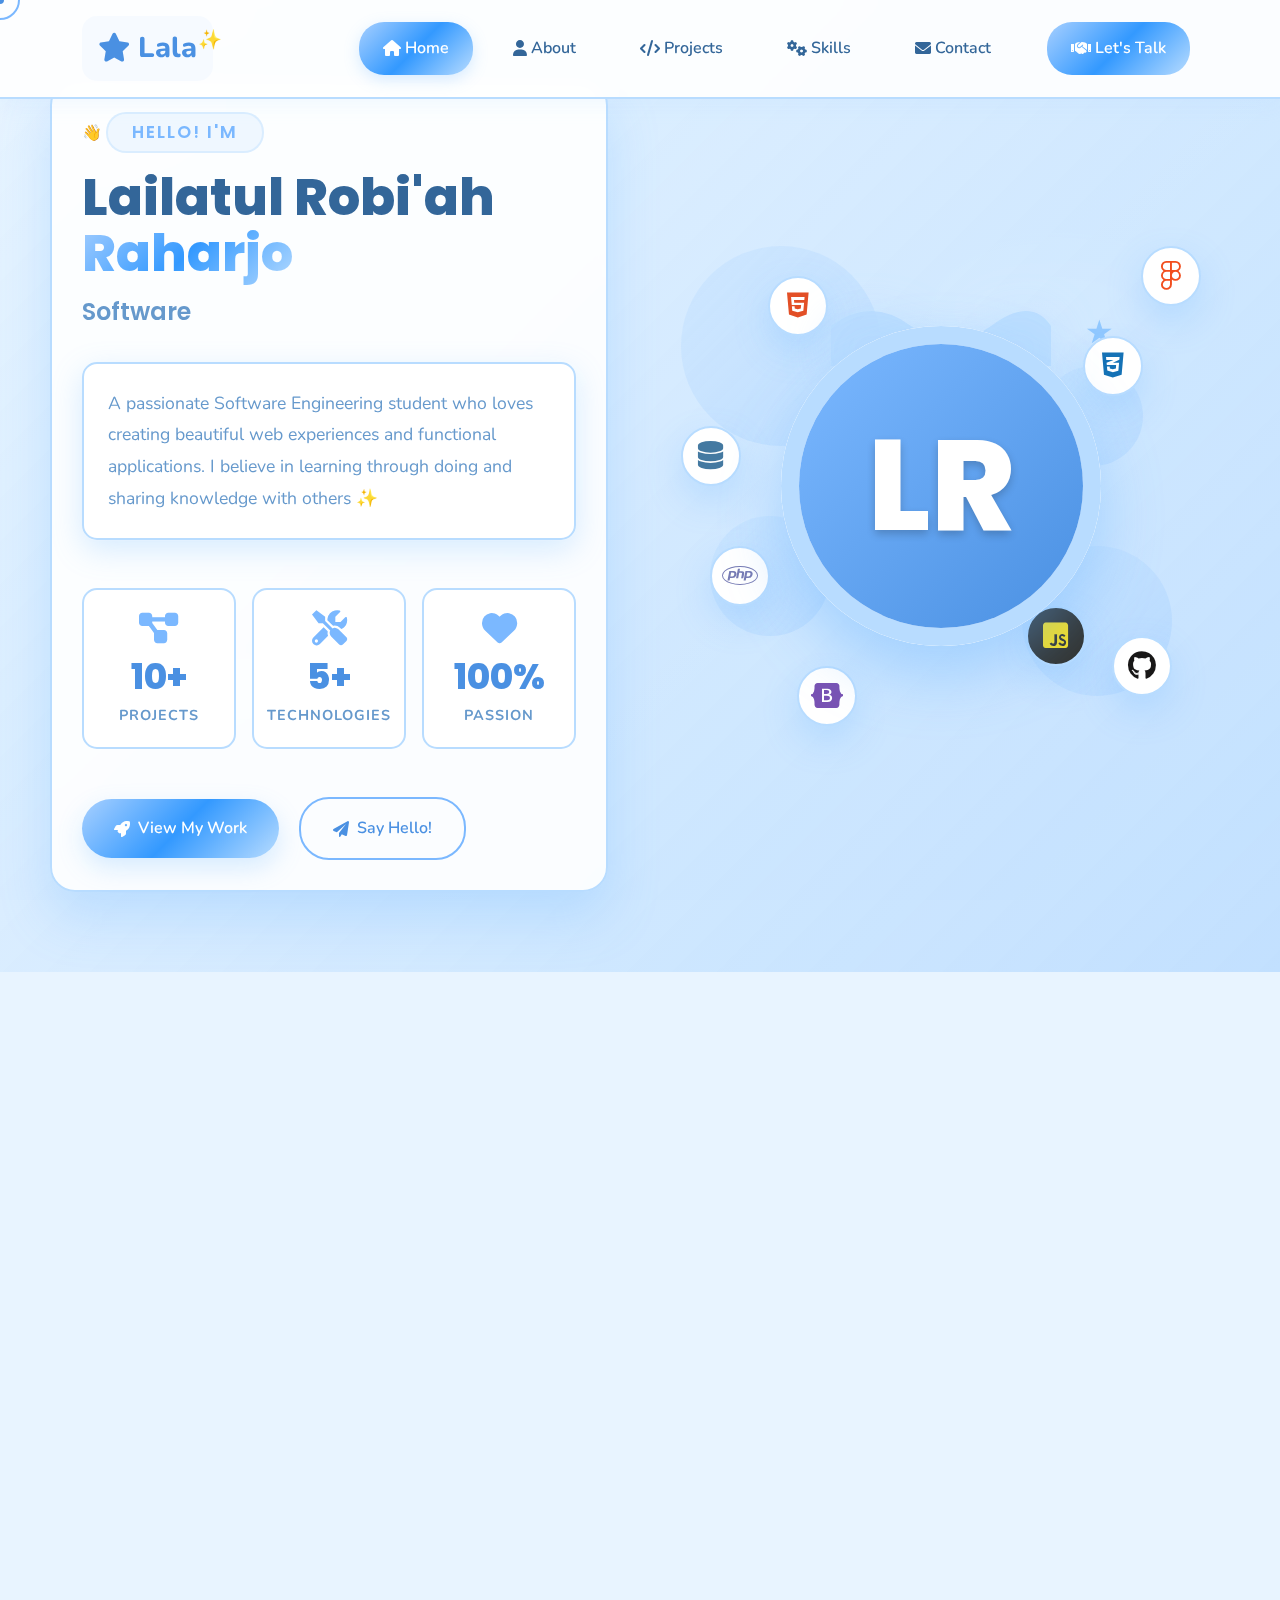
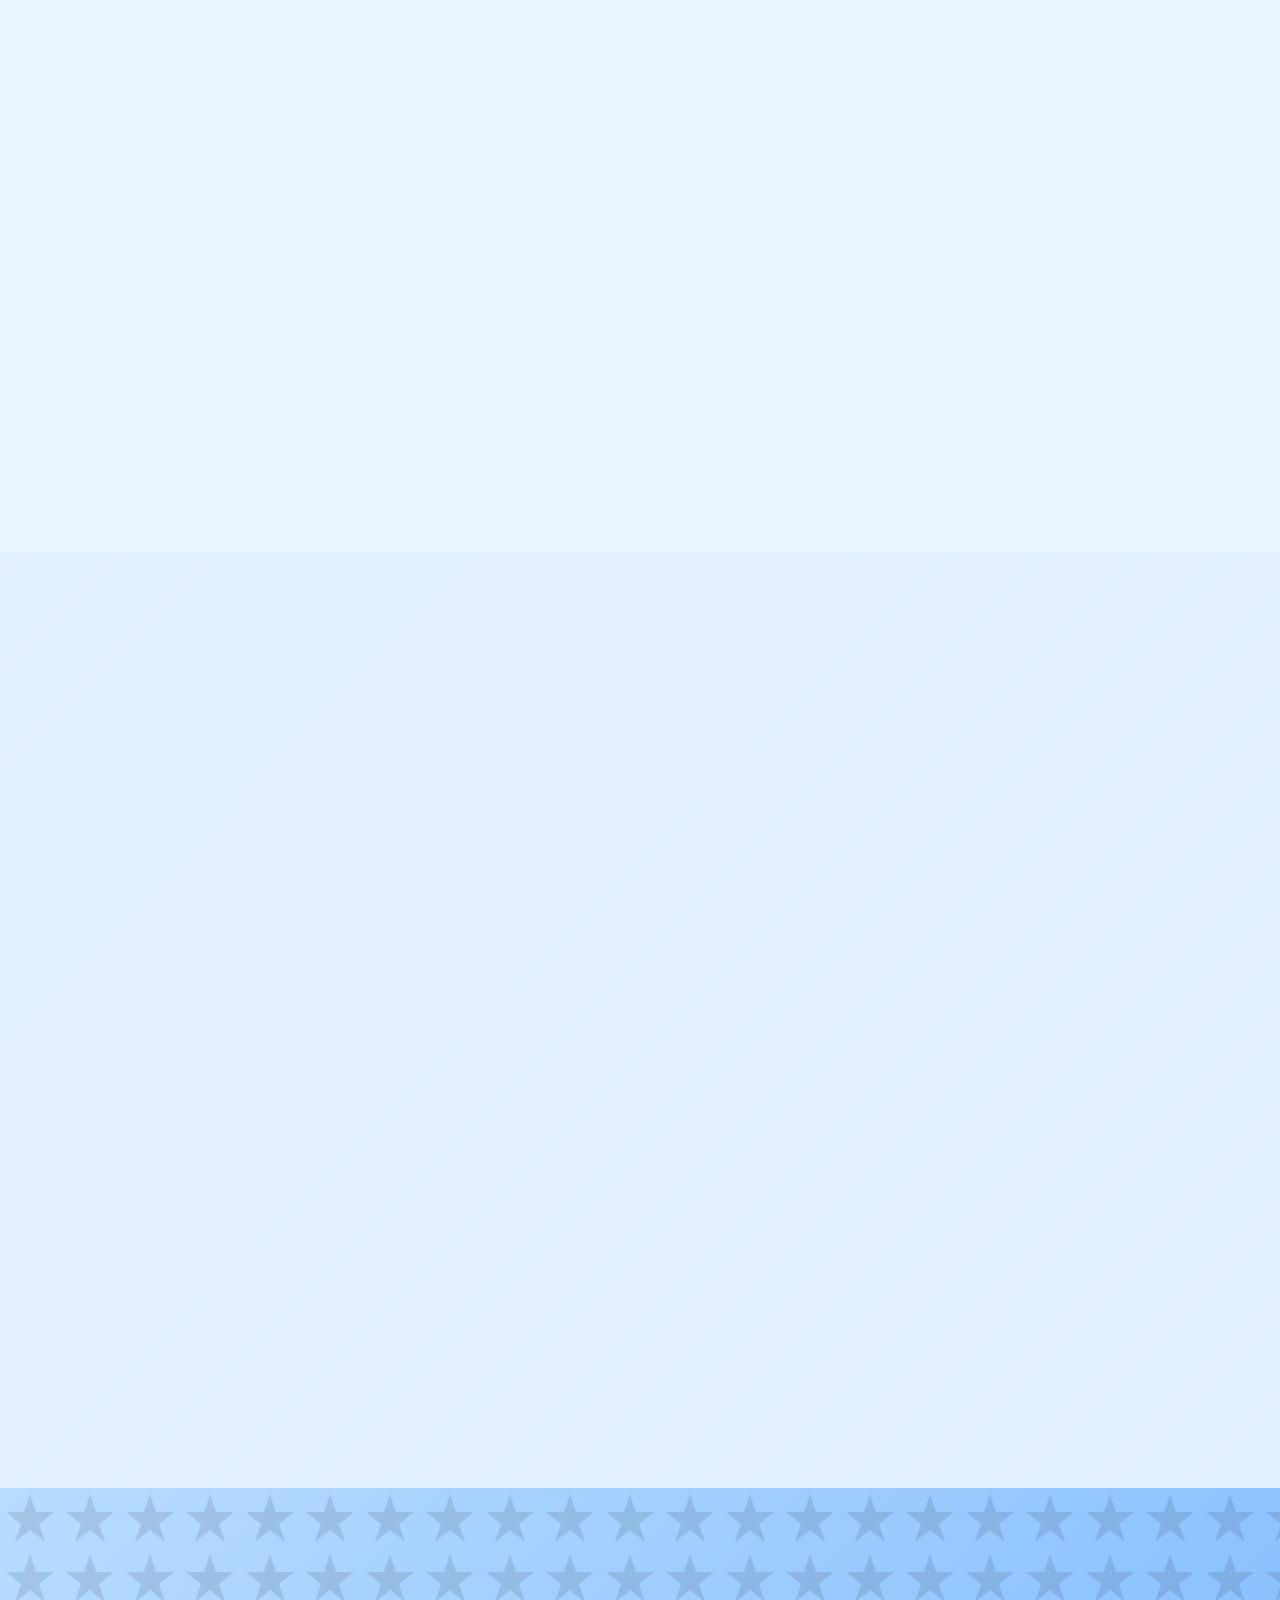
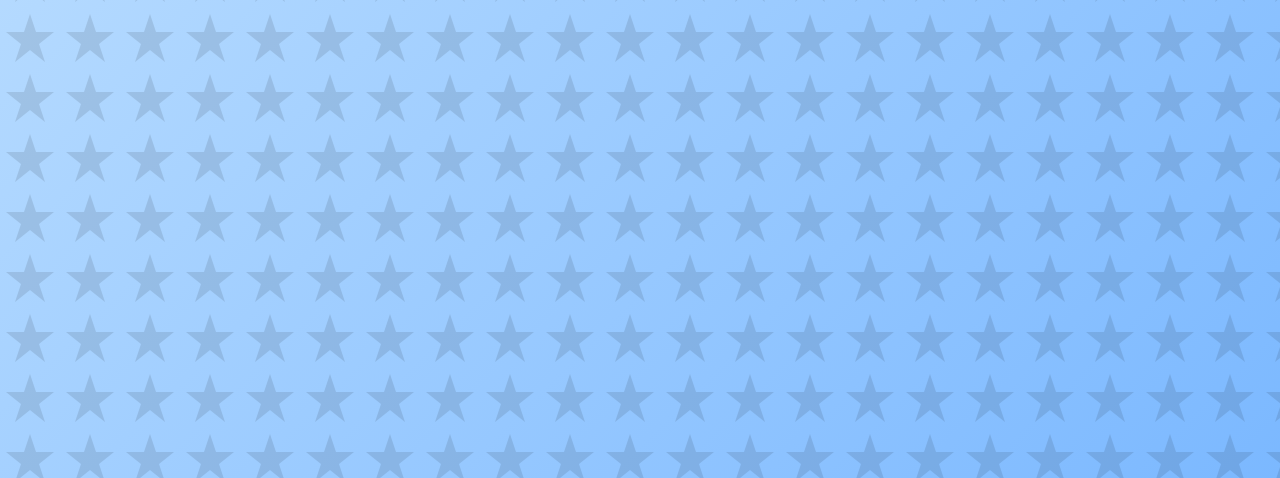
<file: WebDev/cekpoint1/index.html>
<!DOCTYPE html>
<html lang="id">
<head>
    <meta charset="UTF-8">
    <meta name="viewport" content="width=device-width, initial-scale=1.0">
    <title>LRR | Interactive Portfolio</title>
    
    <!-- Bootstrap 5 -->
    <link href="https://cdn.jsdelivr.net/npm/bootstrap@5.3.0-alpha1/dist/css/bootstrap.min.css" rel="stylesheet">
    <!-- Font Awesome -->
    <link rel="stylesheet" href="https://cdnjs.cloudflare.com/ajax/libs/font-awesome/6.0.0-beta3/css/all.min.css">
    <!-- Google Fonts -->
    <link href="https://fonts.googleapis.com/css2?family=Nunito:wght@300;400;500;600;700;800;900&family=Poppins:wght@300;400;500;600;700;800;900&display=swap" rel="stylesheet">
    <!-- Animate CSS -->
    <link rel="stylesheet" href="https://cdnjs.cloudflare.com/ajax/libs/animate.css/4.1.1/animate.min.css">
    <!-- AOS CSS -->
    <link href="https://unpkg.com/aos@2.3.1/dist/aos.css" rel="stylesheet">
    <!-- Custom CSS -->
    <link rel="stylesheet" href="style.css">
</head>

<body>
    <!-- Custom Cursor -->
    <div class="cursor-dot"></div>
    <div class="cursor-outline"></div>

    <!-- Starlight Background -->
    <div class="starlight-bg">
        <div class="star"></div>
        <div class="star"></div>
        <div class="star"></div>
        <div class="star"></div>
        <div class="star"></div>
        <div class="star"></div>
        
        <div class="sparkle"></div>
        <div class="sparkle"></div>
        <div class="sparkle"></div>
        <div class="sparkle"></div>
        
        <div class="floating-star">★</div>
        <div class="floating-star" style="left: 20%; animation-delay: 3s;">☆</div>
        <div class="floating-star" style="left: 80%; animation-delay: 6s;">★</div>
        
        <!-- Cloud decorations -->
        <div class="cloud cloud-1"></div>
        <div class="cloud cloud-2"></div>
        <div class="cloud cloud-3"></div>
    </div>

    <!-- Back to Top Button -->
    <a href="#home" class="back-to-top">
        <i class="fas fa-arrow-up"></i>
    </a>

    <!-- NAVBAR -->
    <nav class="navbar navbar-expand-lg navbar-light fixed-top">
        <div class="container">
            <a class="navbar-brand" href="#home">
                <i class="fas fa-star me-2"></i>
                <span class="logo-text">Lala</span>
            </a>
            
            <button class="navbar-toggler" type="button" data-bs-toggle="collapse" data-bs-target="#navbarNav">
                <i class="fas fa-bars"></i>
            </button>
            
            <div class="collapse navbar-collapse" id="navbarNav">
                <ul class="navbar-nav ms-auto">
                    <li class="nav-item">
                        <a class="nav-link active" href="#home">
                            <i class="fas fa-home me-1"></i>Home
                        </a>
                    </li>
                    <li class="nav-item">
                        <a class="nav-link" href="#about">
                            <i class="fas fa-user me-1"></i>About
                        </a>
                    </li>
                    <li class="nav-item">
                        <a class="nav-link" href="#projects">
                            <i class="fas fa-code me-1"></i>Projects
                        </a>
                    </li>
                    <li class="nav-item">
                        <a class="nav-link" href="#skills">
                            <i class="fas fa-cogs me-1"></i>Skills
                        </a>
                    </li>
                    <li class="nav-item">
                        <a class="nav-link" href="#contact">
                            <i class="fas fa-envelope me-1"></i>Contact
                        </a>
                    </li>
                    <li class="nav-item ms-2">
                        <a class="nav-link starlight-btn-nav" href="#contact">
                            <i class="fas fa-handshake me-1"></i>Let's Talk
                        </a>
                    </li>
                </ul>
            </div>
        </div>
    </nav>

    <!-- HERO SECTION -->
    <!-- HERO SECTION -->
<section id="home" class="hero d-flex align-items-center">
    <div class="container-fluid">
        <div class="row align-items-center">
            <div class="col-lg-6" data-aos="fade-right" data-aos-duration="1000">
                <div class="hero-content">
                    <!-- "Hello! I'm" - Made more prominent -->
                    <div class="hello-container animate__animated animate__fadeInUp">
                        <span class="hello-icon">👋</span>
                        <h6 class="hero-subtitle">
                            Hello! I'm
                        </h6>
                    </div>
                    
                    <h1 class="hero-title animate__animated animate__fadeInUp animate__delay-1s">
                        <span class="first-name">Lailatul Robi'ah</span>
                        <span class="last-name text-gradient">Raharjo</span>
                    </h1>
                    
                    <h2 class="hero-role animate__animated animate__fadeInUp animate__delay-1s">
                        <span class="typed-text"></span><span class="cursor">&nbsp;</span>
                    </h2>
                    
                    <p class="hero-description mt-4 animate__animated animate__fadeInUp animate__delay-2s">
                        A passionate Software Engineering student who loves creating beautiful web experiences and functional applications. 
                        I believe in learning through doing and sharing knowledge with others ✨
                    </p>
                    
                    <div class="hero-stats mt-5">
                        <div class="row g-3">
                            <div class="col-4">
                                <div class="stat-card">
                                    <i class="fas fa-project-diagram stat-icon"></i>
                                    <h3>10+</h3>
                                    <p>Projects</p>
                                </div>
                            </div>
                            <div class="col-4">
                                <div class="stat-card">
                                    <i class="fas fa-tools stat-icon"></i>
                                    <h3>5+</h3>
                                    <p>Technologies</p>
                                </div>
                            </div>
                            <div class="col-4">
                                <div class="stat-card">
                                    <i class="fas fa-heart stat-icon"></i>
                                    <h3>100%</h3>
                                    <p>Passion</p>
                                </div>
                            </div>
                        </div>
                    </div>
                    
                    <div class="hero-buttons mt-5 animate__animated animate__fadeInUp animate__delay-3s">
                        <a href="#projects" class="starlight-btn me-3">
                            <i class="fas fa-rocket me-2"></i>View My Work
                        </a>
                        <a href="#contact" class="starlight-btn-outline">
                            <i class="fas fa-paper-plane me-2"></i>Say Hello!
                        </a>
                    </div>
                </div>
            </div>
            
            <div class="col-lg-6 position-relative" data-aos="fade-left" data-aos-duration="1000">
                <div class="profile-section">
                    <div class="profile-container text-center">
                        <div class="starlight-crown"></div>
                        <div class="profile-frame">
                            <div class="profile-img profile-initials">
                                <div class="initials">LR</div>
                                <div class="profile-glow"></div>
                            </div>
                        </div>
                    </div>
                    
                    <!-- Floating tech icons around the image -->
                    <div class="floating-icons">
                        <div class="floating-icon html" data-tooltip="HTML5">
                            <i class="fab fa-html5"></i>
                        </div>
                        <div class="floating-icon css" data-tooltip="CSS3">
                            <i class="fab fa-css3-alt"></i>
                        </div>
                        <div class="floating-icon php" data-tooltip="PHP">
                            <i class="fab fa-php"></i>
                        </div>
                        <div class="floating-icon js" data-tooltip="JavaScript">
                            <i class="fab fa-js-square"></i>
                        </div>
                        <div class="floating-icon mysql" data-tooltip="MySQL">
                            <i class="fas fa-database"></i>
                        </div>
                        <div class="floating-icon figma" data-tooltip="Figma">
                            <i class="fab fa-figma"></i>
                        </div>
                        <div class="floating-icon bootstrap" data-tooltip="Bootstrap">
                            <i class="fab fa-bootstrap"></i>
                        </div>
                        <div class="floating-icon github" data-tooltip="GitHub">
                            <i class="fab fa-github"></i>
                        </div>
                    </div>
                    
                    <!-- Background decorative elements -->
                    <div class="decorative-elements">
                        <div class="decorative-circle circle-1"></div>
                        <div class="decorative-circle circle-2"></div>
                        <div class="decorative-circle circle-3"></div>
                        <div class="decorative-circle circle-4"></div>
                        <div class="decorative-star star-1">★</div>
                        <div class="decorative-star star-2">☆</div>
                        <div class="decorative-star star-3">✦</div>
                    </div>
                </div>
            </div>
        </div>
    </div>
</section>

    <!-- ABOUT SECTION -->
    <section id="about" class="py-5">
        <div class="container">
            <div class="section-header text-center mb-5" data-aos="fade-up">
                <h2 class="section-title">About <span class="text-gradient">Me</span></h2>
                <p class="section-subtitle">
                    <i class="fas fa-magic me-2"></i>Get to know more about my journey, skills, and passion for technology
                </p>
            </div>
            
            <div class="row g-4">
                <div class="col-lg-6">
                    <div class="starlight-card h-100" data-aos="fade-right">
                        <div class="card-icon">
                            <i class="fas fa-user-circle"></i>
                        </div>
                        <h3 class="card-title">Personal <span class="text-gradient">Profile</span></h3>
                        <p class="card-text">
                            Hello! I'm Lala, a Software Engineering student at SMKN 1 Probolinggo. 
                            I'm passionate about web development and UI/UX design, and I love creating 
                            applications that are both functional and beautiful.
                        </p>
                        
                        <div class="personal-info mt-4">
                            <div class="row">
                                <div class="col-md-6">
                                    <div class="info-item mb-3">
                                        <i class="fas fa-birthday-cake info-icon"></i>
                                        <div>
                                            <strong>Birth Date</strong>
                                            <p>June 17, 2007</p>
                                        </div>
                                    </div>
                                    <div class="info-item mb-3">
                                        <i class="fas fa-venus info-icon"></i>
                                        <div>
                                            <strong>Gender</strong>
                                            <p>Female</p>
                                        </div>
                                    </div>
                                    <div class="info-item mb-3">
                                        <i class="fas fa-home info-icon"></i>
                                        <div>
                                            <strong>Address</strong>
                                            <p>JL Walkkota Gatot</p>
                                        </div>
                                    </div>
                                </div>
                                <div class="col-md-6">
                                    <div class="info-item mb-3">
                                        <i class="fas fa-envelope info-icon"></i>
                                        <div>
                                            <strong>Email</strong>
                                            <p>lalaraharjo717@gmail.com</p>
                                        </div>
                                    </div>
                                    <div class="info-item mb-3">
                                        <i class="fas fa-phone info-icon"></i>
                                        <div>
                                            <strong>Phone</strong>
                                            <p>+62 856-0635-3734</p>
                                        </div>
                                    </div>
                                    <div class="info-item mb-3">
                                        <i class="fas fa-school info-icon"></i>
                                        <div>
                                            <strong>School</strong>
                                            <p>SMKN 1 Probolinggo</p>
                                        </div>
                                    </div>
                                </div>
                            </div>
                        </div>
                    </div>
                </div>
                
                <div class="col-lg-6">
                    <div class="starlight-card h-100" data-aos="fade-left">
                        <div class="card-icon">
                            <i class="fas fa-code"></i>
                        </div>
                        <h3 class="card-title">Technical <span class="text-gradient">Skills</span></h3>
                        
                        <div class="skill-meter">
                            <div class="skill-header">
                                <span class="skill-name">
                                    <i class="fab fa-html5"></i> HTML & CSS
                                </span>
                                <span class="skill-percentage">75%</span>
                            </div>
                            <div class="skill-bar-container">
                                <div class="skill-bar" data-width="75"></div>
                                <div class="skill-bar-glow"></div>
                            </div>
                        </div>
                        
                        <div class="skill-meter">
                            <div class="skill-header">
                                <span class="skill-name">
                                    <i class="fab fa-php"></i> PHP
                                </span>
                                <span class="skill-percentage">75%</span>
                            </div>
                            <div class="skill-bar-container">
                                <div class="skill-bar" data-width="75"></div>
                                <div class="skill-bar-glow"></div>
                            </div>
                        </div>
                        
                        <div class="skill-meter">
                            <div class="skill-header">
                                <span class="skill-name">
                                    <i class="fas fa-database"></i> MySQL
                                </span>
                                <span class="skill-percentage">70%</span>
                            </div>
                            <div class="skill-bar-container">
                                <div class="skill-bar" data-width="70"></div>
                                <div class="skill-bar-glow"></div>
                            </div>
                        </div>
                        
                        <div class="skill-meter">
                            <div class="skill-header">
                                <span class="skill-name">
                                    <i class="fab fa-figma"></i> Figma (UI/UX)
                                </span>
                                <span class="skill-percentage">80%</span>
                            </div>
                            <div class="skill-bar-container">
                                <div class="skill-bar" data-width="80"></div>
                                <div class="skill-bar-glow"></div>
                            </div>
                        </div>
                        
                        <div class="skill-meter">
                            <div class="skill-header">
                                <span class="skill-name">
                                    <i class="fab fa-js-square"></i> JavaScript
                                </span>
                                <span class="skill-percentage">60%</span>
                            </div>
                            <div class="skill-bar-container">
                                <div class="skill-bar" data-width="60"></div>
                                <div class="skill-bar-glow"></div>
                            </div>
                        </div>
                    </div>
                </div>
            </div>
        </div>
    </section>

    <!-- PROJECTS SECTION -->
    <section id="projects" class="py-5 projects-section">
        <div class="container">
            <div class="section-header text-center mb-5" data-aos="fade-up">
                <h2 class="section-title">My <span class="text-gradient">Projects</span></h2>
                <p class="section-subtitle">
                    <i class="fas fa-sparkles me-2"></i>Some of the projects I've created during my learning journey
                </p>
            </div>
            
            <div class="row g-4">
                <div class="col-lg-4 col-md-6">
                    <div class="starlight-card project-card h-100" data-aos="flip-left">
                        <div class="card-icon">
                            <i class="fas fa-cash-register"></i>
                        </div>
                        <div class="project-badge">Featured</div>
                        <h3 class="card-title">Class Cash System</h3>
                        <p class="card-text">
                            A web application for tracking class financial transactions with user login, 
                            income/expense tracking, and financial reporting features.
                        </p>
                        <div class="project-features">
                            <span><i class="fas fa-check-circle feature-icon"></i> User Authentication</span>
                            <span><i class="fas fa-check-circle feature-icon"></i> Financial Reports</span>
                            <span><i class="fas fa-check-circle feature-icon"></i> Real-time Updates</span>
                        </div>
                        <div class="mt-4">
                            <span class="tech-badge"><i class="fab fa-php"></i> PHP</span>
                            <span class="tech-badge"><i class="fas fa-database"></i> MySQL</span>
                            <span class="tech-badge"><i class="fab fa-html5"></i> HTML/CSS</span>
                            <span class="tech-badge"><i class="fab fa-js-square"></i> JavaScript</span>
                        </div>
                        <a href="#" class="project-link mt-3">
                            View Details <i class="fas fa-arrow-right ms-1"></i>
                        </a>
                    </div>
                </div>
                
                <div class="col-lg-4 col-md-6">
                    <div class="starlight-card project-card h-100" data-aos="flip-left" data-aos-delay="200">
                        <div class="card-icon">
                            <i class="fas fa-boxes"></i>
                        </div>
                        <div class="project-badge bg-success">New</div>
                        <h3 class="card-title">Inventory Website</h3>
                        <p class="card-text">
                            A website for managing inventory items with data entry, categorization, 
                            search/filter functions, and record management features.
                        </p>
                        <div class="project-features">
                            <span><i class="fas fa-check-circle feature-icon"></i> CRUD Operations</span>
                            <span><i class="fas fa-check-circle feature-icon"></i> Search & Filter</span>
                            <span><i class="fas fa-check-circle feature-icon"></i> Data Export</span>
                        </div>
                        <div class="mt-4">
                            <span class="tech-badge"><i class="fab fa-php"></i> PHP</span>
                            <span class="tech-badge"><i class="fas fa-database"></i> MySQL</span>
                            <span class="tech-badge"><i class="fab fa-html5"></i> HTML/CSS</span>
                        </div>
                        <a href="#" class="project-link mt-3">
                            View Details <i class="fas fa-arrow-right ms-1"></i>
                        </a>
                    </div>
                </div>
                
                <div class="col-lg-4 col-md-6">
                    <div class="starlight-card project-card h-100" data-aos="flip-left" data-aos-delay="400">
                        <div class="card-icon">
                            <i class="fas fa-palette"></i>
                        </div>
                        <div class="project-badge bg-info">Design</div>
                        <h3 class="card-title">UI/UX Designs</h3>
                        <p class="card-text">
                            Designed interfaces for online bookstore and product promotion pages 
                            with focus on intuitive navigation and responsive layouts.
                        </p>
                        <div class="project-features">
                            <span><i class="fas fa-check-circle feature-icon"></i> Responsive Design</span>
                            <span><i class="fas fa-check-circle feature-icon"></i> Wireframing</span>
                            <span><i class="fas fa-check-circle feature-icon"></i> Prototyping</span>
                        </div>
                        <div class="mt-4">
                            <span class="tech-badge"><i class="fab fa-figma"></i> Figma</span>
                            <span class="tech-badge"><i class="fas fa-paint-brush"></i> UI Design</span>
                            <span class="tech-badge"><i class="fas fa-user-friends"></i> UX Design</span>
                        </div>
                        <a href="#" class="project-link mt-3">
                            View Details <i class="fas fa-arrow-right ms-1"></i>
                        </a>
                    </div>
                </div>
            </div>
        </div>
    </section>

    <!-- SKILLS SECTION -->
    <section id="skills" class="py-5">
        <div class="container">
            <div class="section-header text-center mb-5" data-aos="fade-up">
                <h2 class="section-title">Additional <span class="text-gradient">Skills</span></h2>
                <p class="section-subtitle">
                    <i class="fas fa-graduation-cap me-2"></i>Soft skills and supporting abilities that complement my technical expertise
                </p>
            </div>
            
            <div class="row g-4">
                <div class="col-lg-4 col-md-6">
                    <div class="starlight-card skill-card text-center h-100" data-aos="zoom-in">
                        <div class="card-icon">
                            <i class="fas fa-tools"></i>
                        </div>
                        <h3 class="card-title">Software <span class="text-gradient">Tools</span></h3>
                        <p class="card-text">
                            Proficient in Microsoft Office Suite, Canva for graphic design, 
                            CapCut for video editing, and various productivity tools.
                        </p>
                        <div class="skill-tags mt-3">
                            <span class="skill-tag"><i class="fas fa-file-word"></i> Word</span>
                            <span class="skill-tag"><i class="fas fa-file-excel"></i> Excel</span>
                            <span class="skill-tag"><i class="fas fa-paint-brush"></i> Canva</span>
                            <span class="skill-tag"><i class="fas fa-video"></i> CapCut</span>
                        </div>
                    </div>
                </div>
                
                <div class="col-lg-4 col-md-6">
                    <div class="starlight-card skill-card text-center h-100" data-aos="zoom-in" data-aos-delay="200">
                        <div class="card-icon">
                            <i class="fas fa-language"></i>
                        </div>
                        <h3 class="card-title">Language <span class="text-gradient">Skills</span></h3>
                        <p class="card-text">
                            Fluent in Indonesian (native), intermediate English proficiency, 
                            with strong written and verbal communication abilities.
                        </p>
                        <div class="language-levels mt-3">
                            <div class="language-item">
                                <i class="fas fa-flag"></i>
                                <span>Indonesian</span>
                                <div class="stars">
                                    <i class="fas fa-star"></i>
                                    <i class="fas fa-star"></i>
                                    <i class="fas fa-star"></i>
                                    <i class="fas fa-star"></i>
                                    <i class="fas fa-star"></i>
                                </div>
                            </div>
                            <div class="language-item">
                                <i class="fas fa-flag-usa"></i>
                                <span>English</span>
                                <div class="stars">
                                    <i class="fas fa-star"></i>
                                    <i class="fas fa-star"></i>
                                    <i class="fas fa-star"></i>
                                    <i class="fas fa-star"></i>
                                    <i class="far fa-star"></i>
                                </div>
                            </div>
                        </div>
                    </div>
                </div>
                
                <div class="col-lg-4 col-md-6">
                    <div class="starlight-card skill-card text-center h-100" data-aos="zoom-in" data-aos-delay="400">
                        <div class="card-icon">
                            <i class="fas fa-users"></i>
                        </div>
                        <h3 class="card-title">Soft <span class="text-gradient">Skills</span></h3>
                        <p class="card-text">
                            Effective communication, teamwork, time management, 
                            responsibility, fast learning ability, discipline, and adaptability.
                        </p>
                        <div class="soft-skills mt-3">
                            <div class="soft-skill-item">
                                <i class="fas fa-comments"></i>
                                <span>Communication</span>
                            </div>
                            <div class="soft-skill-item">
                                <i class="fas fa-handshake"></i>
                                <span>Teamwork</span>
                            </div>
                            <div class="soft-skill-item">
                                <i class="fas fa-clock"></i>
                                <span>Time Management</span>
                            </div>
                            <div class="soft-skill-item">
                                <i class="fas fa-brain"></i>
                                <span>Fast Learning</span>
                            </div>
                        </div>
                    </div>
                </div>
            </div>
        </div>
    </section>

    <!-- CONTACT SECTION -->
    <section id="contact" class="py-5 contact-section">
        <div class="container">
            <div class="section-header text-center mb-5" data-aos="fade-up">
                <h2 class="section-title">Get In <span class="text-gradient">Touch</span></h2>
                <p class="section-subtitle">
                    <i class="fas fa-heart me-2"></i>Let's connect and collaborate! I'm always excited to meet new people
                </p>
            </div>
            
            <div class="row justify-content-center">
                <div class="col-lg-10">
                    <div class="contact-wrapper">
                        <div class="contact-item" data-aos="fade-up">
                            <div class="contact-icon">
                                <i class="fas fa-envelope"></i>
                            </div>
                            <div class="contact-details">
                                <h5>Email Address</h5>
                                <p>lalaraharjo717@gmail.com</p>
                                <a href="mailto:lalaraharjo717@gmail.com" class="contact-link">
                                    Send Email <i class="fas fa-paper-plane ms-1"></i>
                                </a>
                            </div>
                        </div>
                        
                        <div class="contact-item" data-aos="fade-up" data-aos-delay="200">
                            <div class="contact-icon">
                                <i class="fas fa-phone"></i>
                            </div>
                            <div class="contact-details">
                                <h5>Phone Number</h5>
                                <p>+62 856-0635-3734</p>
                                <a href="https://wa.me/6285606353734" class="contact-link">
                                    Chat on WhatsApp <i class="fab fa-whatsapp ms-1"></i>
                                </a>
                            </div>
                        </div>
                        
                        <div class="contact-item" data-aos="fade-up" data-aos-delay="400">
                            <div class="contact-icon">
                                <i class="fas fa-map-marker-alt"></i>
                            </div>
                            <div class="contact-details">
                                <h5>Location</h5>
                                <p>Probolinggo, East Java, Indonesia</p>
                                <a href="https://maps.google.com/?q=Probolinggo" class="contact-link">
                                    View on Map <i class="fas fa-map ms-1"></i>
                                </a>
                            </div>
                        </div>
                    </div>
                    
                    <div class="text-center mt-5" data-aos="fade-up" data-aos-delay="600">
                        <h4 class="mb-4">Connect with me on social media!</h4>
                        <div class="social-links">
                            <a href="#" class="social-link" data-tooltip="Instagram">
                                <i class="fab fa-instagram"></i>
                            </a>
                            <a href="#" class="social-link" data-tooltip="GitHub">
                                <i class="fab fa-github"></i>
                            </a>
                            <a href="https://wa.me/6285606353734" class="social-link" data-tooltip="WhatsApp">
                                <i class="fab fa-whatsapp"></i>
                            </a>
                            <a href="#" class="social-link" data-tooltip="TikTok">
                                <i class="fab fa-tiktok"></i>
                            </a>
                            <a href="#" class="social-link" data-tooltip="YouTube">
                                <i class="fab fa-youtube"></i>
                            </a>
                        </div>
                    </div>
                </div>
            </div>
        </div>
    </section>

    <!-- FOOTER -->
    <footer class="py-5">
        <div class="container">
            <div class="footer-content text-center" data-aos="fade-up">
                <a href="#home" class="footer-logo">
                    <i class="fas fa-star me-2"></i>Lala ✨
                </a>
                <p class="footer-text mt-4">
                    "Even in silence, I grow. I move forward with my own pace, rising again and again, because doing my best is enough, and even in the shadows, I shine"
                </p>
                
                <div class="footer-social mt-4">
                    <a href="#" class="footer-social-link">
                        <i class="fab fa-instagram"></i>
                    </a>
                    <a href="#" class="footer-social-link">
                        <i class="fab fa-github"></i>
                    </a>
                    <a href="https://wa.me/6285606353734" class="footer-social-link">
                        <i class="fab fa-whatsapp"></i>
                    </a>
                </div>
                
                <div class="copyright mt-5">
                    <p class="mb-2">
                        Made with <i class="fas fa-heart heart-beat"></i> by Lailatul Robi'ah Raharjo
                    </p>
                    <p>© 2025 | SMKN 1 Probolinggo - Software Engineering</p>
                </div>
            </div>
        </div>
    </footer>

    <!-- Bootstrap JS -->
    <script src="https://cdn.jsdelivr.net/npm/bootstrap@5.3.0-alpha1/dist/js/bootstrap.bundle.min.js"></script>
    <!-- AOS JS -->
    <script src="https://unpkg.com/aos@2.3.1/dist/aos.js"></script>
    <!-- Custom JS -->
    <script src="script.js"></script>
</body>
</html>
</file>
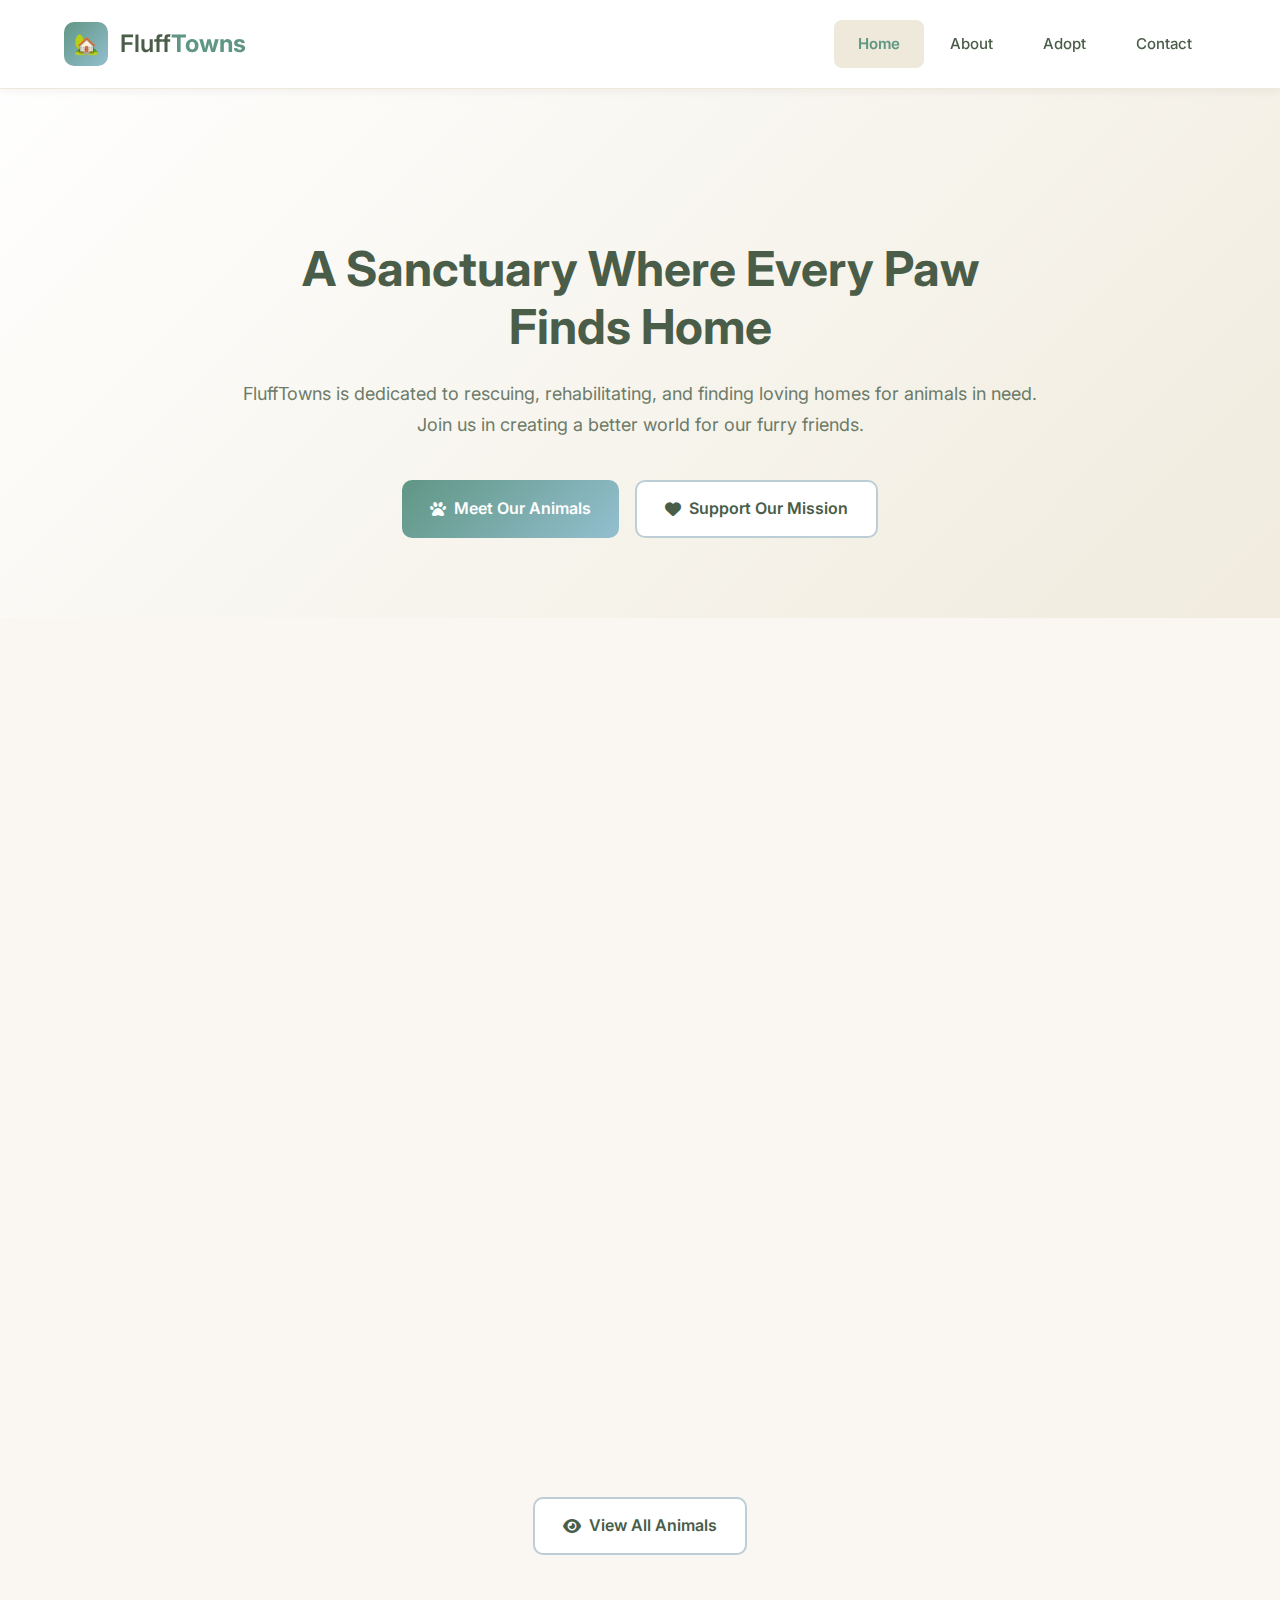
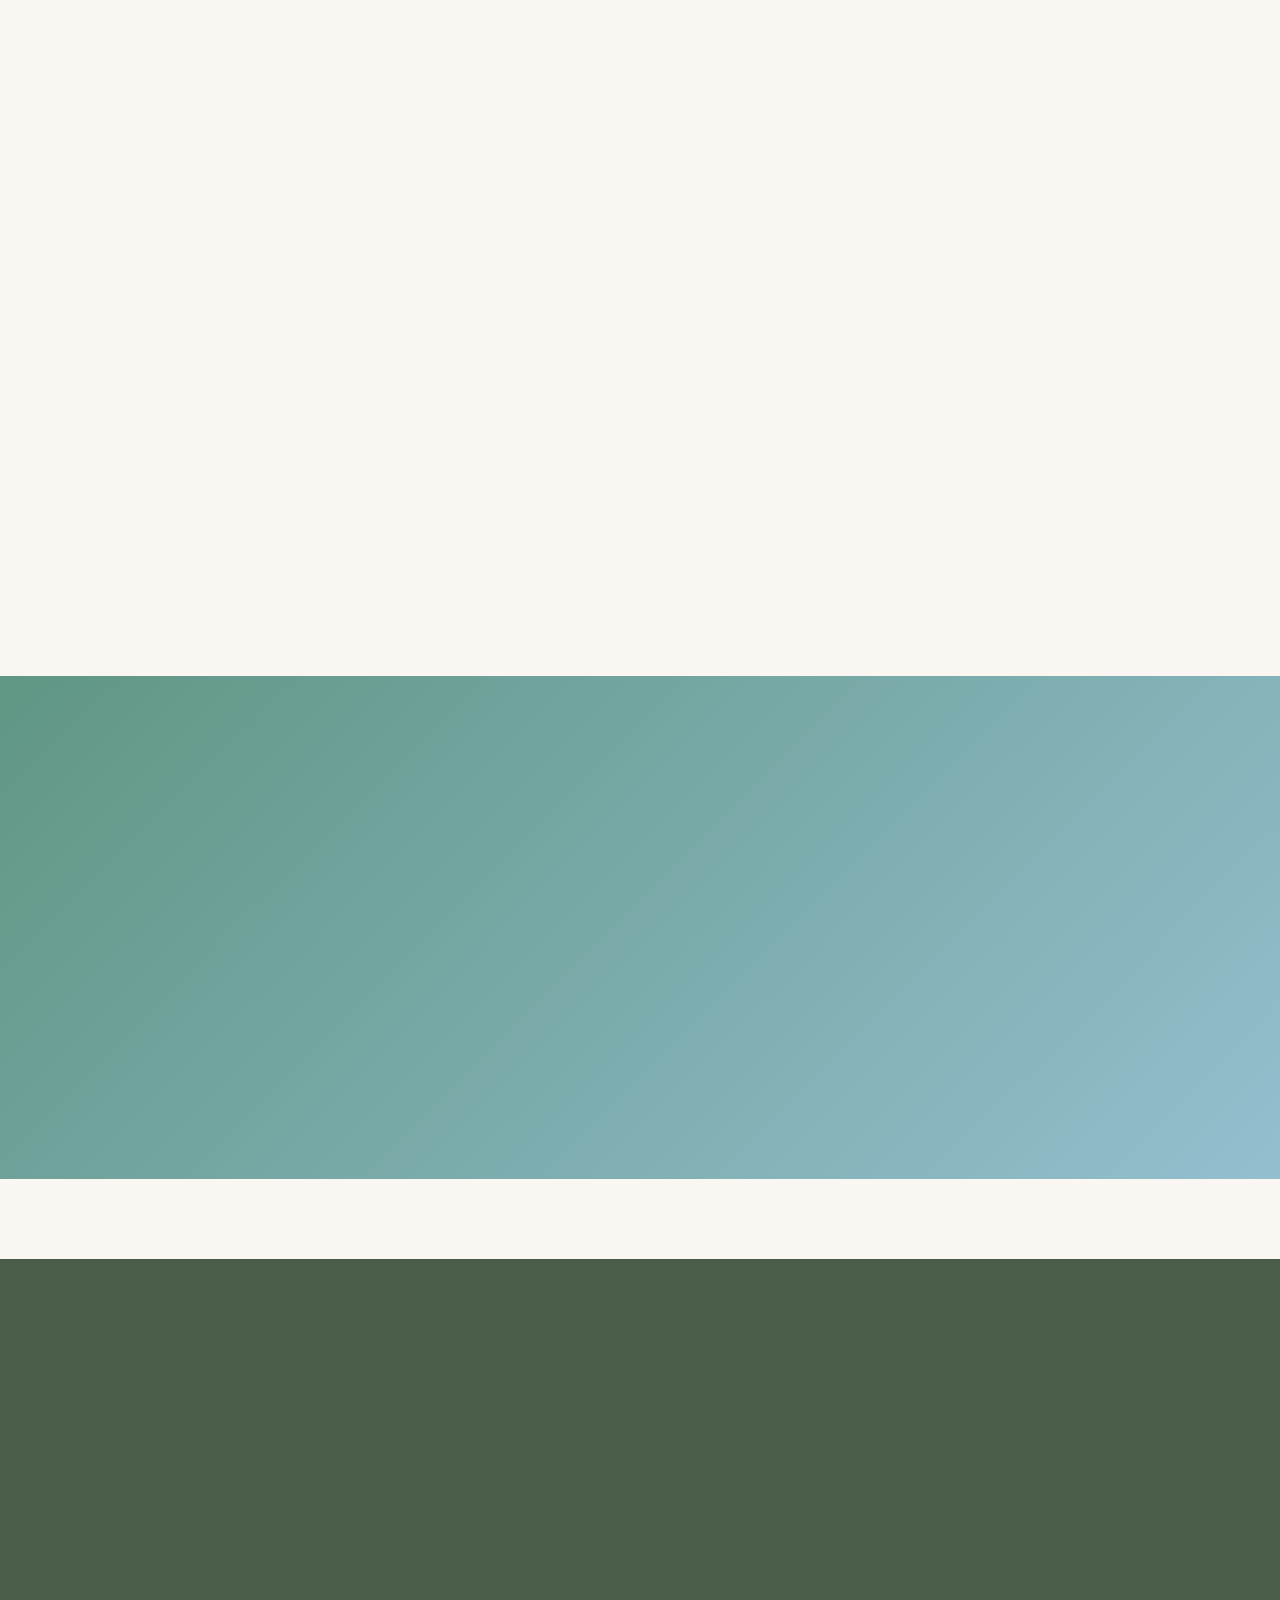
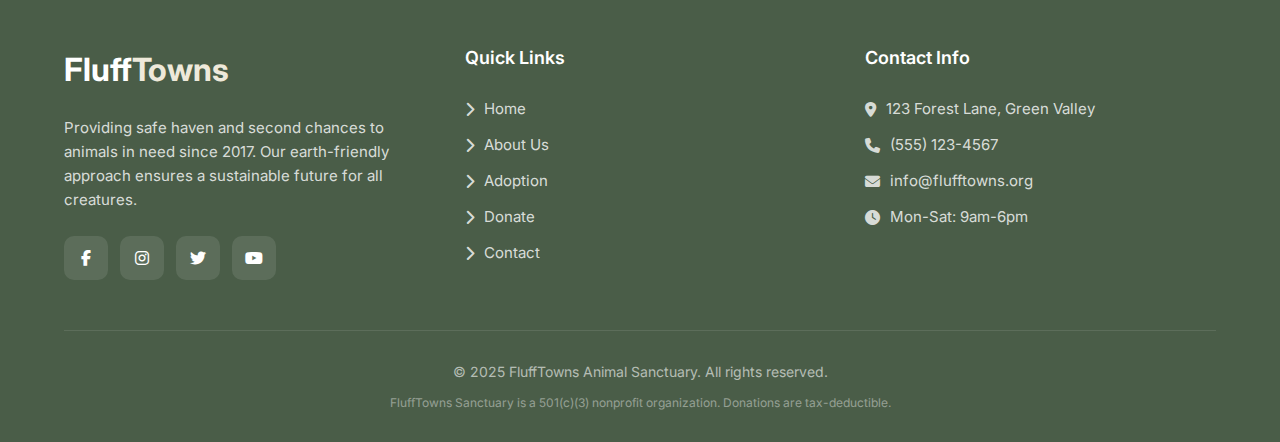
<file: WebDev/Tugas2Copy/index.html>
<!DOCTYPE html>
<html lang="en">
<head>
    <meta charset="UTF-8">
    <meta name="viewport" content="width=device-width, initial-scale=1.0">
    <title>FluffTowns Sanctuary | Home</title>
    <link rel="stylesheet" href="style.css">
    <link rel="stylesheet" href="https://cdnjs.cloudflare.com/ajax/libs/font-awesome/6.4.0/css/all.min.css">
    <link href="https://fonts.googleapis.com/css2?family=Inter:wght@300;400;500;600;700&display=swap" rel="stylesheet">
    <link rel="icon" href="data:image/svg+xml,<svg xmlns=%22http://www.w3.org/2000/svg%22 viewBox=%220 0 100 100%22><text y=%22.9em%22 font-size=%2290%22>🐾</text></svg>">
</head>
<body>
    <!-- Header -->
    <header>
        <div class="container header-content">
            <a href="index.html" class="logo">
                <div class="logo-icon">🏡</div>
                <div class="logo-text">Fluff<span>Towns</span></div>
            </a>
            
            <button class="mobile-menu-btn">
                <span></span>
                <span></span>
                <span></span>
            </button>
            
            <nav class="main-nav">
                <a href="index.html" class="nav-link active">Home</a>
                <a href="about.html" class="nav-link">About</a>
                <a href="adopt.html" class="nav-link">Adopt</a>
                <a href="contact.html" class="nav-link">Contact</a>
            </nav>
        </div>
    </header>

    <!-- Hero Section -->
    <section class="hero" style="background: linear-gradient(135deg, rgba(255, 255, 255, 0.95) 0%, rgba(238, 233, 218, 0.85) 100%), url('https://images.unsplash.com/photo-1450778869180-41d0601e046e?ixlib=rb-4.0.3&auto=format&fit=crop&w=1920&q=80');">
        <div class="container">
            <div class="hero-content">
                <h1>A Sanctuary Where Every Paw Finds Home</h1>
                <p>FluffTowns is dedicated to rescuing, rehabilitating, and finding loving homes for animals in need. Join us in creating a better world for our furry friends.</p>
                <div class="hero-buttons">
                    <a href="#animals" class="btn btn-primary">
                        <i class="fas fa-paw"></i> Meet Our Animals
                    </a>
                    <a href="donate.html" class="btn btn-secondary">
                        <i class="fas fa-heart"></i> Support Our Mission
                    </a>
                </div>
            </div>
        </div>
    </section>

    <!-- Featured Animals -->
    <section id="animals" class="section">
        <div class="container">
            <div class="section-title fade-in">
                <h2>Featured Animals</h2>
                <p>Meet some of our wonderful residents waiting for their forever homes</p>
            </div>
            
            <div class="animal-grid">
                <!-- Buddy -->
                <div class="animal-card fade-in">
                    <div class="animal-image" style="background-image: url('https://i.pinimg.com/1200x/e7/f5/05/e7f505fd9fa76176dba3d486e19f43ee.jpg');">
                        <span class="animal-status status-available">Available</span>
                    </div>
                    <div class="animal-info">
                        <h3>Buddy</h3>
                        <div class="animal-meta">
                            <span><i class="fas fa-dog"></i> Labrador Mix</span>
                            <span><i class="fas fa-calendar"></i> 3 years</span>
                            <span><i class="fas fa-venus-mars"></i> Male</span>
                        </div>
                        <div class="animal-tags">
                            <span class="animal-tag">Family Friendly</span>
                            <span class="animal-tag">House Trained</span>
                            <span class="animal-tag">Vaccinated</span>
                        </div>
                        <p class="animal-description">Friendly and energetic, loves playing fetch. Great with children and other pets. Perfect for an active family.</p>
                        <a href="contact.html" class="btn btn-primary btn-small">
                            <i class="fas fa-heart"></i> Adopt Buddy
                        </a>
                    </div>
                </div>
                
                <!-- Luna -->
                <div class="animal-card fade-in">
                    <div class="animal-image" style="background-image: url('https://i.pinimg.com/736x/64/5e/c3/645ec349fee9750557afffc25c7e13d8.jpg');">
                        <span class="animal-status status-available">Available</span>
                    </div>
                    <div class="animal-info">
                        <h3>Luna</h3>
                        <div class="animal-meta">
                            <span><i class="fas fa-cat"></i> Domestic Shorthair</span>
                            <span><i class="fas fa-calendar"></i> 2 years</span>
                            <span><i class="fas fa-venus-mars"></i> Female</span>
                        </div>
                        <div class="animal-tags">
                            <span class="animal-tag">Calm Nature</span>
                            <span class="animal-tag">Litter Trained</span>
                            <span class="animal-tag">Vaccinated</span>
                        </div>
                        <p class="animal-description">Calm and affectionate, enjoys cuddles and sunny spots. Fully vaccinated and litter-trained. Looking for a cozy home.</p>
                        <a href="contact.html" class="btn btn-primary btn-small">
                            <i class="fas fa-heart"></i> Adopt Luna
                        </a>
                    </div>
                </div>
                
                <!-- Rocky -->
                <div class="animal-card fade-in">
                    <div class="animal-image" style="background-image: url('https://i.pinimg.com/1200x/00/ee/5c/00ee5ccf006154c6327f1831b5b9fe32.jpg');">
                        <span class="animal-status status-reserved">Reserved</span>
                    </div>
                    <div class="animal-info">
                        <h3>Rocky</h3>
                        <div class="animal-meta">
                            <span><i class="fas fa-dog"></i> Beagle Mix</span>
                            <span><i class="fas fa-calendar"></i> 4 years</span>
                            <span><i class="fas fa-venus-mars"></i> Male</span>
                        </div>
                        <div class="animal-tags">
                            <span class="animal-tag">Knows Commands</span>
                            <span class="animal-tag">House Trained</span>
                            <span class="animal-tag">Vaccinated</span>
                        </div>
                        <p class="animal-description">Gentle soul with a keen sense of smell. House-trained, knows basic commands. Would make a perfect companion.</p>
                        <a href="contact.html" class="btn btn-secondary btn-small">
                            <i class="fas fa-info-circle"></i> Learn More
                        </a>
                    </div>
                </div>
            </div>
            
            <div class="text-center mt-8">
                <a href="adopt.html" class="btn btn-secondary">
                    <i class="fas fa-eye"></i> View All Animals
                </a>
            </div>
        </div>
    </section>

    <!-- Mission Section -->
    <section class="section bg-light">
        <div class="container">
            <div class="section-title fade-in">
                <h2>Our Sustainable Mission</h2>
                <p>Combining animal welfare with environmental responsibility</p>
            </div>
            
            <div class="process-steps">
                <div class="step fade-in">
                    <div class="step-icon">
                        <i class="fas fa-heartbeat"></i>
                    </div>
                    <h3>Rescue & Rehabilitate</h3>
                    <p>We provide medical care, shelter, and rehabilitation for animals rescued from neglect and abuse.</p>
                </div>
                
                <div class="step fade-in">
                    <div class="step-icon">
                        <i class="fas fa-home"></i>
                    </div>
                    <h3>Find Forever Homes</h3>
                    <p>Each animal is carefully matched with loving families through our thorough adoption process.</p>
                </div>
                
                <div class="step fade-in">
                    <div class="step-icon">
                        <i class="fas fa-leaf"></i>
                    </div>
                    <h3>Eco-Friendly Practices</h3>
                    <p>Our sanctuary uses solar power, rainwater collection, and sustainable materials to minimize environmental impact.</p>
                </div>
                
                <div class="step fade-in">
                    <div class="step-icon">
                        <i class="fas fa-hands-helping"></i>
                    </div>
                    <h3>Community Education</h3>
                    <p>We offer workshops and resources to promote responsible pet ownership and animal welfare.</p>
                </div>
            </div>
        </div>
    </section>

    <!-- Stats -->
    <section class="section stats-section">
        <div class="container">
            <div class="section-title fade-in">
                <h2 style="color: white;">Our Impact</h2>
                <p style="color: rgba(255,255,255,0.9);">The difference we've made together</p>
            </div>
            <div class="stats-grid">
                <div class="stat-card fade-in">
                    <h3 class="stat-number">2,500+</h3>
                    <p class="stat-label">Animals Rescued</p>
                </div>
                
                <div class="stat-card fade-in">
                    <h3 class="stat-number">88%</h3>
                    <p class="stat-label">Adoption Success Rate</p>
                </div>
                
                <div class="stat-card fade-in">
                    <h3 class="stat-number">200+</h3>
                    <p class="stat-label">Active Volunteers</p>
                </div>
                
                <div class="stat-card fade-in">
                    <h3 class="stat-number">7</h3>
                    <p class="stat-label">Years of Service</p>
                </div>
            </div>
        </div>
    </section>

    <!-- Footer -->
    <footer>
        <div class="container">
            <!-- Newsletter Signup -->
            <div class="newsletter-signup fade-in">
                <h4>Join Our Pack</h4>
                <p>Get updates on new arrivals, success stories, and upcoming events</p>
                <form class="newsletter-form">
                    <input type="email" placeholder="Your email address" required>
                    <button type="submit" class="btn btn-primary">
                        <i class="fas fa-paper-plane"></i> Subscribe
                    </button>
                </form>
            </div>
            
            <div class="footer-content">
                <div class="footer-section">
                    <div class="footer-logo">Fluff<span>Towns</span></div>
                    <p class="footer-description">Providing safe haven and second chances to animals in need since 2017. Our earth-friendly approach ensures a sustainable future for all creatures.</p>
                    <div class="social-links">
                        <a href="#" class="social-link"><i class="fab fa-facebook-f"></i></a>
                        <a href="#" class="social-link"><i class="fab fa-instagram"></i></a>
                        <a href="#" class="social-link"><i class="fab fa-twitter"></i></a>
                        <a href="#" class="social-link"><i class="fab fa-youtube"></i></a>
                    </div>
                </div>
                
                <div class="footer-section">
                    <h3 class="footer-heading">Quick Links</h3>
                    <ul class="footer-links">
                        <li><a href="index.html"><i class="fas fa-chevron-right"></i> Home</a></li>
                        <li><a href="about.html"><i class="fas fa-chevron-right"></i> About Us</a></li>
                        <li><a href="adopt.html"><i class="fas fa-chevron-right"></i> Adoption</a></li>
                        <li><a href="donate.html"><i class="fas fa-chevron-right"></i> Donate</a></li>
                        <li><a href="contact.html"><i class="fas fa-chevron-right"></i> Contact</a></li>
                    </ul>
                </div>
                
                <div class="footer-section">
                    <h3 class="footer-heading">Contact Info</h3>
                    <ul class="footer-links">
                        <li><a href="#"><i class="fas fa-map-marker-alt"></i> 123 Forest Lane, Green Valley</a></li>
                        <li><a href="tel:+5551234567"><i class="fas fa-phone"></i> (555) 123-4567</a></li>
                        <li><a href="mailto:info@flufftowns.org"><i class="fas fa-envelope"></i> info@flufftowns.org</a></li>
                        <li><a href="#"><i class="fas fa-clock"></i> Mon-Sat: 9am-6pm</a></li>
                    </ul>
                </div>
            </div>
            
            <div class="footer-bottom">
                <p>&copy; 2025 FluffTowns Animal Sanctuary. All rights reserved.</p>
                <p style="font-size: 12px; margin-top: 10px; opacity: 0.7;">FluffTowns Sanctuary is a 501(c)(3) nonprofit organization. Donations are tax-deductible.</p>
            </div>
        </div>
    </footer>

    <script src="script.js"></script>
</body>
</html>
</file>
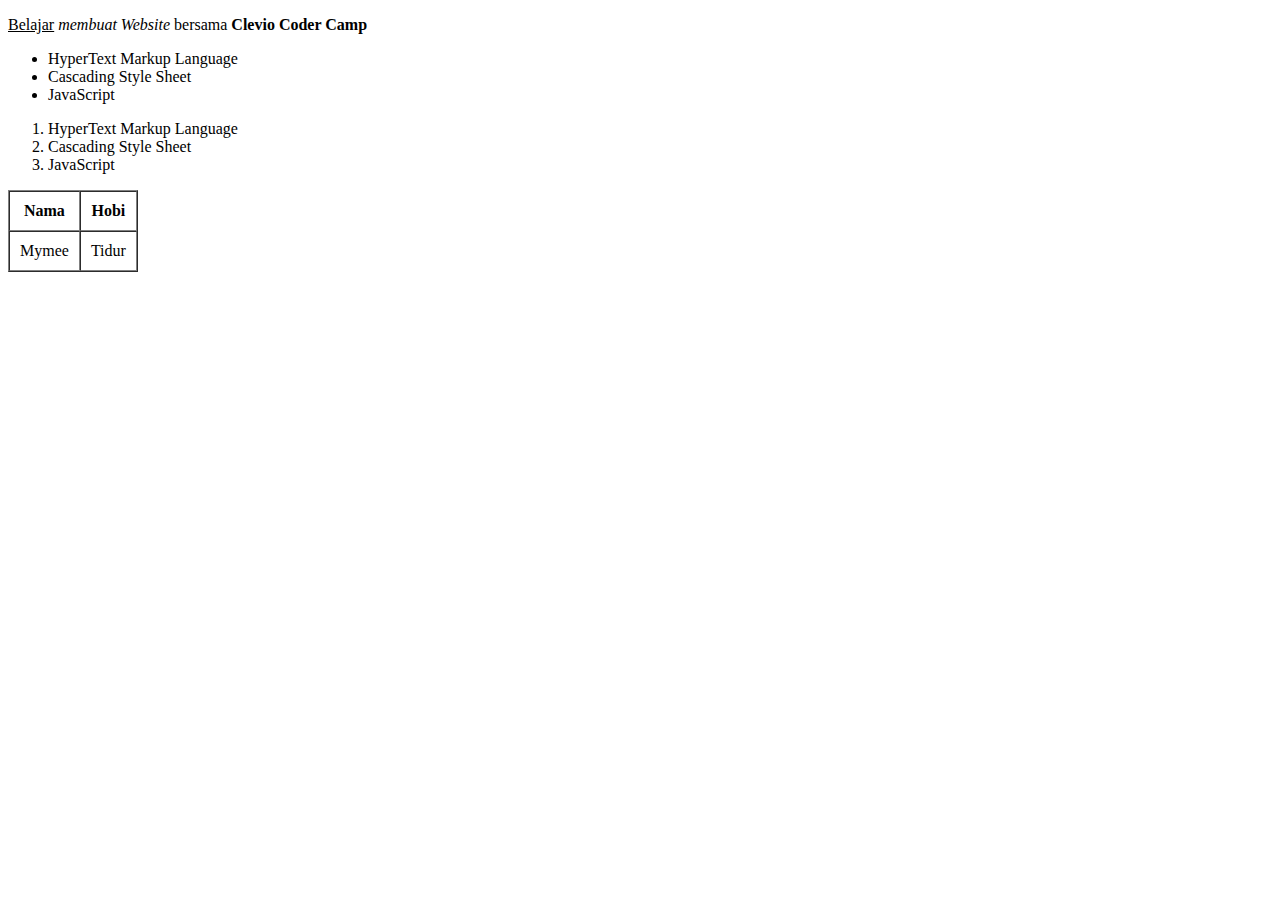
<file: WebDev/Tugas1/TugasMandiri1.html>
<!DOCTYPE html>
<html>
<head>
    <title>My Website</title>
</head>
<body>
    <p>
        <u>Belajar</u> <i>membuat Website</i> bersama <b>Clevio Coder Camp</b>
    </p>
    <ul>
        <li>HyperText Markup Language</li>
        <li>Cascading Style Sheet</li>
        <li>JavaScript</li>
    </ul>
    <ol>
        <li>HyperText Markup Language</li>
        <li>Cascading Style Sheet</li>
        <li>JavaScript</li>
    </ol>
    <table border="1" cellpadding="10" cellspacing="0">
        <tr>
            <th>Nama</th>
            <th>Hobi</th>
        </tr>
        <tr>
            <td>Mymee</td>
            <td>Tidur</td>
        </tr>
    </table>

</body>
</html>
</file>
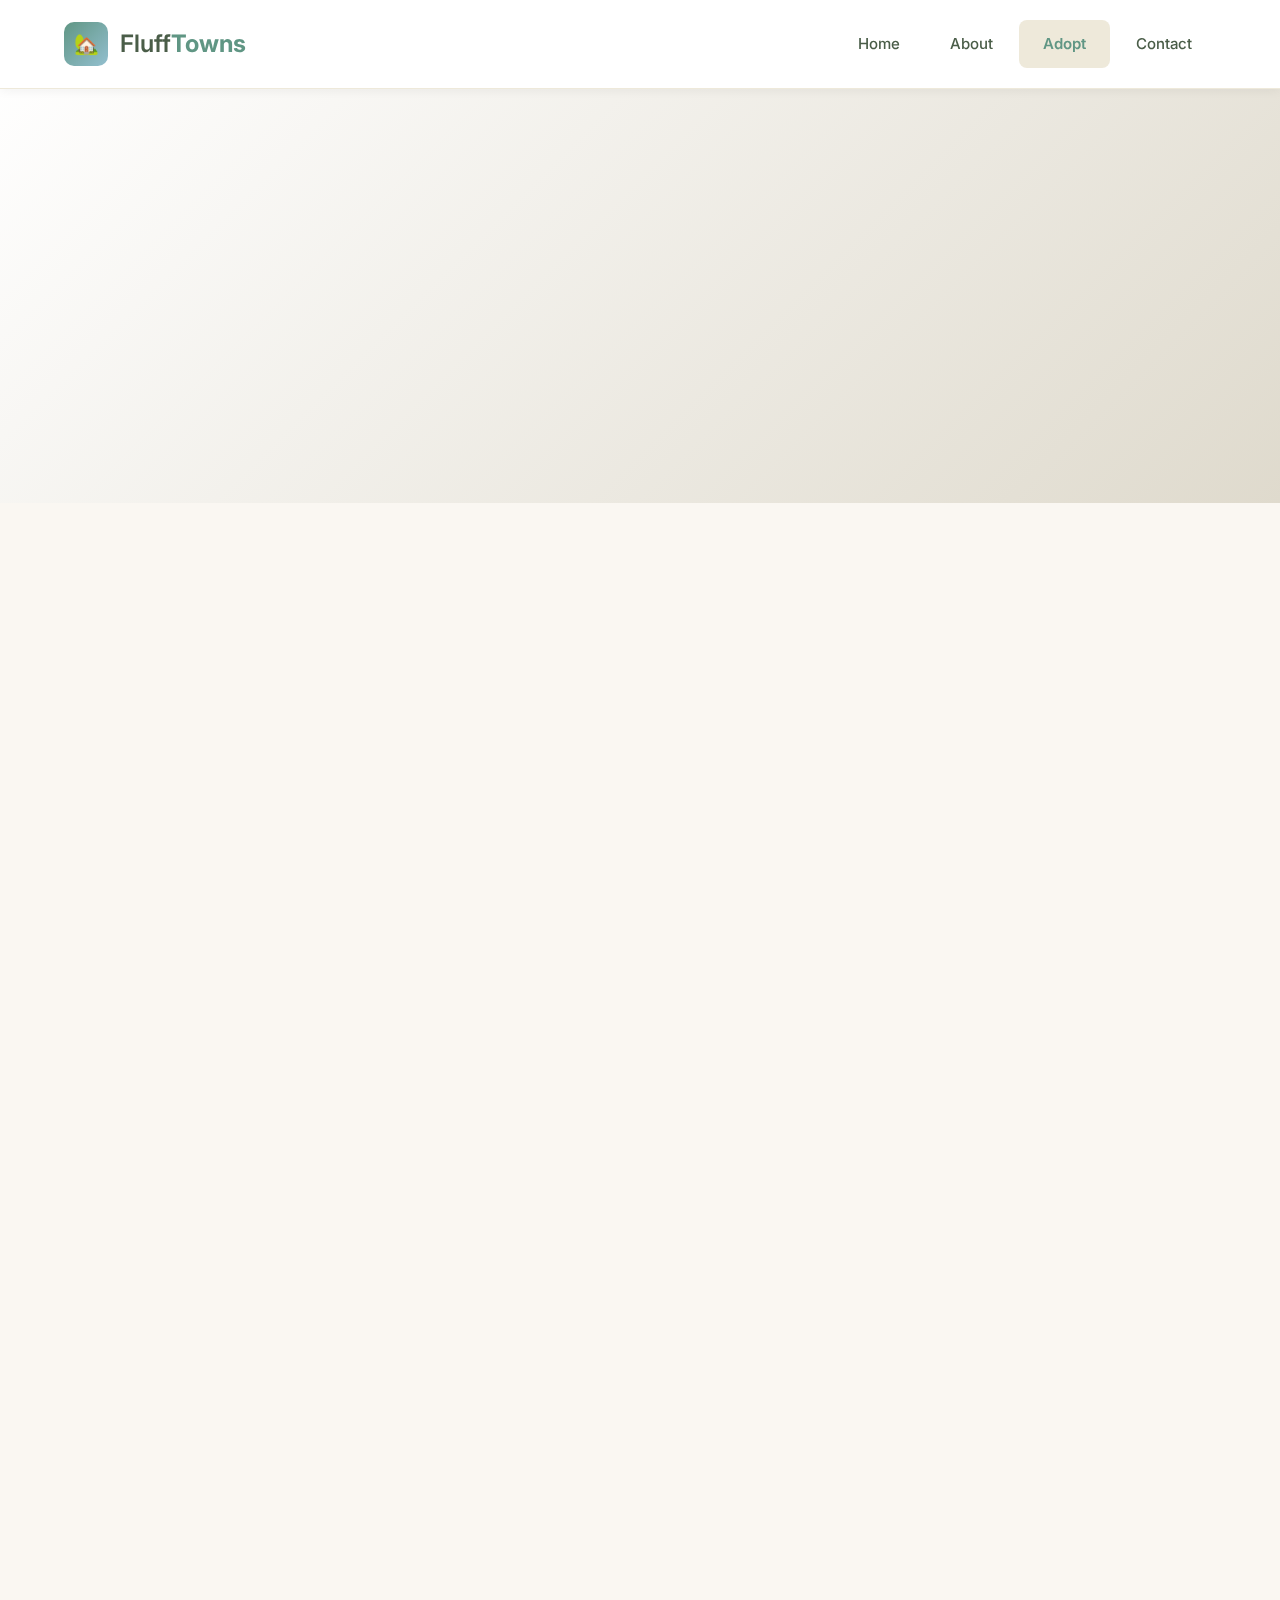
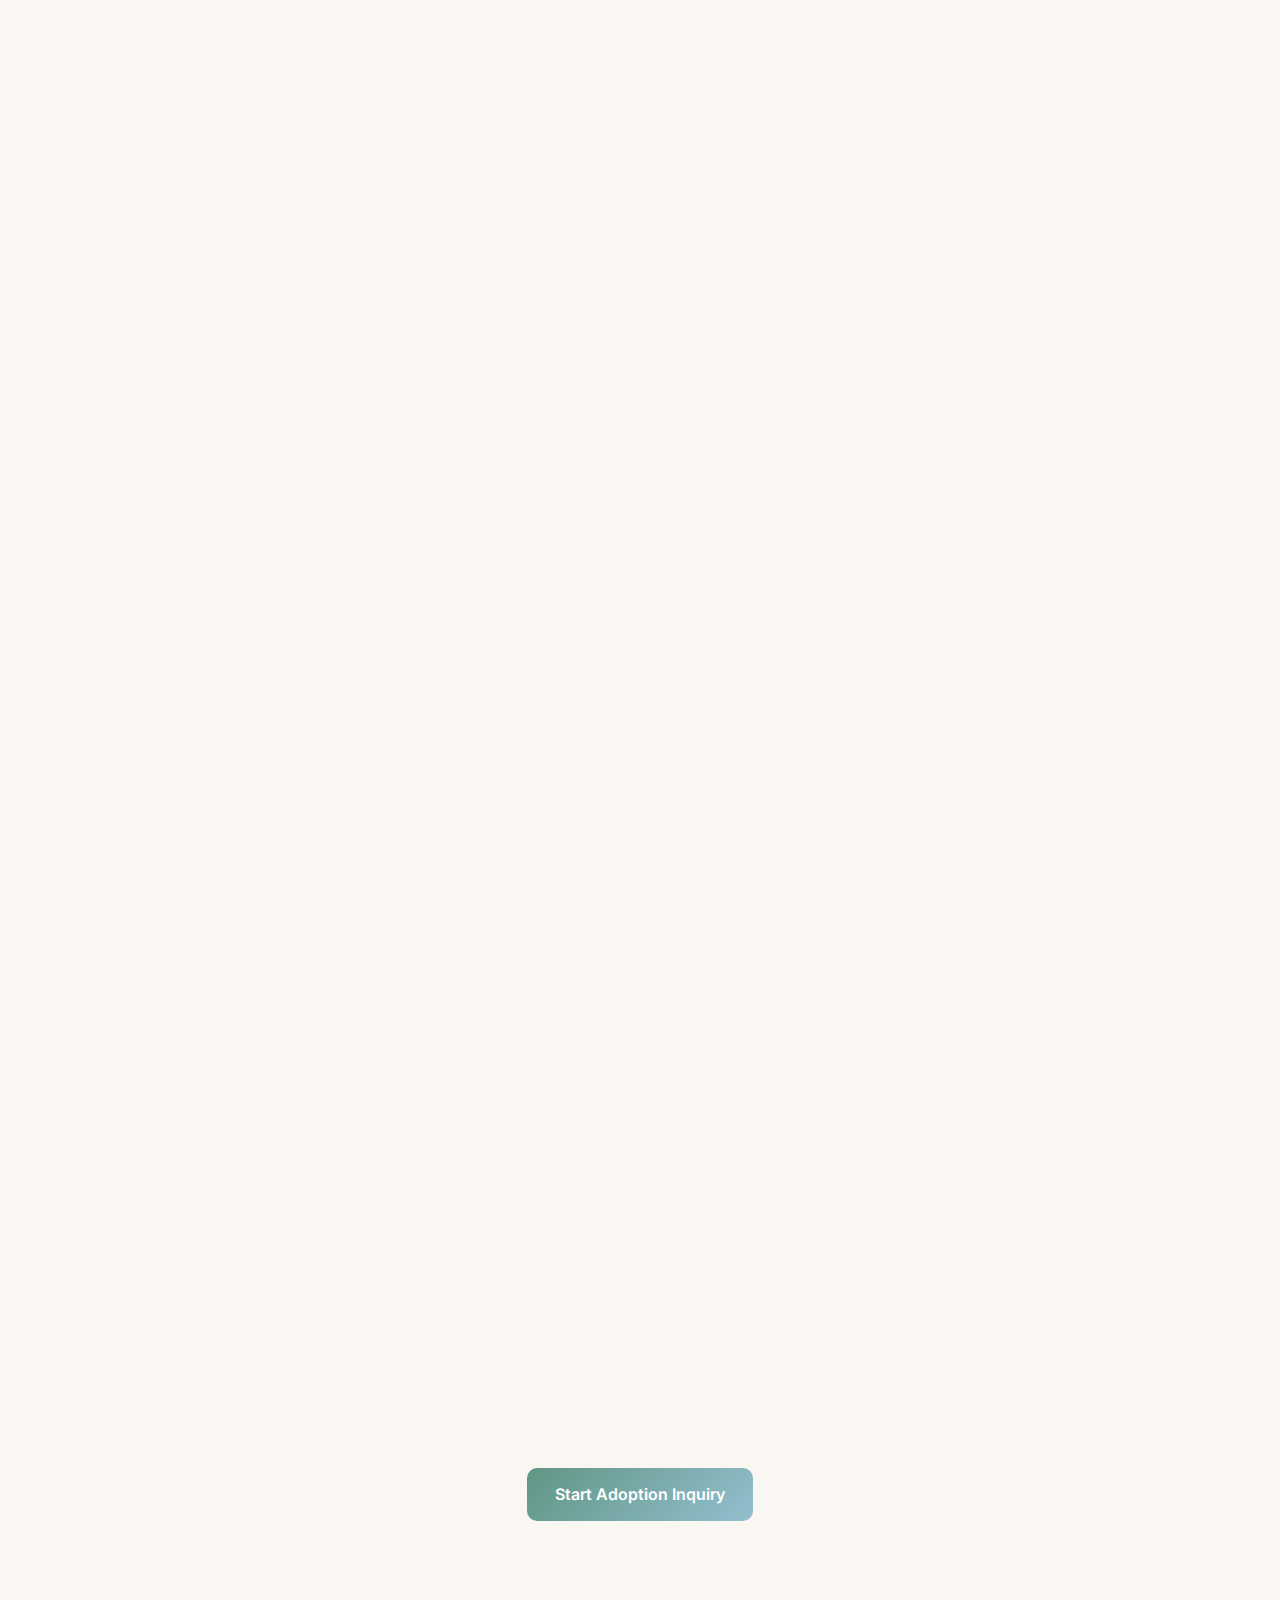
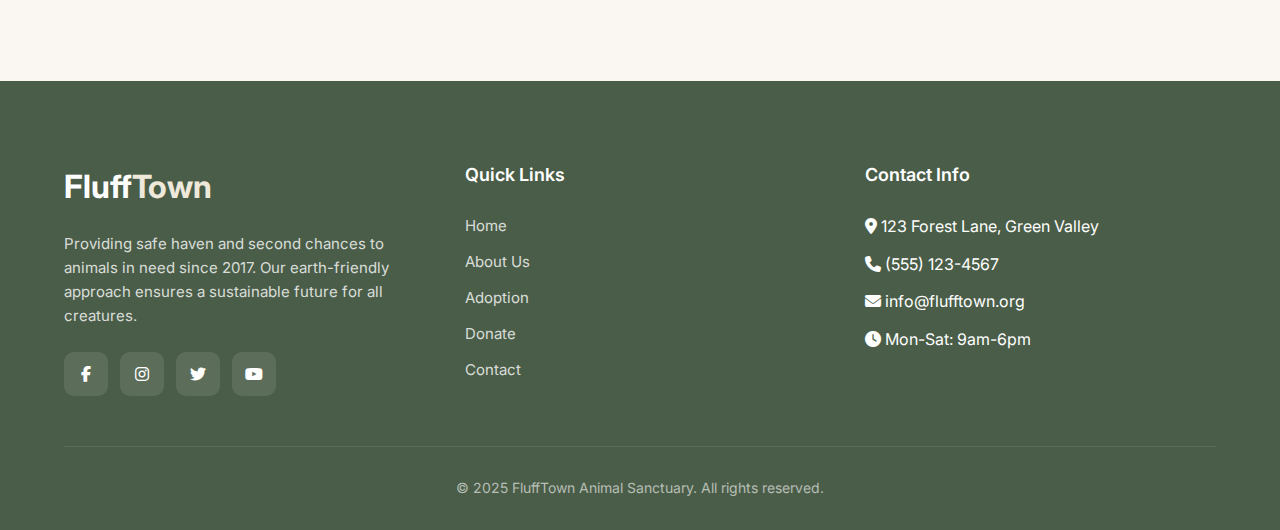
<file: WebDev/Tugas2Copy/adopt.html>
<!DOCTYPE html>
<html lang="en">
<head>
    <meta charset="UTF-8">
    <meta name="viewport" content="width=device-width, initial-scale=1.0">
    <title>Adopt | EarthPaws Sanctuary</title>
    <link rel="stylesheet" href="style.css">
    <link rel="stylesheet" href="https://cdnjs.cloudflare.com/ajax/libs/font-awesome/6.4.0/css/all.min.css">
    <link href="https://fonts.googleapis.com/css2?family=Inter:wght@300;400;500;600;700&display=swap" rel="stylesheet">
    <link rel="icon" href="data:image/svg+xml,<svg xmlns=%22http://www.w3.org/2000/svg%22 viewBox=%220 0 100 100%22><text y=%22.9em%22 font-size=%2290%22>🐾</text></svg>">
</head>
<body>
    <!-- Header -->
    <header>
    <div class="container header-content">
        <a href="index.html" class="logo">
            <div class="logo-icon">🏡</div>
            <div class="logo-text">Fluff<span>Towns</span></div>
        </a>
        
        <button class="mobile-menu-btn">
            <span></span>
            <span></span>
            <span></span>
        </button>
        
        <nav class="main-nav">
            <a href="index.html" class="nav-link">Home</a>
            <a href="about.html" class="nav-link">About</a>
            <a href="adopt.html" class="nav-link active">Adopt</a>
            <a href="contact.html" class="nav-link">Contact</a>
        </nav>
    </div>
</header>

    <!-- Page Hero -->
    <section class="hero" style="background: linear-gradient(135deg, rgba(255, 255, 255, 0.95) 0%, rgba(220, 215, 201, 0.9) 100%), url('https://images.unsplash.com/photo-1516734212186-a967f81ad0d7?ixlib=rb-4.0.3&auto=format&fit=crop&w=1920&q=80');">
        <div class="container">
            <div class="hero-content fade-in">
                <h1>Find Your Forever Friend</h1>
                <p>Browse our wonderful animals waiting for loving homes. Each adoption saves a life and makes space for another animal in need.</p>
            </div>
        </div>
    </section>

    <!-- Adoption Process -->
    <section class="section">
        <div class="container">
            <div class="section-title fade-in">
                <h2>Adoption Process</h2>
                <p>Four simple steps to finding your perfect companion</p>
            </div>
            
            <div class="process-steps">
                <div class="step fade-in">
                    <div class="step-icon">
                        <i class="fas fa-search"></i>
                    </div>
                    <h3>Browse & Visit</h3>
                    <p>View our available animals online or visit our sanctuary to meet them in person.</p>
                </div>
                
                <div class="step fade-in">
                    <div class="step-icon">
                        <i class="fas fa-file-alt"></i>
                    </div>
                    <h3>Application</h3>
                    <p>Complete our adoption application form with your details and preferences.</p>
                </div>
                
                <div class="step fade-in">
                    <div class="step-icon">
                        <i class="fas fa-home"></i>
                    </div>
                    <h3>Home Check</h3>
                    <p>We conduct a virtual home visit to ensure a safe environment for your new pet.</p>
                </div>
                
                <div class="step fade-in">
                    <div class="step-icon">
                        <i class="fas fa-heart"></i>
                    </div>
                    <h3>Adoption Day</h3>
                    <p>Finalize paperwork and welcome your new family member home!</p>
                </div>
            </div>
        </div>
    </section>

    <!-- Available Animals -->
    <section class="section" style="background-color: var(--light-bg);">
        <div class="container">
            <div class="section-title fade-in">
                <h2>Available Animals</h2>
                <p>Meet our wonderful residents waiting for their forever homes</p>
            </div>
            
            <div class="animal-grid">
                <!-- Animal 1 -->
                <div class="animal-card fade-in">
                    <div class="animal-image" style="background-image: url('https://i.pinimg.com/1200x/e7/f5/05/e7f505fd9fa76176dba3d486e19f43ee.jpg');">
                        <span class="animal-status status-available">Available</span>
                    </div>
                    <div class="animal-info">
                        <h3>Buddy</h3>
                        <div class="animal-meta">
                            <span><i class="fas fa-dog"></i> Labrador Mix</span>
                            <span><i class="fas fa-calendar"></i> 3 years</span>
                            <span><i class="fas fa-venus-mars"></i> Male</span>
                        </div>
                        <p class="animal-description">Friendly, energetic, great with children and other pets. Loves playing fetch and going for walks.</p>
                        <a href="contact.html" class="btn btn-primary btn-small">Inquire About Buddy</a>
                    </div>
                </div>
                
                <!-- Animal 2 -->
                <div class="animal-card fade-in">
                    <div class="animal-image" style="background-image: url('https://i.pinimg.com/736x/2e/3f/da/2e3fda2af5650a4373770c44e954099c.jpg');">
                        <span class="animal-status status-available">Available</span>
                    </div>
                    <div class="animal-info">
                        <h3>Luna</h3>
                        <div class="animal-meta">
                            <span><i class="fas fa-cat"></i> Domestic Shorthair</span>
                            <span><i class="fas fa-calendar"></i> 2 years</span>
                            <span><i class="fas fa-venus-mars"></i> Female</span>
                        </div>
                        <p class="animal-description">Calm, affectionate, enjoys cuddles and sunny spots. Fully vaccinated and litter-trained.</p>
                        <a href="contact.html" class="btn btn-primary btn-small">Inquire About Luna</a>
                    </div>
                </div>
                
                <!-- Animal 3 -->
                <div class="animal-card fade-in">
                    <div class="animal-image" style="background-image: url('https://i.pinimg.com/1200x/00/ee/5c/00ee5ccf006154c6327f1831b5b9fe32.jpg');">
                        <span class="animal-status status-reserved">Reserved</span>
                    </div>
                    <div class="animal-info">
                        <h3>Rocky</h3>
                        <div class="animal-meta">
                            <span><i class="fas fa-dog"></i> Beagle Mix</span>
                            <span><i class="fas fa-calendar"></i> 4 years</span>
                            <span><i class="fas fa-venus-mars"></i> Male</span>
                        </div>
                        <p class="animal-description">Gentle, house-trained, knows basic commands. Perfect companion for quiet homes.</p>
                        <a href="contact.html" class="btn btn-secondary btn-small">On Hold</a>
                    </div>
                </div>
                
                <!-- Animal 4 -->
                <div class="animal-card fade-in">
                    <div class="animal-image" style="background-image: url('https://i.pinimg.com/1200x/a4/8f/69/a48f69c4199d2c88c686555641614a4b.jpg');">
                        <span class="animal-status status-available">Available</span>
                    </div>
                    <div class="animal-info">
                        <h3>Misty</h3>
                        <div class="animal-meta">
                            <span><i class="fas fa-cat"></i> Siamese Mix</span>
                            <span><i class="fas fa-calendar"></i> 1 year</span>
                            <span><i class="fas fa-venus-mars"></i> Female</span>
                        </div>
                        <p class="animal-description">Playful, curious, loves exploring and chasing toys. Looking for an active family.</p>
                        <a href="contact.html" class="btn btn-primary btn-small">Inquire About Misty</a>
                    </div>
                </div>
                
                <!-- Animal 5 -->
                <div class="animal-card fade-in">
                    <div class="animal-image" style="background-image: url('https://i.pinimg.com/736x/ed/61/36/ed6136425c739645716d585e80efb411.jpg');">
                        <span class="animal-status status-available">Available</span>
                    </div>
                    <div class="animal-info">
                        <h3>Charlie</h3>
                        <div class="animal-meta">
                            <span><i class="fas fa-dog"></i> Golden Retriever</span>
                            <span><i class="fas fa-calendar"></i> 5 years</span>
                            <span><i class="fas fa-venus-mars"></i> Male</span>
                        </div>
                        <p class="animal-description">Gentle giant, great with children, experienced with basic training. Looking for a loving home.</p>
                        <a href="contact.html" class="btn btn-primary btn-small">Inquire About Charlie</a>
                    </div>
                </div>
                
                <!-- Animal 6 -->
                <div class="animal-card fade-in">
                    <div class="animal-image" style="background-image: url('https://i.pinimg.com/736x/47/a1/da/47a1da90f48e989497f5f97a520b335f.jpg');">
                        <span class="animal-status status-available">Available</span>
                    </div>
                    <div class="animal-info">
                        <h3>Oliver</h3>
                        <div class="animal-meta">
                            <span><i class="fas fa-cat"></i> Tabby Cat</span>
                            <span><i class="fas fa-calendar"></i> 3 years</span>
                            <span><i class="fas fa-venus-mars"></i> Male</span>
                        </div>
                        <p class="animal-description">Independent yet affectionate, loves watching birds and napping in sunbeams.</p>
                        <a href="contact.html" class="btn btn-primary btn-small">Inquire About Oliver</a>
                    </div>
                </div>
            </div>
        </div>
    </section>

    <!-- Adoption FAQ -->
    <section class="section">
        <div class="container">
            <div class="section-title fade-in">
                <h2>Adoption FAQ</h2>
                <p>Common questions about our adoption process</p>
            </div>
            
            <div class="process-steps">
                <div class="step fade-in">
                    <h3>What are the adoption fees?</h3>
                    <p>Fees range from $150-$300 depending on the animal, covering vaccinations, microchipping, and spay/neuter surgery.</p>
                </div>
                
                <div class="step fade-in">
                    <h3>How long does the process take?</h3>
                    <p>Typically 3-7 days from application to adoption, depending on home check scheduling.</p>
                </div>
                
                <div class="step fade-in">
                    <h3>Can I adopt if I rent?</h3>
                    <p>Yes, we require proof of landlord approval for pet ownership in rental properties.</p>
                </div>
                
                <div class="step fade-in">
                    <h3>What if it doesn't work out?</h3>
                    <p>We offer a 30-day trial period and will take the animal back at any time if needed.</p>
                </div>
            </div>
            
            <div class="text-center mt-8">
                <a href="contact.html" class="btn btn-primary">Start Adoption Inquiry</a>
            </div>
        </div>
    </section>

    <!-- Footer -->
    <footer>
        <div class="container">
            <div class="footer-content">
                <div class="footer-section">
                    <div class="footer-logo">Fluff<span>Town</span></div>
                    <p class="footer-description">Providing safe haven and second chances to animals in need since 2017. Our earth-friendly approach ensures a sustainable future for all creatures.</p>
                    <div class="social-links">
                        <a href="#" class="social-link"><i class="fab fa-facebook-f"></i></a>
                        <a href="#" class="social-link"><i class="fab fa-instagram"></i></a>
                        <a href="#" class="social-link"><i class="fab fa-twitter"></i></a>
                        <a href="#" class="social-link"><i class="fab fa-youtube"></i></a>
                    </div>
                </div>
                
                <div class="footer-section">
                    <h3 class="footer-heading">Quick Links</h3>
                    <ul class="footer-links">
                        <li><a href="index.html">Home</a></li>
                        <li><a href="about.html">About Us</a></li>
                        <li><a href="adopt.html">Adoption</a></li>
                        <li><a href="donate.html">Donate</a></li>
                        <li><a href="contact.html">Contact</a></li>
                    </ul>
                </div>
                
                <div class="footer-section">
                    <h3 class="footer-heading">Contact Info</h3>
                    <ul class="footer-links">
                        <li><i class="fas fa-map-marker-alt"></i> 123 Forest Lane, Green Valley</li>
                        <li><i class="fas fa-phone"></i> (555) 123-4567</li>
                        <li><i class="fas fa-envelope"></i> info@flufftown.org</li>
                        <li><i class="fas fa-clock"></i> Mon-Sat: 9am-6pm</li>
                    </ul>
                </div>
            </div>
            
            <div class="footer-bottom">
                <p>&copy; 2025 FluffTown Animal Sanctuary. All rights reserved.</p>
            </div>
        </div>
    </footer>

    <script src="script.js"></script>
</body>
</html>
</file>
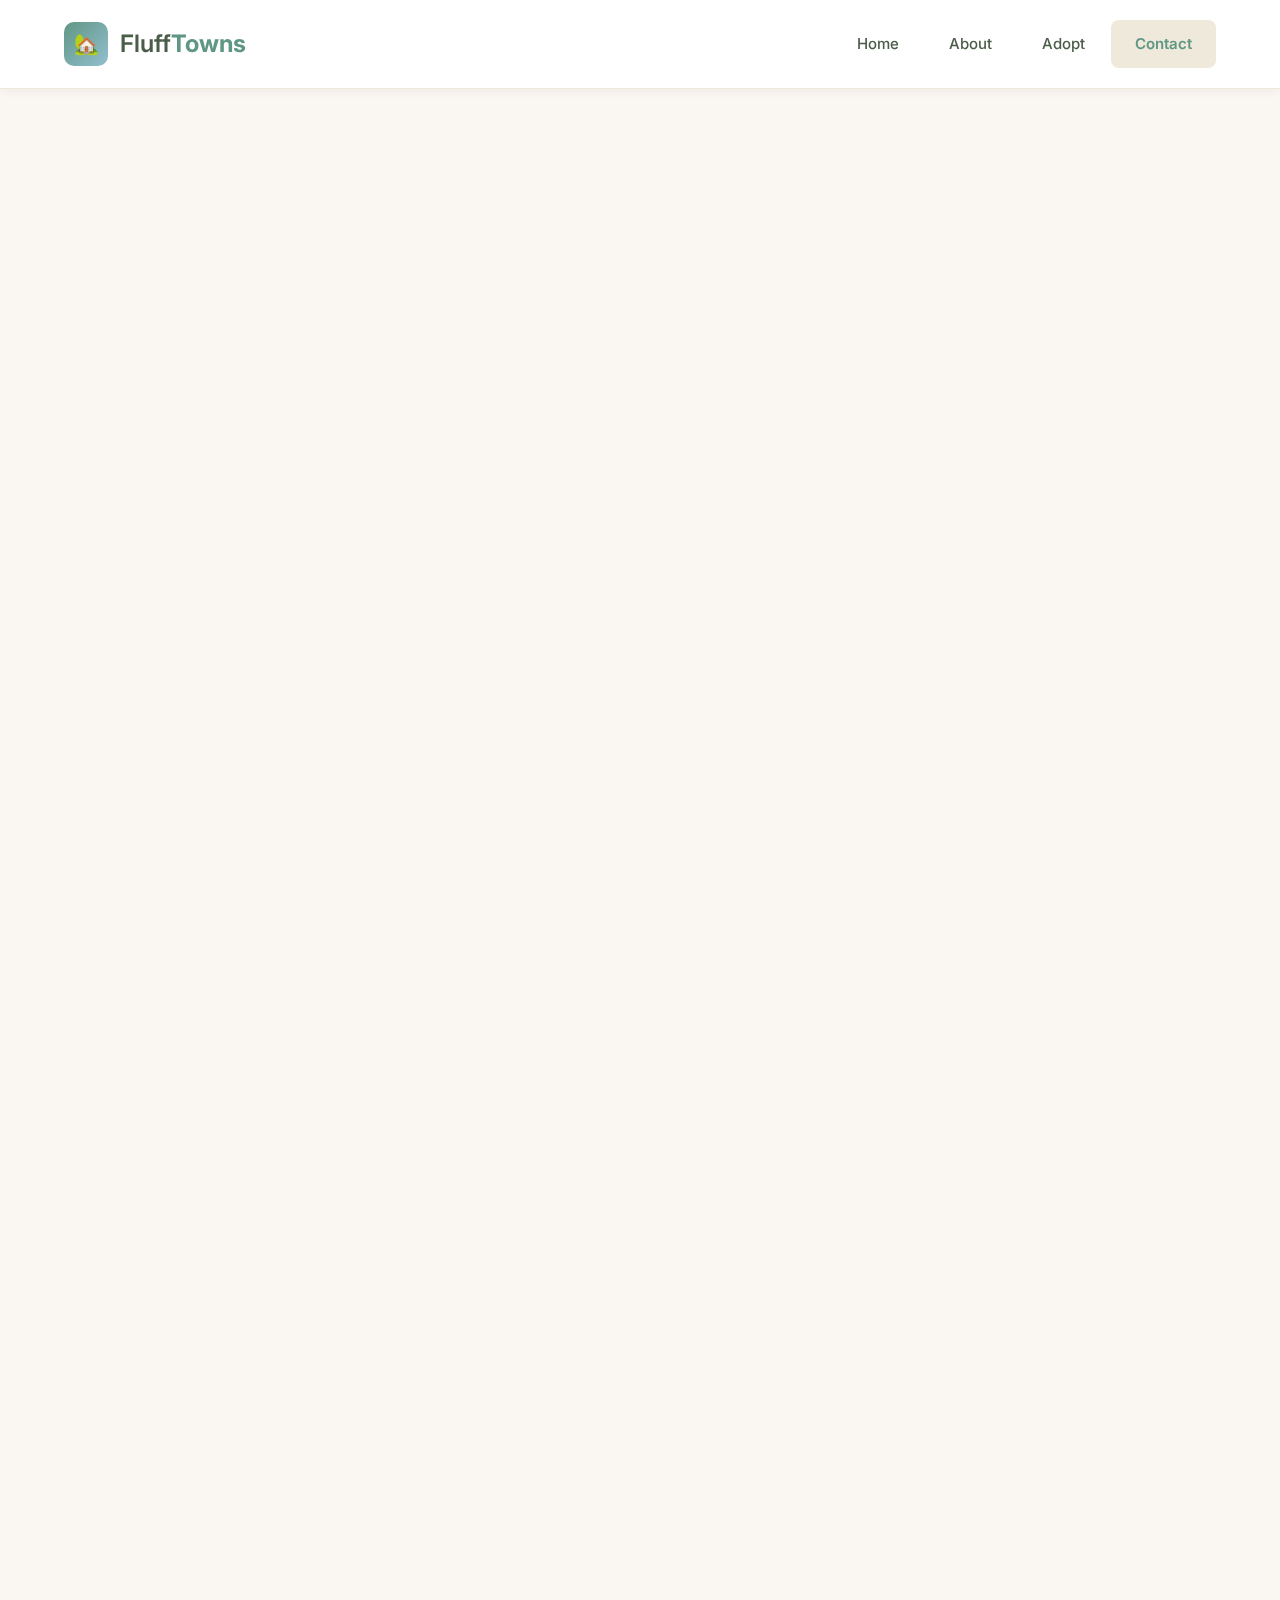
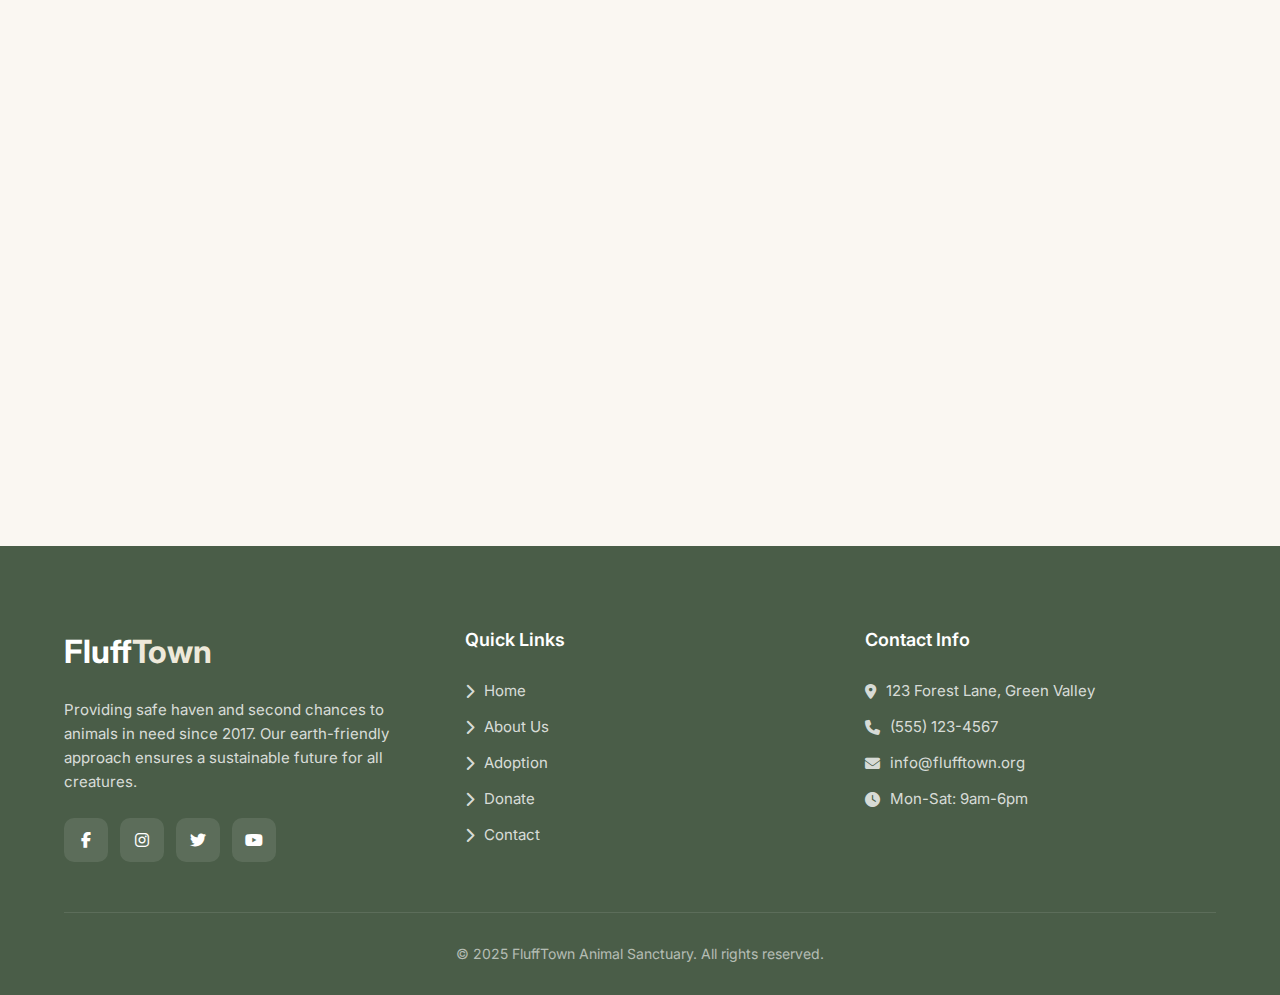
<file: WebDev/Tugas2Copy/contact.html>
<!DOCTYPE html>
<html lang="en">
<head>
    <meta charset="UTF-8">
    <meta name="viewport" content="width=device-width, initial-scale=1.0">
    <title>Contact Us | EarthPaws Sanctuary</title>
    <link rel="stylesheet" href="style.css">
    <link rel="stylesheet" href="https://cdnjs.cloudflare.com/ajax/libs/font-awesome/6.4.0/css/all.min.css">
    <link href="https://fonts.googleapis.com/css2?family=Inter:wght@300;400;500;600;700&display=swap" rel="stylesheet">
    <link rel="icon" href="data:image/svg+xml,<svg xmlns=%22http://www.w3.org/2000/svg%22 viewBox=%220 0 100 100%22><text y=%22.9em%22 font-size=%2290%22>🐾</text></svg>">
</head>
<body>
    <!-- Header -->
    <header>
    <div class="container header-content">
        <a href="index.html" class="logo">
            <div class="logo-icon">🏡</div>
            <div class="logo-text">Fluff<span>Towns</span></div>
        </a>
        
        <button class="mobile-menu-btn">
            <span></span>
            <span></span>
            <span></span>
        </button>
        
        <nav class="main-nav">
            <a href="index.html" class="nav-link">Home</a>
            <a href="about.html" class="nav-link">About</a>
            <a href="adopt.html" class="nav-link">Adopt</a>
            <a href="contact.html" class="nav-link active">Contact</a>
        </nav>
    </div>
</header>

    <!-- Page Hero -->
    <section class="hero fade-in" style="background: linear-gradient(135deg, rgba(255, 255, 255, 0.95) 0%, rgba(220, 215, 201, 0.9) 100%), url('https://images.unsplash.com/photo-1516734212186-a967f81ad0d7?ixlib=rb-4.0.3&auto=format&fit=crop&w=1920&q=80');">
        <div class="container">
            <div class="hero-content">
                <h1>Get In Touch</h1>
                <p>Have questions about adoption, volunteering, or donations? We're here to help you make a difference.</p>
            </div>
        </div>
    </section>

    <!-- Contact Section -->
    <section class="section">
        <div class="container">
            <div class="contact-container fade-in">
                <div class="contact-info">
                    <div class="contact-item">
                        <div class="contact-icon">
                            <i class="fas fa-map-marker-alt"></i>
                        </div>
                        <div class="contact-details">
                            <h3>Visit Our Sanctuary</h3>
                            <p>123 Forest Lane<br>Green Valley, Eco District 98765</p>
                        </div>
                    </div>
                    
                    <div class="contact-item">
                        <div class="contact-icon">
                            <i class="fas fa-phone"></i>
                        </div>
                        <div class="contact-details">
                            <h3>Call Us</h3>
                            <p>Adoption Inquiries: (555) 123-4567<br>General Information: (555) 123-4568</p>
                        </div>
                    </div>
                    
                    <div class="contact-item">
                        <div class="contact-icon">
                            <i class="fas fa-envelope"></i>
                        </div>
                        <div class="contact-details">
                            <h3>Email Us</h3>
                            <p>Adoptions: adopt@earthpaws.org<br>Volunteering: volunteer@earthpaws.org<br>General: info@earthpaws.org</p>
                        </div>
                    </div>
                    
                    <div class="contact-item">
                        <div class="contact-icon">
                            <i class="fas fa-clock"></i>
                        </div>
                        <div class="contact-details">
                            <h3>Emergency Contact</h3>
                            <p>24/7 Emergency Line: (555) 911-ANML<br>For animal emergencies outside regular hours</p>
                        </div>
                    </div>
                </div>
                
                <div class="contact-form fade-in">
                    <h2>Send Us a Message</h2>
                    <form id="contactForm">
                        <div class="form-group">
                            <label for="name">Full Name *</label>
                            <input type="text" id="name" class="form-control" required>
                        </div>
                        
                        <div class="form-group">
                            <label for="email">Email Address *</label>
                            <input type="email" id="email" class="form-control" required>
                        </div>
                        
                        <div class="form-group">
                            <label for="subject">Subject *</label>
                            <select id="subject" class="form-control" required>
                                <option value="">Select a subject</option>
                                <option value="adoption">Adoption Inquiry</option>
                                <option value="volunteer">Volunteering</option>
                                <option value="donation">Donation</option>
                                <option value="surrender">Animal Surrender</option>
                                <option value="other">Other Inquiry</option>
                            </select>
                        </div>
                        
                        <div class="form-group">
                            <label for="message">Message *</label>
                            <textarea id="message" class="form-control" rows="5" required></textarea>
                        </div>
                        
                        <button type="submit" class="btn btn-primary">
                            Send Message
                            <i class="fas fa-paper-plane"></i>
                        </button>
                    </form>
                </div>
            </div>
            
            <div class="map-container fade-in">
                <div class="map-placeholder">
                    <div class="map-content">
                        <i class="fas fa-map-marked-alt"></i>
                        <h3>EarthPaws Sanctuary Location</h3>
                        <p>123 Forest Lane, Green Valley</p>
                        <a href="#" class="btn btn-secondary">Get Directions</a>
                    </div>
                </div>
            </div>
            
            <div class="hours-section fade-in">
                <h2>Visit Us</h2>
                <p>Our sanctuary is open for visits, adoptions, and volunteer opportunities. We recommend scheduling an appointment for adoption consultations.</p>
                
                <div class="hours-grid">
                    <div class="hour-item">
                        <div class="day">Monday - Friday</div>
                        <div class="time">9:00 AM - 6:00 PM</div>
                    </div>
                    
                    <div class="hour-item">
                        <div class="day">Saturday</div>
                        <div class="time">9:00 AM - 5:00 PM</div>
                    </div>
                    
                    <div class="hour-item">
                        <div class="day">Sunday</div>
                        <div class="time">10:00 AM - 4:00 PM</div>
                    </div>
                    
                    <div class="hour-item">
                        <div class="day">Holidays</div>
                        <div class="time">10:00 AM - 2:00 PM</div>
                    </div>
                </div>
            </div>
        </div>
    </section>

    <!-- Footer -->
    <footer>
        <div class="container">
            <div class="footer-content">
                <div class="footer-section">
                    <div class="footer-logo">Fluff<span>Town</span></div>
                    <p class="footer-description">Providing safe haven and second chances to animals in need since 2017. Our earth-friendly approach ensures a sustainable future for all creatures.</p>
                    <div class="social-links">
                        <a href="#" class="social-link"><i class="fab fa-facebook-f"></i></a>
                        <a href="#" class="social-link"><i class="fab fa-instagram"></i></a>
                        <a href="#" class="social-link"><i class="fab fa-twitter"></i></a>
                        <a href="#" class="social-link"><i class="fab fa-youtube"></i></a>
                    </div>
                </div>
                
                <div class="footer-section">
                    <h3 class="footer-heading">Quick Links</h3>
                    <ul class="footer-links">
                        <li><a href="index.html"><i class="fas fa-chevron-right"></i> Home</a></li>
                        <li><a href="about.html"><i class="fas fa-chevron-right"></i> About Us</a></li>
                        <li><a href="adopt.html"><i class="fas fa-chevron-right"></i> Adoption</a></li>
                        <li><a href="donate.html"><i class="fas fa-chevron-right"></i> Donate</a></li>
                        <li><a href="contact.html"><i class="fas fa-chevron-right"></i> Contact</a></li>
                    </ul>
                </div>
                
                <div class="footer-section">
                    <h3 class="footer-heading">Contact Info</h3>
                    <ul class="footer-links">
                        <li><a href="#"><i class="fas fa-map-marker-alt"></i> 123 Forest Lane, Green Valley</a></li>
                        <li><a href="tel:+5551234567"><i class="fas fa-phone"></i> (555) 123-4567</a></li>
                        <li><a href="mailto:info@flufftown.org"><i class="fas fa-envelope"></i> info@flufftown.org</a></li>
                        <li><a href="#"><i class="fas fa-clock"></i> Mon-Sat: 9am-6pm</a></li>
                    </ul>
                </div>
            </div>
            
            <div class="footer-bottom">
                <p>&copy; 2025 FluffTown Animal Sanctuary. All rights reserved.</p>
            </div>
        </div>
    </footer>

    <script src="script.js"></script>
</body>
</html>
</file>
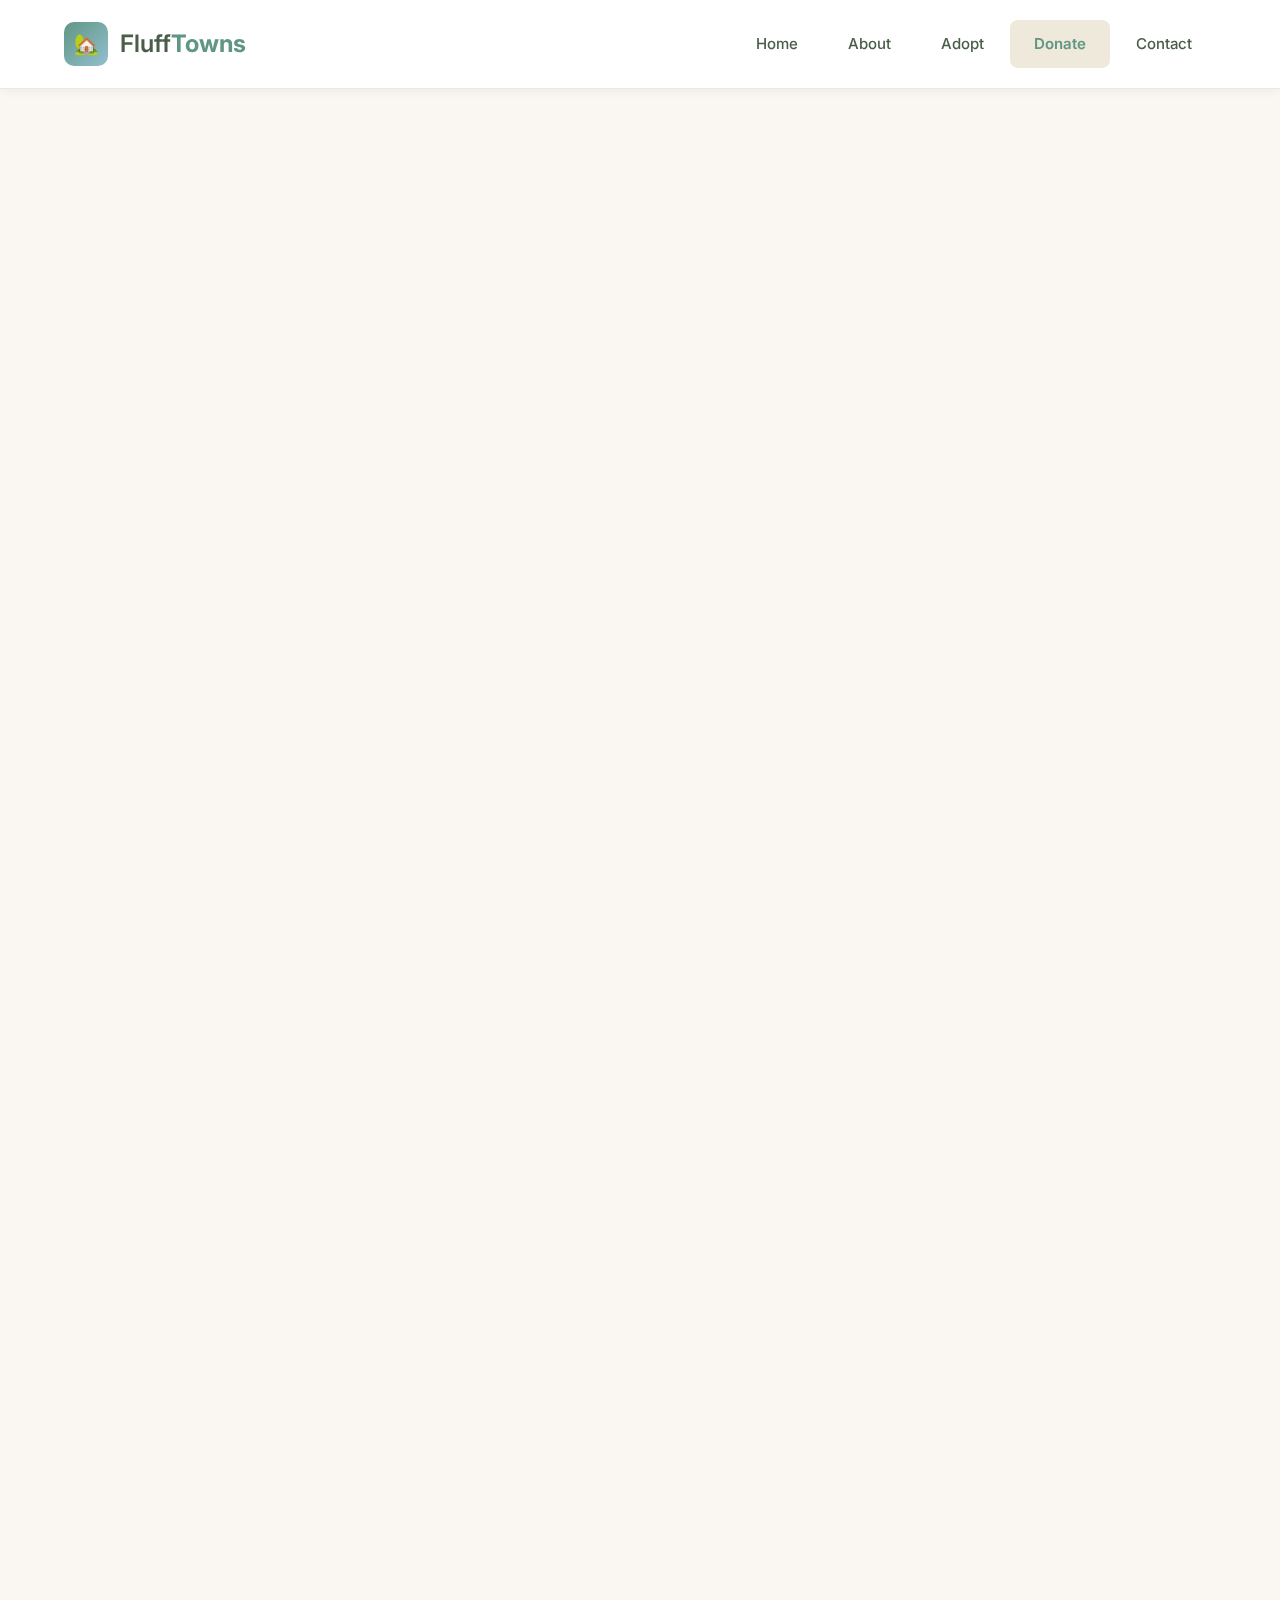
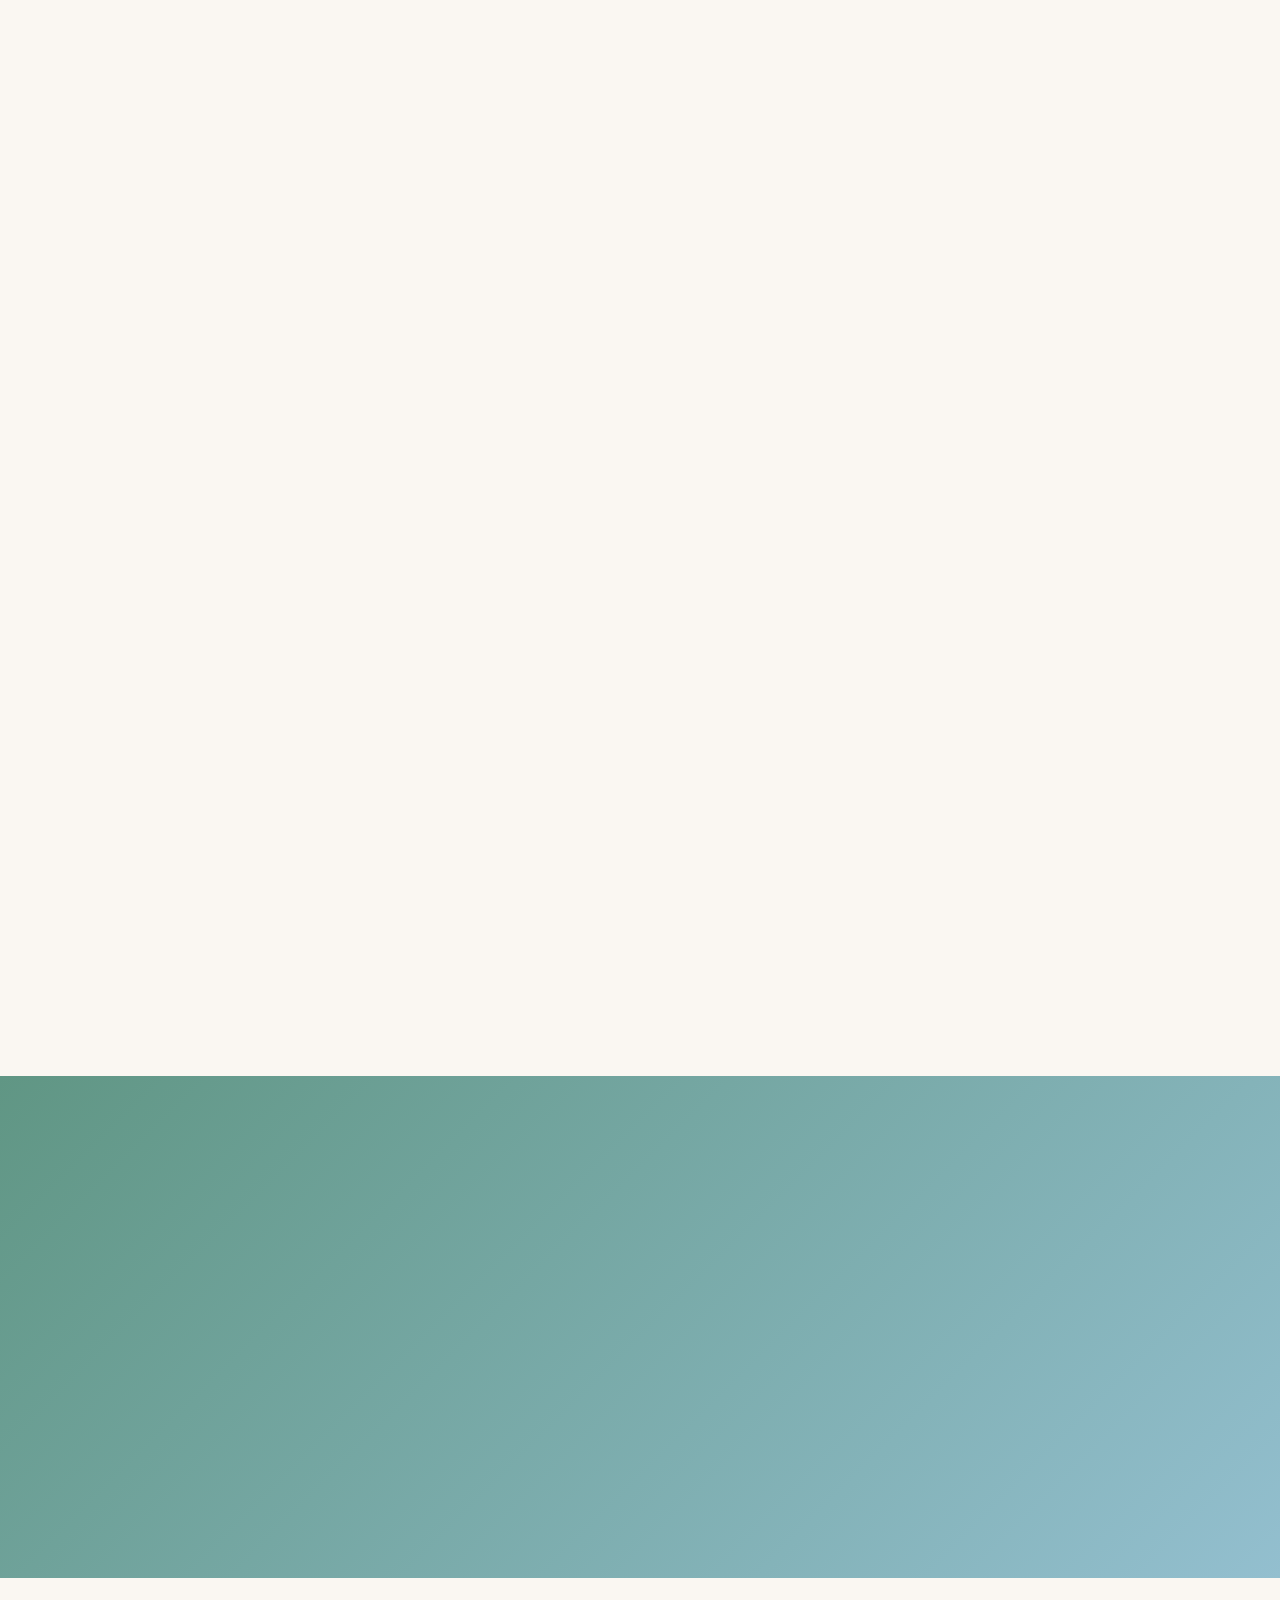
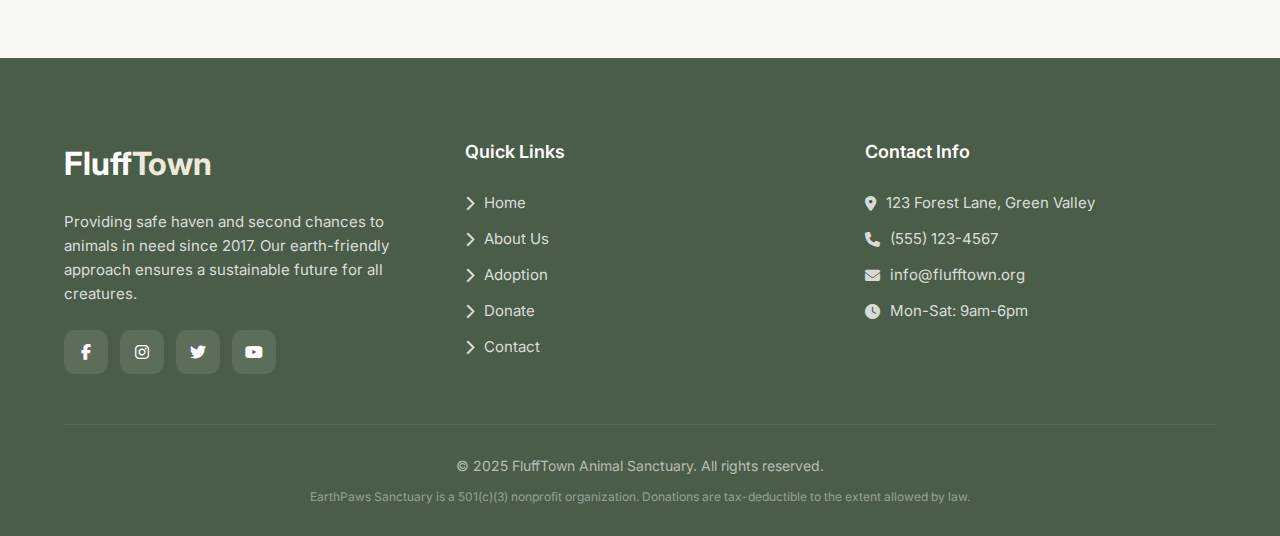
<file: WebDev/Tugas2Copy/donate.html>
<!DOCTYPE html>
<html lang="en">
<head>
    <meta charset="UTF-8">
    <meta name="viewport" content="width=device-width, initial-scale=1.0">
    <title>Donate | EarthPaws Sanctuary</title>
    <link rel="stylesheet" href="style.css">
    <link rel="stylesheet" href="https://cdnjs.cloudflare.com/ajax/libs/font-awesome/6.4.0/css/all.min.css">
    <link href="https://fonts.googleapis.com/css2?family=Inter:wght@300;400;500;600;700&display=swap" rel="stylesheet">
    <link rel="icon" href="data:image/svg+xml,<svg xmlns=%22http://www.w3.org/2000/svg%22 viewBox=%220 0 100 100%22><text y=%22.9em%22 font-size=%2290%22>🐾</text></svg>">
</head>
<body>
    <!-- Header -->
    <header>
    <div class="container header-content">
        <a href="index.html" class="logo">
            <div class="logo-icon">🏡</div>
            <div class="logo-text">Fluff<span>Towns</span></div>
        </a>
        
        <button class="mobile-menu-btn">
            <span></span>
            <span></span>
            <span></span>
        </button>
        
        <nav class="main-nav">
            <a href="index.html" class="nav-link">Home</a>
            <a href="about.html" class="nav-link">About</a>
            <a href="adopt.html" class="nav-link">Adopt</a>
            <a href="donate.html" class="nav-link active">Donate</a>
            <a href="contact.html" class="nav-link">Contact</a>
        </nav>
    </div>
</header>

    <!-- Page Hero -->
    <section class="hero fade-in" style="background: linear-gradient(135deg, rgba(255, 255, 255, 0.95) 0%, rgba(220, 215, 201, 0.9) 100%), url('https://images.unsplash.com/photo-1450778869180-41d0601e046e?ixlib=rb-4.0.3&auto=format&fit=crop&w=1920&q=80');">
        <div class="container">
            <div class="hero-content">
                <h1>Support Our Mission</h1>
                <p>Your donation helps us rescue, care for, and find loving homes for animals in need. Every contribution makes a difference.</p>
            </div>
        </div>
    </section>

    <!-- Why Donate -->
    <section class="section">
        <div class="container">
            <div class="section-title fade-in">
                <h2>Why Your Donation Matters</h2>
                <p>See how your contribution directly impacts the lives of animals</p>
            </div>
            
            <div class="process-steps">
                <div class="step fade-in">
                    <div class="step-icon">
                        <i class="fas fa-stethoscope"></i>
                    </div>
                    <h3>Medical Care</h3>
                    <p>$50 provides vaccinations and deworming for one animal</p>
                </div>
                
                <div class="step fade-in">
                    <div class="step-icon">
                        <i class="fas fa-utensils"></i>
                    </div>
                    <h3>Food & Shelter</h3>
                    <p>$100 feeds and shelters an animal for one month</p>
                </div>
                
                <div class="step fade-in">
                    <div class="step-icon">
                        <i class="fas fa-home"></i>
                    </div>
                    <h3>Facility Upkeep</h3>
                    <p>$250 helps maintain our eco-friendly sanctuary facilities</p>
                </div>
                
                <div class="step fade-in">
                    <div class="step-icon">
                        <i class="fas fa-heartbeat"></i>
                    </div>
                    <h3>Emergency Care</h3>
                    <p>$500 covers emergency medical treatment for injured animals</p>
                </div>
            </div>
        </div>
    </section>

    <!-- Donation Options -->
    <section class="section bg-light">
        <div class="container">
            <div class="section-title fade-in">
                <h2>Ways to Give</h2>
                <p>Choose the donation method that works best for you</p>
            </div>
            
            <div class="animal-grid">
                <!-- One-time Donation -->
                <div class="animal-card fade-in">
                    <div class="animal-image" style="background: linear-gradient(135deg, var(--sage), var(--clay)); height: 200px; display: flex; align-items: center; justify-content: center;">
                        <i class="fas fa-donate" style="font-size: 80px; color: white;"></i>
                    </div>
                    <div class="animal-info">
                        <h3>One-Time Donation</h3>
                        <p class="animal-description">Make a single donation to support our immediate needs. Every dollar helps provide care for animals awaiting their forever homes.</p>
                        <div class="donation-amounts" style="display: flex; gap: 10px; margin-bottom: 20px; flex-wrap: wrap;">
                            <button class="btn btn-secondary btn-small" style="flex: 1;">$25</button>
                            <button class="btn btn-secondary btn-small" style="flex: 1;">$50</button>
                            <button class="btn btn-secondary btn-small" style="flex: 1;">$100</button>
                            <button class="btn btn-secondary btn-small" style="flex: 1;">$250</button>
                        </div>
                        <a href="#" class="btn btn-primary btn-small" style="width: 100%;">
                            <i class="fas fa-heart"></i> Donate Now
                        </a>
                    </div>
                </div>
                
                <!-- Monthly Support -->
                <div class="animal-card fade-in">
                    <div class="animal-image" style="background: linear-gradient(135deg, var(--clay), var(--deep-earth)); height: 200px; display: flex; align-items: center; justify-content: center;">
                        <i class="fas fa-calendar-alt" style="font-size: 80px; color: white;"></i>
                    </div>
                    <div class="animal-info">
                        <h3>Monthly Support</h3>
                        <p class="animal-description">Become a monthly donor and provide consistent support for our ongoing operations and animal care programs.</p>
                        <div class="donation-amounts" style="display: flex; gap: 10px; margin-bottom: 20px; flex-wrap: wrap;">
                            <button class="btn btn-secondary btn-small" style="flex: 1;">$10/mo</button>
                            <button class="btn btn-secondary btn-small" style="flex: 1;">$25/mo</button>
                            <button class="btn btn-secondary btn-small" style="flex: 1;">$50/mo</button>
                            <button class="btn btn-secondary btn-small" style="flex: 1;">$100/mo</button>
                        </div>
                        <a href="#" class="btn btn-primary btn-small" style="width: 100%;">
                            <i class="fas fa-calendar-check"></i> Start Monthly Giving
                        </a>
                    </div>
                </div>
                
                <!-- Sponsor an Animal -->
                <div class="animal-card fade-in">
                    <div class="animal-image" style="background: linear-gradient(135deg, var(--forest-green), var(--sage)); height: 200px; display: flex; align-items: center; justify-content: center;">
                        <i class="fas fa-paw" style="font-size: 80px; color: white;"></i>
                    </div>
                    <div class="animal-info">
                        <h3>Sponsor an Animal</h3>
                        <p class="animal-description">Sponsor a specific animal's care until they find their forever home. Receive updates and photos of your sponsored friend.</p>
                        <div class="sponsor-options" style="margin-bottom: 20px;">
                            <p style="color: var(--charcoal); margin-bottom: 10px;">Choose sponsorship level:</p>
                            <select class="form-control" style="width: 100%;">
                                <option>Basic Sponsorship - $35/month</option>
                                <option>Premium Sponsorship - $75/month</option>
                                <option>Full Care Sponsorship - $150/month</option>
                            </select>
                        </div>
                        <a href="adopt.html" class="btn btn-primary btn-small" style="width: 100%;">
                            <i class="fas fa-paw"></i> Sponsor an Animal
                        </a>
                    </div>
                </div>
            </div>
        </div>
    </section>

    <!-- Other Ways to Help -->
    <section class="section">
        <div class="container">
            <div class="section-title fade-in">
                <h2>Other Ways to Help</h2>
                <p>Support our mission beyond monetary donations</p>
            </div>
            
            <div class="process-steps">
                <div class="step fade-in">
                    <div class="step-icon">
                        <i class="fas fa-shopping-cart"></i>
                    </div>
                    <h3>Amazon Wishlist</h3>
                    <p>Purchase needed supplies directly from our Amazon Wishlist. Items ship directly to our sanctuary.</p>
                    <a href="#" class="btn btn-secondary btn-small">View Wishlist</a>
                </div>
                
                <div class="step fade-in">
                    <div class="step-icon">
                        <i class="fas fa-hands-helping"></i>
                    </div>
                    <h3>Volunteer</h3>
                    <p>Donate your time and skills. We need volunteers for animal care, events, and administrative tasks.</p>
                    <a href="contact.html" class="btn btn-secondary btn-small">Volunteer Today</a>
                </div>
                
                <div class="step fade-in">
                    <div class="step-icon">
                        <i class="fas fa-gift"></i>
                    </div>
                    <h3>In-Kind Donations</h3>
                    <p>Donate supplies like food, blankets, toys, and cleaning supplies. Contact us for our current needs list.</p>
                    <a href="contact.html" class="btn btn-secondary btn-small">Contact About Donations</a>
                </div>
                
                <div class="step fade-in">
                    <div class="step-icon">
                        <i class="fas fa-bullhorn"></i>
                    </div>
                    <h3>Spread the Word</h3>
                    <p>Follow us on social media, share our posts, and tell friends about our mission. Awareness helps too!</p>
                    <a href="#" class="btn btn-secondary btn-small">Share Our Story</a>
                </div>
            </div>
        </div>
    </section>

    <!-- Donation Stats -->
    <section class="section stats-section">
        <div class="container">
            <div class="section-title fade-in">
                <h2 style="color: white;">Your Impact</h2>
                <p style="color: rgba(255,255,255,0.9);">See what we've achieved together</p>
            </div>
            
            <div class="stats-grid">
                <div class="stat-card fade-in">
                    <h3 class="stat-number">15,000+</h3>
                    <p class="stat-label">Meals Provided</p>
                </div>
                
                <div class="stat-card fade-in">
                    <h3 class="stat-number">1,200+</h3>
                    <p class="stat-label">Medical Procedures</p>
                </div>
                
                <div class="stat-card fade-in">
                    <h3 class="stat-number">85%</h3>
                    <p class="stat-label">Donations to Programs</p>
                </div>
                
                <div class="stat-card fade-in">
                    <h3 class="stat-number">2,500+</h3>
                    <p class="stat-label">Happy Tails</p>
                </div>
            </div>
        </div>
    </section>

    <!-- Footer -->
    <footer>
        <div class="container">
            <div class="footer-content">
                <div class="footer-section">
                    <div class="footer-logo">Fluff<span>Town</span></div>
                    <p class="footer-description">Providing safe haven and second chances to animals in need since 2017. Our earth-friendly approach ensures a sustainable future for all creatures.</p>
                    <div class="social-links">
                        <a href="#" class="social-link"><i class="fab fa-facebook-f"></i></a>
                        <a href="#" class="social-link"><i class="fab fa-instagram"></i></a>
                        <a href="#" class="social-link"><i class="fab fa-twitter"></i></a>
                        <a href="#" class="social-link"><i class="fab fa-youtube"></i></a>
                    </div>
                </div>
                
                <div class="footer-section">
                    <h3 class="footer-heading">Quick Links</h3>
                    <ul class="footer-links">
                        <li><a href="index.html"><i class="fas fa-chevron-right"></i> Home</a></li>
                        <li><a href="about.html"><i class="fas fa-chevron-right"></i> About Us</a></li>
                        <li><a href="adopt.html"><i class="fas fa-chevron-right"></i> Adoption</a></li>
                        <li><a href="donate.html"><i class="fas fa-chevron-right"></i> Donate</a></li>
                        <li><a href="contact.html"><i class="fas fa-chevron-right"></i> Contact</a></li>
                    </ul>
                </div>
                
                <div class="footer-section">
                    <h3 class="footer-heading">Contact Info</h3>
                    <ul class="footer-links">
                        <li><a href="#"><i class="fas fa-map-marker-alt"></i> 123 Forest Lane, Green Valley</a></li>
                        <li><a href="tel:+5551234567"><i class="fas fa-phone"></i> (555) 123-4567</a></li>
                        <li><a href="mailto:info@flufftown.org"><i class="fas fa-envelope"></i> info@flufftown.org</a></li>
                        <li><a href="#"><i class="fas fa-clock"></i> Mon-Sat: 9am-6pm</a></li>
                    </ul>
                </div>
            </div>
            
            <div class="footer-bottom">
                <p>&copy; 2025 FluffTown Animal Sanctuary. All rights reserved.</p>
                <p style="font-size: 12px; margin-top: 10px; opacity: 0.7;">EarthPaws Sanctuary is a 501(c)(3) nonprofit organization. Donations are tax-deductible to the extent allowed by law.</p>
            </div>
        </div>
    </footer>

    <script src="script.js"></script>
</body>
</html>
</file>
<file: WebDev/cekpoint1/style.css>
:root {
    /* Blue Color Palette - Cute & Cozy */
    --soft-blue: #E8F4FF;
    --light-blue: #B8DCFF;
    --medium-blue: #7BB8FF;
    --dark-blue: #4A90E2;
    --accent-blue: #66B3FF;
    --star-blue: #3399FF;
    --text-blue: #336699;
    --text-light: #6699CC;
    --pastel-blue: #D4EAFF;
    --sky-blue: #A8D0FF;
    --baby-blue: #C2E0FF;
    
    /* Gradients */
    --gradient-blue: linear-gradient(135deg, var(--soft-blue) 0%, var(--pastel-blue) 50%, var(--baby-blue) 100%);
    --gradient-accent: linear-gradient(135deg, var(--accent-blue), var(--medium-blue));
    --gradient-star: linear-gradient(135deg, var(--sky-blue), var(--star-blue), var(--light-blue));
    
    /* Shadows & Effects */
    --card-bg: rgba(255, 255, 255, 0.95);
    --shadow-blue: rgba(102, 178, 255, 0.25);
    --shadow-light: rgba(184, 220, 255, 0.3);
    --glow-blue: 0 0 20px rgba(51, 153, 255, 0.3);
}

/* Reset & Base Styles */
* {
    margin: 0;
    padding: 0;
    box-sizing: border-box;
    scroll-behavior: smooth;
}

body {
    background: var(--soft-blue);
    color: var(--text-blue);
    font-family: 'Nunito', sans-serif;
    line-height: 1.7;
    overflow-x: hidden;
    position: relative;
    cursor: default;
}

/* Text Gradient */
.text-gradient {
    background: var(--gradient-star);
    -webkit-background-clip: text;
    -webkit-text-fill-color: transparent;
    background-clip: text;
}

/* Custom Cursor */
.cursor-dot {
    width: 8px;
    height: 8px;
    background-color: var(--dark-blue);
    border-radius: 50%;
    position: fixed;
    pointer-events: none;
    z-index: 9999;
    transform: translate(-50%, -50%);
    transition: width 0.3s, height 0.3s;
}

.cursor-dot.hover {
    width: 40px;
    height: 40px;
    background-color: rgba(74, 144, 226, 0.2);
    border: 2px solid var(--dark-blue);
}

.cursor-outline {
    width: 40px;
    height: 40px;
    border: 2px solid var(--medium-blue);
    border-radius: 50%;
    position: fixed;
    pointer-events: none;
    z-index: 9998;
    transform: translate(-50%, -50%);
    transition: all 0.2s ease-out;
}

.cursor-outline.hover {
    width: 60px;
    height: 60px;
    border-color: var(--accent-blue);
    background-color: rgba(102, 179, 255, 0.1);
}

/* Starlight Background */
.starlight-bg {
    position: fixed;
    top: 0;
    left: 0;
    width: 100%;
    height: 100%;
    z-index: -2;
    background: var(--gradient-blue);
    overflow: hidden;
}

/* Cloud Decorations */
.cloud {
    position: absolute;
    background: white;
    border-radius: 50%;
    filter: blur(20px);
    opacity: 0.8;
    z-index: -1;
}

.cloud-1 {
    width: 150px;
    height: 60px;
    top: 10%;
    left: 5%;
    animation: floatCloud 20s infinite linear;
}

.cloud-2 {
    width: 200px;
    height: 80px;
    top: 30%;
    right: 10%;
    animation: floatCloud 25s infinite linear reverse;
}

.cloud-3 {
    width: 120px;
    height: 50px;
    bottom: 20%;
    left: 15%;
    animation: floatCloud 30s infinite linear;
}

@keyframes floatCloud {
    0% { transform: translateX(0); }
    100% { transform: translateX(100px); }
}

/* Interactive Stars */
.star {
    position: absolute;
    background: white;
    border-radius: 50%;
    opacity: 0;
    animation: twinkle 5s infinite;
    cursor: pointer;
    transition: transform 0.3s, box-shadow 0.3s;
}

.star:hover {
    transform: scale(2);
    box-shadow: var(--glow-blue);
}

.star:nth-child(1) { width: 3px; height: 3px; top: 15%; left: 10%; animation-delay: 0s; }
.star:nth-child(2) { width: 2px; height: 2px; top: 25%; right: 15%; animation-delay: 1s; }
.star:nth-child(3) { width: 4px; height: 4px; top: 40%; left: 20%; animation-delay: 2s; }
.star:nth-child(4) { width: 3px; height: 3px; bottom: 30%; right: 25%; animation-delay: 3s; }
.star:nth-child(5) { width: 2px; height: 2px; bottom: 20%; left: 15%; animation-delay: 4s; }
.star:nth-child(6) { width: 4px; height: 4px; top: 60%; right: 10%; animation-delay: 5s; }

@keyframes twinkle {
    0%, 100% { opacity: 0; transform: scale(1); }
    50% { opacity: 1; transform: scale(1.2); box-shadow: 0 0 10px white; }
}

/* Interactive Sparkle Effect */
.sparkle {
    position: absolute;
    width: 20px;
    height: 20px;
    background: url('data:image/svg+xml,<svg xmlns="http://www.w3.org2000/svg" viewBox="0 0 24 24" fill="%233399FF"><path d="M12 2L9 12 2 19l10-3 3 10 7-7-10-3z"/></svg>') no-repeat center;
    background-size: contain;
    opacity: 0;
    animation: sparkleFloat 8s infinite linear;
    cursor: pointer;
    transition: transform 0.3s;
}

.sparkle:hover {
    transform: scale(1.5) rotate(180deg);
}

.sparkle:nth-child(1) { top: 10%; left: 5%; animation-delay: 0s; }
.sparkle:nth-child(2) { top: 20%; right: 10%; animation-delay: 2s; }
.sparkle:nth-child(3) { bottom: 15%; left: 15%; animation-delay: 4s; }
.sparkle:nth-child(4) { bottom: 25%; right: 5%; animation-delay: 6s; }

@keyframes sparkleFloat {
    0% { transform: translateY(0) rotate(0deg); opacity: 0; }
    10% { opacity: 1; }
    90% { opacity: 1; }
    100% { transform: translateY(-100px) rotate(360deg); opacity: 0; }
}

/* Floating Interactive Elements */
.floating-star {
    position: absolute;
    font-size: 1.5rem;
    color: rgba(102, 178, 255, 0.6);
    animation: floatStar 15s infinite linear;
    z-index: 1;
    cursor: pointer;
    transition: all 0.3s;
    user-select: none;
    text-shadow: 0 0 10px rgba(255, 255, 255, 0.5);
}

.floating-star:hover {
    color: var(--dark-blue);
    text-shadow: var(--glow-blue);
    transform: scale(1.5);
    animation-play-state: paused;
}

@keyframes floatStar {
    0% { transform: translateY(100vh) rotate(0deg); }
    100% { transform: translateY(-100px) rotate(720deg); }
}

/* Typography */
h1, h2, h3, h4, h5, h6 {
    font-family: 'Poppins', sans-serif;
    font-weight: 700;
    color: var(--text-blue);
}

/* Enhanced Navbar */
.navbar {
    background: rgba(255, 255, 255, 0.9);
    backdrop-filter: blur(10px);
    border-bottom: 2px solid var(--light-blue);
    padding: 1rem 0;
    transition: all 0.4s ease;
    box-shadow: 0 4px 20px rgba(184, 220, 255, 0.2);
}

.navbar.scrolled {
    padding: 0.8rem 0;
    background: rgba(255, 255, 255, 0.95);
    box-shadow: 0 6px 25px rgba(184, 220, 255, 0.3);
}

.navbar-brand {
    color: var(--dark-blue) !important;
    font-weight: 800;
    font-size: 1.8rem;
    display: flex;
    align-items: center;
    position: relative;
    padding: 0.5rem 1rem;
    border-radius: 15px;
    transition: all 0.3s;
    background: rgba(184, 220, 255, 0.1);
}

.navbar-brand:hover {
    color: var(--dark-blue) !important;
    transform: translateY(-2px);
    background: rgba(184, 220, 255, 0.2);
    box-shadow: 0 5px 15px var(--shadow-blue);
}

.logo-text {
    position: relative;
}

.logo-text::after {
    content: '✨';
    position: absolute;
    right: -25px;
    top: 0;
    font-size: 1.2rem;
}

/* Navigation Items */
.nav-link {
    color: var(--text-blue) !important;
    font-weight: 600;
    margin: 0 0.5rem;
    padding: 0.8rem 1.5rem !important;
    border-radius: 25px;
    transition: all 0.3s ease;
    position: relative;
    display: flex;
    align-items: center;
}

.nav-link::before {
    content: '';
    position: absolute;
    bottom: 0;
    left: 50%;
    transform: translateX(-50%);
    width: 0;
    height: 3px;
    background: var(--gradient-star);
    border-radius: 3px;
    transition: width 0.3s ease;
}

.nav-link:hover::before {
    width: 70%;
}

.nav-link:hover {
    color: var(--dark-blue) !important;
    background: rgba(184, 220, 255, 0.2);
    transform: translateY(-2px);
}

.nav-link.active {
    color: white !important;
    background: var(--gradient-star);
    box-shadow: 0 5px 15px var(--shadow-blue);
}

.nav-link.active::before {
    width: 0;
}

.starlight-btn-nav {
    background: var(--gradient-star) !important;
    color: white !important;
    border-radius: 25px;
    padding: 0.8rem 1.5rem !important;
    margin-left: 1rem;
}

.starlight-btn-nav:hover {
    transform: translateY(-2px);
    box-shadow: 0 8px 20px var(--shadow-blue);
}

/* Hero Section */
.hero {
    min-height: 100vh;
    position: relative;
    overflow: hidden;
    padding-top: 80px;
    display: flex;
    align-items: center;
}

.hero-content {
    position: relative;
    z-index: 2;
}

.hero-subtitle {
    color: var(--medium-blue);
    font-size: 1.1rem;
    font-weight: 600;
    text-transform: uppercase;
    letter-spacing: 2px;
    margin-bottom: 1rem;
    display: inline-flex;
    align-items: center;
    background: rgba(184, 220, 255, 0.2);
    padding: 0.5rem 1.5rem;
    border-radius: 20px;
    border: 2px solid rgba(184, 220, 255, 0.4);
}

.hero-title {
    font-size: 3.2rem;
    font-weight: 800;
    line-height: 1.1;
    margin-bottom: 1rem;
    color: var(--text-blue);
}

.hero-role {
    font-size: 1.5rem;
    color: var(--text-light);
    font-weight: 600;
    margin-bottom: 1.5rem;
    min-height: 2.5rem;
}

.hero-description {
    font-size: 1.1rem;
    color: var(--text-light);
    line-height: 1.8;
    max-width: 550px;
    background: rgba(255, 255, 255, 0.8);
    padding: 1.5rem;
    border-radius: 15px;
    border: 2px solid var(--light-blue);
    backdrop-filter: blur(5px);
    box-shadow: 0 10px 30px var(--shadow-blue);
}

/* Hero Stats */
.hero-stats {
    margin-top: 2.5rem;
}

.stat-card {
    background: rgba(255, 255, 255, 0.9);
    border-radius: 15px;
    padding: 1.5rem;
    text-align: center;
    border: 2px solid var(--light-blue);
    transition: all 0.3s;
    height: 100%;
    display: flex;
    flex-direction: column;
    align-items: center;
    justify-content: center;
}

.stat-card:hover {
    transform: translateY(-5px);
    border-color: var(--medium-blue);
    box-shadow: 0 15px 30px var(--shadow-blue);
}

.stat-icon {
    font-size: 2rem;
    color: var(--medium-blue);
    margin-bottom: 0.8rem;
}

.stat-card h3 {
    font-size: 2rem;
    color: var(--dark-blue);
    margin-bottom: 0.3rem;
}

.stat-card p {
    color: var(--text-light);
    font-size: 0.9rem;
    margin: 0;
    font-weight: 600;
}

/* Buttons */
.starlight-btn {
    background: var(--gradient-star);
    color: white;
    border: none;
    padding: 1rem 2rem;
    border-radius: 30px;
    font-weight: 600;
    text-decoration: none;
    display: inline-flex;
    align-items: center;
    transition: all 0.3s ease;
    box-shadow: 0 10px 25px var(--shadow-blue);
    position: relative;
    overflow: hidden;
}

.starlight-btn::after {
    content: '';
    position: absolute;
    top: -50%;
    left: -60%;
    width: 20%;
    height: 200%;
    background: rgba(255, 255, 255, 0.3);
    transform: rotate(30deg);
    transition: left 0.6s ease;
}

.starlight-btn:hover::after {
    left: 140%;
}

.starlight-btn:hover {
    transform: translateY(-3px);
    box-shadow: 0 15px 35px var(--shadow-blue);
    color: white;
}

.starlight-btn-outline {
    border: 2px solid var(--medium-blue);
    color: var(--dark-blue);
    padding: 1rem 2rem;
    border-radius: 30px;
    font-weight: 600;
    text-decoration: none;
    display: inline-flex;
    align-items: center;
    transition: all 0.3s ease;
    background: transparent;
}

.starlight-btn-outline:hover {
    background: var(--gradient-star);
    color: white;
    border-color: transparent;
    transform: translateY(-3px);
    box-shadow: 0 10px 25px var(--shadow-blue);
}

/* Profile Container */
.profile-container {
    position: relative;
    display: inline-block;
}

.starlight-crown {
    position: absolute;
    top: -30px;
    left: 50%;
    transform: translateX(-50%);
    width: 180px;
    height: 60px;
    background: url('data:image/svg+xml,<svg xmlns="http://www.w3.org/2000/svg" viewBox="0 0 180 70"><path d="M0,35 Q30,10 60,35 T120,35 T180,35 L180,70 L0,70 Z" fill="%23B8DCFF" opacity="0.9"/></svg>') no-repeat center;
    background-size: contain;
    z-index: 1;
    filter: drop-shadow(0 5px 15px rgba(184, 220, 255, 0.5));
    animation: crownFloat 4s ease-in-out infinite;
}

@keyframes crownFloat {
    0%, 100% { transform: translateX(-50%) translateY(0) rotate(0deg); }
    50% { transform: translateX(-50%) translateY(-10px) rotate(2deg); }
}

.profile-frame {
    width: 280px;
    height: 280px;
    border-radius: 50%;
    background: white;
    padding: 15px;
    box-shadow: 
        0 25px 50px rgba(102, 178, 255, 0.3),
        inset 0 0 0 15px var(--light-blue),
        inset 0 0 0 30px white,
        inset 0 0 0 45px rgba(102, 178, 255, 0.1);
    position: relative;
    z-index: 2;
    animation: float 6s ease-in-out infinite;
    margin: 0 auto;
}

@keyframes float {
    0%, 100% { transform: translateY(0) rotate(0deg); }
    33% { transform: translateY(-20px) rotate(5deg); }
    66% { transform: translateY(10px) rotate(-3deg); }
}

.profile-img {
    width: 100%;
    height: 100%;
    border-radius: 50%;
    background: var(--gradient-star);
    display: flex;
    align-items: center;
    justify-content: center;
    color: white;
    overflow: hidden;
    position: relative;
    cursor: pointer;
    transition: all 0.5s;
}

.profile-img i {
    font-size: 5rem;
    animation: gentlePulse 3s infinite alternate;
}

@keyframes gentlePulse {
    0% { transform: scale(1); }
    100% { transform: scale(1.1); }
}

.profile-glow {
    position: absolute;
    top: 0;
    left: 0;
    width: 100%;
    height: 100%;
    border-radius: 50%;
    background: radial-gradient(circle at 30% 30%, rgba(255, 255, 255, 0.3) 0%, transparent 70%);
    opacity: 0;
    transition: opacity 0.3s;
}

/* Tech Orbit */
.tech-orbit {
    position: relative;
    width: 320px;
    height: 320px;
    margin: 30px auto 0;
}

.tech-icon {
    position: absolute;
    width: 60px;
    height: 60px;
    background: white;
    border-radius: 50%;
    display: flex;
    align-items: center;
    justify-content: center;
    font-size: 1.5rem;
    color: var(--dark-blue);
    box-shadow: 0 10px 25px var(--shadow-blue);
    border: 2px solid var(--light-blue);
    transition: all 0.3s;
    animation: orbit 20s linear infinite;
}

.tech-icon:hover {
    transform: scale(1.2);
    box-shadow: 0 15px 35px var(--shadow-blue);
}

.tech-icon:nth-child(1) { top: 50%; left: 0; transform: translateY(-50%); animation-delay: 0s; }
.tech-icon:nth-child(2) { top: 0; left: 50%; transform: translateX(-50%); animation-delay: -4s; }
.tech-icon:nth-child(3) { top: 50%; right: 0; transform: translateY(-50%); animation-delay: -8s; }
.tech-icon:nth-child(4) { bottom: 0; left: 50%; transform: translateX(-50%); animation-delay: -12s; }
.tech-icon:nth-child(5) { top: 25%; left: 25%; animation-delay: -16s; }
.tech-icon:nth-child(6) { top: 25%; right: 25%; animation-delay: -20s; }

@keyframes orbit {
    0% { transform: rotate(0deg) translateX(160px) rotate(0deg); }
    100% { transform: rotate(360deg) translateX(160px) rotate(-360deg); }
}

/* Section Styles */
section {
    padding: 80px 0;
    position: relative;
}

.section-header {
    margin-bottom: 60px;
}

.section-title {
    font-size: 2.8rem;
    font-weight: 800;
    margin-bottom: 1rem;
    color: var(--text-blue);
    display: inline-block;
}

.section-subtitle {
    color: var(--text-light);
    font-size: 1.1rem;
    max-width: 600px;
    margin: 0 auto;
    display: flex;
    align-items: center;
    justify-content: center;
}

/* Cards */
.starlight-card {
    background: var(--card-bg);
    border-radius: 20px;
    padding: 35px;
    height: 100%;
    transition: all 0.4s ease;
    border: 2px solid var(--light-blue);
    box-shadow: 0 20px 40px var(--shadow-blue);
    position: relative;
    overflow: hidden;
    backdrop-filter: blur(10px);
}

.starlight-card::before {
    content: '';
    position: absolute;
    top: 0;
    left: 0;
    width: 100%;
    height: 5px;
    background: var(--gradient-star);
}

.starlight-card:hover {
    transform: translateY(-10px);
    box-shadow: 0 30px 60px rgba(102, 178, 255, 0.3);
    border-color: var(--medium-blue);
}

.card-icon {
    width: 70px;
    height: 70px;
    background: var(--gradient-star);
    border-radius: 18px;
    display: flex;
    align-items: center;
    justify-content: center;
    margin-bottom: 25px;
    color: white;
    font-size: 1.8rem;
    box-shadow: 0 15px 30px var(--shadow-blue);
    transition: all 0.4s ease;
}

.card-icon:hover {
    transform: rotateY(180deg) scale(1.1);
}

.card-title {
    font-size: 1.6rem;
    margin-bottom: 20px;
    color: var(--text-blue);
    position: relative;
    padding-bottom: 15px;
}

.card-title::after {
    content: '';
    position: absolute;
    bottom: 0;
    left: 0;
    width: 50px;
    height: 4px;
    background: var(--gradient-star);
    border-radius: 2px;
}

.card-text {
    color: var(--text-light);
    line-height: 1.8;
    margin-bottom: 0;
}

/* Personal Info */
.personal-info {
    margin-top: 30px;
}

.info-item {
    display: flex;
    align-items: center;
    margin-bottom: 20px;
    padding: 15px;
    background: rgba(184, 220, 255, 0.1);
    border-radius: 12px;
    border: 2px solid transparent;
    transition: all 0.3s;
}

.info-item:hover {
    border-color: var(--light-blue);
    transform: translateX(5px);
    background: rgba(184, 220, 255, 0.2);
}

.info-icon {
    font-size: 1.5rem;
    color: var(--medium-blue);
    margin-right: 15px;
    width: 40px;
    height: 40px;
    display: flex;
    align-items: center;
    justify-content: center;
    background: rgba(184, 220, 255, 0.3);
    border-radius: 10px;
}

.info-item strong {
    display: block;
    color: var(--text-blue);
    font-weight: 600;
    margin-bottom: 5px;
}

.info-item p {
    color: var(--text-light);
    margin: 0;
}

/* Skill Meter */
.skill-meter {
    margin-bottom: 25px;
}

.skill-header {
    display: flex;
    justify-content: space-between;
    align-items: center;
    margin-bottom: 10px;
}

.skill-name {
    color: var(--text-blue);
    font-weight: 600;
    display: flex;
    align-items: center;
    font-size: 1rem;
}

.skill-name i {
    margin-right: 10px;
    color: var(--star-blue);
    font-size: 1.2rem;
}

.skill-percentage {
    color: var(--dark-blue);
    font-weight: 700;
    font-size: 1.1rem;
}

.skill-bar-container {
    height: 10px;
    background: rgba(184, 220, 255, 0.3);
    border-radius: 5px;
    overflow: hidden;
    position: relative;
}

.skill-bar {
    height: 100%;
    background: var(--gradient-star);
    border-radius: 5px;
    width: 0;
    transition: width 2s ease;
    position: relative;
    z-index: 2;
}

.skill-bar-glow {
    position: absolute;
    top: 0;
    left: 0;
    width: 100%;
    height: 100%;
    background: linear-gradient(90deg, transparent, rgba(255, 255, 255, 0.8), transparent);
    animation: shimmer 2s infinite;
    z-index: 1;
}

@keyframes shimmer {
    0% { transform: translateX(-100%); }
    100% { transform: translateX(100%); }
}

/* Project Cards */
.project-card {
    position: relative;
}

.project-badge {
    position: absolute;
    top: 20px;
    right: 20px;
    background: var(--gradient-star);
    color: white;
    padding: 5px 15px;
    border-radius: 20px;
    font-size: 0.8rem;
    font-weight: 600;
}

.project-features {
    margin: 20px 0;
}

.project-features span {
    display: block;
    color: var(--text-light);
    margin-bottom: 8px;
    font-size: 0.9rem;
    display: flex;
    align-items: center;
}

.feature-icon {
    color: var(--star-blue);
    margin-right: 8px;
    font-size: 0.9rem;
}

.project-link {
    color: var(--dark-blue);
    text-decoration: none;
    font-weight: 600;
    display: inline-flex;
    align-items: center;
    transition: all 0.3s;
    margin-top: 15px;
}

.project-link:hover {
    color: var(--star-blue);
    transform: translateX(5px);
}

/* Tech Badges */
.tech-badge {
    background: rgba(184, 220, 255, 0.3);
    color: var(--dark-blue);
    padding: 8px 16px;
    border-radius: 20px;
    font-weight: 600;
    margin-right: 8px;
    margin-bottom: 8px;
    display: inline-flex;
    align-items: center;
    border: 2px solid rgba(184, 220, 255, 0.5);
    transition: all 0.3s;
    font-size: 0.9rem;
}

.tech-badge:hover {
    background: var(--gradient-star);
    color: white;
    transform: translateY(-3px);
    border-color: transparent;
    box-shadow: 0 10px 20px var(--shadow-blue);
}

.tech-badge i {
    margin-right: 6px;
}

/* Skill Tags */
.skill-tag {
    background: rgba(184, 220, 255, 0.2);
    color: var(--text-blue);
    padding: 6px 15px;
    border-radius: 15px;
    font-size: 0.85rem;
    margin: 5px;
    display: inline-block;
    border: 2px solid rgba(184, 220, 255, 0.4);
    transition: all 0.3s;
}

.skill-tag:hover {
    background: var(--gradient-star);
    color: white;
    border-color: transparent;
    transform: translateY(-2px);
}

/* Language Levels */
.language-levels {
    margin-top: 20px;
}

.language-item {
    display: flex;
    align-items: center;
    margin-bottom: 15px;
    padding: 10px;
    background: rgba(184, 220, 255, 0.1);
    border-radius: 10px;
    transition: all 0.3s;
}

.language-item:hover {
    background: rgba(184, 220, 255, 0.2);
    transform: translateX(5px);
}

.language-item i {
    color: var(--medium-blue);
    margin-right: 10px;
    font-size: 1.1rem;
}

.language-item span {
    flex: 1;
    color: var(--text-blue);
    font-weight: 500;
}

.stars {
    color: #FFD700;
}

/* Soft Skills */
.soft-skills {
    margin-top: 20px;
}

.soft-skill-item {
    display: flex;
    align-items: center;
    margin-bottom: 15px;
    padding: 12px;
    background: rgba(184, 220, 255, 0.1);
    border-radius: 10px;
    transition: all 0.3s;
}

.soft-skill-item:hover {
    background: rgba(184, 220, 255, 0.2);
    transform: translateX(5px);
}

.soft-skill-item i {
    color: var(--medium-blue);
    margin-right: 15px;
    font-size: 1.2rem;
    width: 30px;
    text-align: center;
}

.soft-skill-item span {
    color: var(--text-blue);
    font-weight: 500;
}

/* Contact Section */
.contact-section {
    background: linear-gradient(135deg, rgba(184, 220, 255, 0.1) 0%, rgba(210, 234, 255, 0.2) 100%);
}

.contact-wrapper {
    max-width: 800px;
    margin: 0 auto;
}

.contact-item {
    display: flex;
    align-items: center;
    background: var(--card-bg);
    padding: 30px;
    border-radius: 20px;
    margin-bottom: 20px;
    border: 2px solid var(--light-blue);
    box-shadow: 0 20px 40px var(--shadow-blue);
    transition: all 0.3s;
    backdrop-filter: blur(10px);
}

.contact-item:hover {
    transform: translateY(-8px);
    border-color: var(--medium-blue);
    box-shadow: 0 30px 60px rgba(102, 178, 255, 0.3);
}

.contact-icon {
    width: 70px;
    height: 70px;
    background: var(--gradient-star);
    border-radius: 50%;
    display: flex;
    align-items: center;
    justify-content: center;
    margin-right: 25px;
    color: white;
    font-size: 1.8rem;
    flex-shrink: 0;
    box-shadow: 0 15px 30px var(--shadow-blue);
    transition: all 0.4s;
}

.contact-icon:hover {
    transform: rotateY(180deg) scale(1.1);
}

.contact-details h5 {
    margin-bottom: 8px;
    color: var(--text-blue);
    font-size: 1.3rem;
    font-weight: 700;
}

.contact-details p {
    color: var(--text-light);
    margin-bottom: 10px;
    font-size: 1.1rem;
}

.contact-link {
    color: var(--dark-blue);
    text-decoration: none;
    font-weight: 600;
    display: inline-flex;
    align-items: center;
    font-size: 0.9rem;
    transition: all 0.3s;
}

.contact-link:hover {
    color: var(--star-blue);
    transform: translateX(5px);
}

/* Social Links */
.social-links {
    display: flex;
    justify-content: center;
    gap: 20px;
    flex-wrap: wrap;
}

.social-link {
    width: 60px;
    height: 60px;
    background: var(--card-bg);
    border-radius: 50%;
    display: flex;
    align-items: center;
    justify-content: center;
    color: var(--dark-blue);
    text-decoration: none;
    border: 2px solid var(--light-blue);
    transition: all 0.3s;
    font-size: 1.5rem;
    position: relative;
}

.social-link::before {
    content: attr(data-tooltip);
    position: absolute;
    bottom: -35px;
    left: 50%;
    transform: translateX(-50%);
    background: var(--dark-blue);
    color: white;
    padding: 5px 10px;
    border-radius: 5px;
    font-size: 0.8rem;
    opacity: 0;
    visibility: hidden;
    transition: all 0.3s;
    white-space: nowrap;
}

.social-link::after {
    content: '';
    position: absolute;
    top: 0;
    left: 0;
    width: 100%;
    height: 100%;
    background: var(--gradient-star);
    border-radius: 50%;
    transform: scale(0);
    transition: transform 0.3s ease;
    z-index: 1;
}

.social-link:hover::before {
    opacity: 1;
    visibility: visible;
    bottom: -40px;
}

.social-link:hover::after {
    transform: scale(1);
}

.social-link i {
    position: relative;
    z-index: 2;
    transition: all 0.3s ease;
}

.social-link:hover i {
    color: white;
    transform: rotate(360deg) scale(1.2);
}

.social-link:hover {
    border-color: transparent;
    transform: translateY(-8px);
    box-shadow: 0 15px 35px var(--shadow-blue);
}

/* Footer */
footer {
    background: linear-gradient(135deg, var(--light-blue), var(--medium-blue));
    position: relative;
    overflow: hidden;
}

footer::before {
    content: '';
    position: absolute;
    top: 0;
    left: 0;
    width: 100%;
    height: 100%;
    background: url('data:image/svg+xml,<svg xmlns="http://www.w3.org/2000/svg" viewBox="0 0 100 100" opacity="0.1"><path d="M50,10 L60,40 L90,40 L65,60 L75,90 L50,70 L25,90 L35,60 L10,40 L40,40 Z"/></svg>');
    background-size: 60px 60px;
    animation: bgFloat 100s linear infinite;
}

@keyframes bgFloat {
    0% { background-position: 0 0; }
    100% { background-position: 100px 100px; }
}

.footer-content {
    position: relative;
    z-index: 2;
}

.footer-logo {
    color: white;
    font-size: 2.5rem;
    font-weight: 800;
    text-decoration: none;
    display: inline-block;
    padding: 15px 30px;
    border-radius: 15px;
    background: rgba(255, 255, 255, 0.15);
    backdrop-filter: blur(10px);
    border: 2px solid rgba(255, 255, 255, 0.3);
    transition: all 0.3s;
}

.footer-logo:hover {
    transform: translateY(-5px);
    background: rgba(255, 255, 255, 0.25);
    border-color: rgba(255, 255, 255, 0.5);
    color: white;
    box-shadow: 0 15px 35px rgba(255, 255, 255, 0.2);
}

.footer-text {
    color: rgba(71, 85, 97, 0.95);
    max-width: 600px;
    margin: 30px auto;
    font-size: 1.1rem;
    line-height: 1.8;
    padding: 20px;
    border-radius: 15px;
    background: rgba(255, 255, 255, 0.1);
    backdrop-filter: blur(10px);
    border: 2px solid rgba(255, 255, 255, 0.2);
}

.footer-social {
    display: flex;
    justify-content: center;
    gap: 20px;
    margin-top: 30px;
}

.footer-social-link {
    width: 50px;
    height: 50px;
    background: rgba(255, 255, 255, 0.1);
    border-radius: 50%;
    display: flex;
    align-items: center;
    justify-content: center;
    color: white;
    text-decoration: none;
    border: 2px solid rgba(255, 255, 255, 0.3);
    transition: all 0.3s;
    font-size: 1.3rem;
}

.footer-social-link:hover {
    background: rgba(255, 255, 255, 0.2);
    border-color: rgba(255, 255, 255, 0.5);
    transform: translateY(-3px);
    box-shadow: 0 10px 25px rgba(255, 255, 255, 0.2);
}

.copyright {
    color: rgba(255, 255, 255, 0.9);
    margin-top: 40px;
    padding-top: 20px;
    border-top: 2px solid rgba(255, 255, 255, 0.3);
}

.heart-beat {
    animation: heartBeat 1.5s infinite;
    color: #FF6B8B;
}

@keyframes heartBeat {
    0%, 100% { transform: scale(1); }
    50% { transform: scale(1.2); }
}

/* Back to Top */
.back-to-top {
    position: fixed;
    bottom: 30px;
    right: 30px;
    width: 50px;
    height: 50px;
    background: var(--gradient-star);
    border-radius: 50%;
    display: flex;
    align-items: center;
    justify-content: center;
    color: white;
    font-size: 1.2rem;
    text-decoration: none;
    box-shadow: 0 10px 25px var(--shadow-blue);
    opacity: 0;
    visibility: hidden;
    transition: all 0.3s;
    z-index: 1000;
}

.back-to-top.visible {
    opacity: 1;
    visibility: visible;
}

.back-to-top:hover {
    transform: translateY(-5px) rotate(360deg);
    box-shadow: 0 15px 35px var(--shadow-blue);
}

/* Responsive Design */
@media (max-width: 768px) {
    .hero-title {
        font-size: 2.5rem;
    }
    
    .hero-role {
        font-size: 1.3rem;
    }
    
    .section-title {
        font-size: 2.2rem;
    }
    
    .profile-frame {
        width: 220px;
        height: 220px;
    }
    
    .profile-img i {
        font-size: 4rem;
    }
    
    .tech-orbit {
        width: 250px;
        height: 250px;
    }
    
    .tech-icon {
        width: 50px;
        height: 50px;
        font-size: 1.3rem;
    }
    
    .starlight-card {
        padding: 25px;
    }
    
    .contact-item {
        flex-direction: column;
        text-align: center;
    }
    
    .contact-icon {
        margin-right: 0;
        margin-bottom: 20px;
    }
    
    .cursor-dot, .cursor-outline {
        display: none;
    }
    
    .navbar-nav {
        background: rgba(255, 255, 255, 0.95);
        padding: 20px;
        border-radius: 15px;
        margin-top: 10px;
    }
}

@media (max-width: 576px) {
    .hero-title {
        font-size: 2rem;
    }
    
    .hero-description {
        font-size: 1rem;
        padding: 1rem;
    }
    
    .section-title {
        font-size: 1.8rem;
    }
    
    .section-subtitle {
        font-size: 1rem;
    }
    
    .social-links {
        gap: 15px;
    }
    
    .social-link {
        width: 50px;
        height: 50px;
        font-size: 1.2rem;
    }
    
    .footer-social {
        gap: 15px;
    }
    
    .footer-social-link {
        width: 45px;
        height: 45px;
        font-size: 1.1rem;
    }
}

/* Hero Section with Full Width */
.hero {
    min-height: 100vh;
    position: relative;
    overflow: hidden;
    padding-top: 80px;
    display: flex;
    align-items: center;
    background: linear-gradient(135deg, 
        rgba(232, 244, 255, 0.8) 0%, 
        rgba(212, 234, 255, 0.9) 50%, 
        rgba(194, 224, 255, 1) 100%);
}

.container-fluid {
    padding: 0 50px;
}

@media (max-width: 768px) {
    .container-fluid {
        padding: 0 20px;
    }
}

/* Profile Section */
.profile-section {
    position: relative;
    height: 100%;
    min-height: 600px;
    display: flex;
    align-items: center;
    justify-content: center;
}

/* Profile Container - Larger and Centered */
.profile-container {
    position: relative;
    z-index: 10;
    width: 100%;
    max-width: 500px;
    margin: 0 auto;
}

/* Make Profile Image Larger */
.profile-frame {
    width: 320px;
    height: 320px;
    border-radius: 50%;
    background: white;
    padding: 18px;
    box-shadow: 
        0 30px 60px rgba(102, 178, 255, 0.4),
        inset 0 0 0 18px var(--light-blue),
        inset 0 0 0 36px white,
        inset 0 0 0 54px rgba(102, 178, 255, 0.15);
    position: relative;
    z-index: 2;
    animation: float 6s ease-in-out infinite;
    margin: 0 auto;
}

.profile-img {
    width: 100%;
    height: 100%;
    border-radius: 50%;
    background: var(--gradient-star);
    display: flex;
    align-items: center;
    justify-content: center;
    color: white;
    overflow: hidden;
    position: relative;
    cursor: pointer;
    transition: all 0.5s;
}

.profile-img i {
    font-size: 6rem;
    animation: gentlePulse 3s infinite alternate;
}

/* Floating Icons - Fill the corners */
.floating-icons {
    position: absolute;
    top: 0;
    left: 0;
    width: 100%;
    height: 100%;
    pointer-events: none;
    z-index: 5;
}

.floating-icon {
    position: absolute;
    width: 60px;
    height: 60px;
    background: white;
    border-radius: 50%;
    display: flex;
    align-items: center;
    justify-content: center;
    font-size: 1.8rem;
    color: var(--dark-blue);
    box-shadow: 0 15px 35px var(--shadow-blue);
    border: 2px solid var(--light-blue);
    transition: all 0.4s ease;
    pointer-events: auto;
    z-index: 6;
    animation: floatAround 15s infinite linear;
}

.floating-icon:hover {
    transform: scale(1.3) rotate(360deg);
    box-shadow: 0 20px 45px rgba(102, 178, 255, 0.6);
    z-index: 20;
}

.floating-icon::after {
    content: attr(data-tooltip);
    position: absolute;
    bottom: -35px;
    left: 50%;
    transform: translateX(-50%);
    background: var(--dark-blue);
    color: white;
    padding: 5px 10px;
    border-radius: 5px;
    font-size: 0.8rem;
    opacity: 0;
    visibility: hidden;
    transition: all 0.3s;
    white-space: nowrap;
    font-family: 'Nunito', sans-serif;
}

.floating-icon:hover::after {
    opacity: 1;
    visibility: visible;
    bottom: -40px;
}

/* Position floating icons to fill corners */
.floating-icon.html {
    top: 15%;
    left: 20%;
    animation-delay: 0s;
    color: #E34F26;
}

.floating-icon.css {
    top: 25%;
    right: 15%;
    animation-delay: 1s;
    color: #1572B6;
}

.floating-icon.php {
    bottom: 30%;
    left: 10%;
    animation-delay: 2s;
    color: #777BB4;
}

.floating-icon.js {
    bottom: 20%;
    right: 25%;
    animation-delay: 3s;
    color: #F7DF1E;
    background: #323330;
}

.floating-icon.mysql {
    top: 40%;
    left: 5%;
    animation-delay: 4s;
    color: #4479A1;
}

.floating-icon.figma {
    top: 10%;
    right: 5%;
    animation-delay: 5s;
    color: #F24E1E;
}

.floating-icon.bootstrap {
    bottom: 10%;
    left: 25%;
    animation-delay: 6s;
    color: #7952B3;
}

.floating-icon.github {
    bottom: 15%;
    right: 10%;
    animation-delay: 7s;
    color: #181717;
}

@keyframes floatAround {
    0%, 100% {
        transform: translate(0, 0) rotate(0deg);
    }
    25% {
        transform: translate(20px, -20px) rotate(90deg);
    }
    50% {
        transform: translate(-15px, 15px) rotate(180deg);
    }
    75% {
        transform: translate(10px, -10px) rotate(270deg);
    }
}

/* Decorative Elements */
.decorative-elements {
    position: absolute;
    top: 0;
    left: 0;
    width: 100%;
    height: 100%;
    pointer-events: none;
    z-index: 1;
}

.decorative-circle {
    position: absolute;
    border-radius: 50%;
    background: linear-gradient(135deg, rgba(184, 220, 255, 0.3), rgba(123, 184, 255, 0.2));
    animation: pulseCircle 4s infinite alternate;
}

.circle-1 {
    width: 200px;
    height: 200px;
    top: 10%;
    left: 5%;
    animation-delay: 0s;
}

.circle-2 {
    width: 150px;
    height: 150px;
    bottom: 15%;
    right: 10%;
    animation-delay: 1s;
}

.circle-3 {
    width: 100px;
    height: 100px;
    top: 30%;
    right: 15%;
    animation-delay: 2s;
}

.circle-4 {
    width: 120px;
    height: 120px;
    bottom: 25%;
    left: 10%;
    animation-delay: 3s;
}

.decorative-star {
    position: absolute;
    font-size: 2rem;
    color: rgba(102, 178, 255, 0.6);
    animation: twinkleStar 3s infinite alternate;
    z-index: 2;
}

.star-1 {
    top: 20%;
    right: 20%;
    animation-delay: 0s;
}

.star-2 {
    bottom: 30%;
    left: 15%;
    animation-delay: 1s;
}

.star-3 {
    top: 40%;
    left: 25%;
    animation-delay: 2s;
}

@keyframes pulseCircle {
    0% {
        transform: scale(1);
        opacity: 0.3;
    }
    100% {
        transform: scale(1.2);
        opacity: 0.5;
    }
}

@keyframes twinkleStar {
    0% {
        opacity: 0.3;
        transform: scale(1) rotate(0deg);
    }
    100% {
        opacity: 0.8;
        transform: scale(1.3) rotate(180deg);
    }
}

/* Make the crown larger */
.starlight-crown {
    position: absolute;
    top: -40px;
    left: 50%;
    transform: translateX(-50%);
    width: 220px;
    height: 80px;
    background: url('data:image/svg+xml,<svg xmlns="http://www.w3.org/2000/svg" viewBox="0 0 220 80"><path d="M0,40 Q40,10 80,40 T160,40 T220,40 L220,80 L0,80 Z" fill="%23B8DCFF" opacity="0.9"/></svg>') no-repeat center;
    background-size: contain;
    z-index: 1;
    filter: drop-shadow(0 8px 20px rgba(184, 220, 255, 0.6));
    animation: crownFloat 4s ease-in-out infinite;
}

/* Hero Content adjustments for better balance */
.hero-content {
    padding: 30px;
    background: rgba(255, 255, 255, 0.9);
    backdrop-filter: blur(10px);
    border-radius: 25px;
    border: 2px solid var(--light-blue);
    box-shadow: 0 25px 50px var(--shadow-blue);
    max-width: 700px;
    margin-right: 20px;
}

/* Stats cards adjustments */
.hero-stats .stat-card {
    background: rgba(255, 255, 255, 0.95);
    border-radius: 15px;
    padding: 20px 15px;
    text-align: center;
    border: 2px solid var(--light-blue);
    transition: all 0.3s;
    height: 100%;
    display: flex;
    flex-direction: column;
    align-items: center;
    justify-content: center;
    min-height: 140px;
}

.hero-stats .stat-card:hover {
    transform: translateY(-8px);
    border-color: var(--medium-blue);
    box-shadow: 0 20px 40px var(--shadow-blue);
}

.stat-icon {
    font-size: 2.2rem;
    color: var(--medium-blue);
    margin-bottom: 10px;
}

.stat-card h3 {
    font-size: 2.2rem;
    color: var(--dark-blue);
    margin-bottom: 5px;
    font-weight: 800;
}

.stat-card p {
    color: var(--text-light);
    font-size: 0.9rem;
    margin: 0;
    font-weight: 700;
    text-transform: uppercase;
    letter-spacing: 1px;
}

/* Responsive adjustments */
@media (max-width: 992px) {
    .profile-frame {
        width: 280px;
        height: 280px;
    }
    
    .profile-img i {
        font-size: 5rem;
    }
    
    .floating-icon {
        width: 50px;
        height: 50px;
        font-size: 1.5rem;
    }
    
    .hero-content {
        margin-right: 0;
        margin-bottom: 40px;
    }
}

@media (max-width: 768px) {
    .profile-frame {
        width: 240px;
        height: 240px;
    }
    
    .profile-img i {
        font-size: 4rem;
    }
    
    .floating-icon {
        width: 45px;
        height: 45px;
        font-size: 1.3rem;
    }
    
    .starlight-crown {
        width: 180px;
        height: 65px;
        top: -30px;
    }
}

@media (max-width: 576px) {
    .profile-frame {
        width: 200px;
        height: 200px;
    }
    
    .profile-img i {
        font-size: 3.5rem;
    }
    
    .floating-icon {
        width: 40px;
        height: 40px;
        font-size: 1.2rem;
    }
    
    .decorative-circle {
        display: none;
    }
}

.profile-initials {
    display: flex;
    align-items: center;
    justify-content: center;
    background: linear-gradient(135deg, var(--medium-blue), var(--dark-blue));
    color: white;
}

.initials {
    font-size: 8rem;
    font-weight: 800;
    font-family: 'Poppins', sans-serif;
    text-shadow: 0 4px 8px rgba(0, 0, 0, 0.2);
}
</file>
<file: WebDev/Tugas2Copy/style.css>
/* FluffTowns Enhanced Color Palette */
:root {
  --fluff-cream: #EEE9DA;
  --fluff-sky: #BDCDD6;
  --fluff-water: #93BFCF;
  --fluff-moss: #609684;
  --fluff-light: #FAF7F2;
  --fluff-dark: #4A5D48;
  --fluff-accent: #8B7355;
  --fluff-gradient: linear-gradient(135deg, #609684 0%, #93BFCF 100%);
  --fluff-shadow: rgba(96, 150, 132, 0.15);
}

/* Reset & Base */
* {
  margin: 0;
  padding: 0;
  box-sizing: border-box;
}

html {
  scroll-behavior: smooth;
}

body {
  font-family: 'Inter', -apple-system, BlinkMacSystemFont, sans-serif;
  background-color: var(--fluff-light);
  color: var(--fluff-dark);
  line-height: 1.6;
  font-weight: 400;
}

/* Container */
.container {
  width: 100%;
  max-width: 1200px;
  margin: 0 auto;
  padding: 0 24px;
}

/* Header */
header {
  background: white;
  padding: 20px 0;
  position: fixed;
  width: 100%;
  top: 0;
  z-index: 1000;
  border-bottom: 1px solid var(--fluff-cream);
  box-shadow: 0 2px 10px rgba(0, 0, 0, 0.05);
}

.header-content {
  display: flex;
  justify-content: space-between;
  align-items: center;
}

/* Logo */
.logo {
  display: flex;
  align-items: center;
  gap: 12px;
  text-decoration: none;
}

.logo-icon {
  width: 44px;
  height: 44px;
  background: var(--fluff-gradient);
  border-radius: 10px;
  display: flex;
  align-items: center;
  justify-content: center;
  color: white;
  font-size: 20px;
}

.logo-text {
  font-family: 'Inter', sans-serif;
  font-size: 24px;
  font-weight: 600;
  color: var(--fluff-dark);
}

.logo-text span {
  color: var(--fluff-moss);
  font-weight: 700;
}

/* Navigation */
.main-nav {
  display: flex;
  gap: 2px;
}

.nav-link {
  padding: 12px 24px;
  border-radius: 8px;
  text-decoration: none;
  font-weight: 500;
  color: var(--fluff-dark);
  transition: all 0.3s ease;
  font-size: 15px;
}

.nav-link:hover {
  background: var(--fluff-cream);
  color: var(--fluff-moss);
}

.nav-link.active {
  background: var(--fluff-cream);
  color: var(--fluff-moss);
  font-weight: 600;
}

/* Hero Section */
.hero {
  padding: 160px 0 80px;
  margin-top: 80px;
  background: linear-gradient(135deg, 
    rgba(255, 255, 255, 0.95) 0%,
    rgba(238, 233, 218, 0.85) 100%);
  text-align: center;
}

.hero-content {
  max-width: 800px;
  margin: 0 auto;
}

.hero h1 {
  font-size: 3rem;
  font-weight: 700;
  color: var(--fluff-dark);
  margin-bottom: 24px;
  line-height: 1.2;
}

.hero p {
  font-size: 1.125rem;
  color: var(--fluff-dark);
  margin-bottom: 40px;
  line-height: 1.7;
  opacity: 0.8;
}

.hero-buttons {
  display: flex;
  gap: 16px;
  justify-content: center;
  flex-wrap: wrap;
}

/* Buttons */
.btn {
  display: inline-flex;
  align-items: center;
  gap: 8px;
  padding: 14px 28px;
  border-radius: 10px;
  text-decoration: none;
  font-weight: 600;
  font-size: 16px;
  transition: all 0.3s ease;
  border: none;
  cursor: pointer;
  font-family: 'Inter', sans-serif;
}

.btn-primary {
  background: var(--fluff-gradient);
  color: white;
}

.btn-primary:hover {
  transform: translateY(-2px);
  box-shadow: 0 4px 15px rgba(96, 150, 132, 0.3);
}

.btn-secondary {
  background: white;
  color: var(--fluff-dark);
  border: 2px solid var(--fluff-sky);
}

.btn-secondary:hover {
  background: var(--fluff-cream);
  border-color: var(--fluff-moss);
  transform: translateY(-2px);
}

.btn-small {
  padding: 10px 20px;
  font-size: 14px;
}

/* Section Styles */
.section {
  padding: 80px 0;
}

.section-title {
  text-align: center;
  margin-bottom: 60px;
}

.section-title h2 {
  font-size: 2.5rem;
  font-weight: 700;
  color: var(--fluff-dark);
  margin-bottom: 16px;
}

.section-title p {
  color: var(--fluff-dark);
  font-size: 1.125rem;
  max-width: 600px;
  margin: 0 auto;
  opacity: 0.7;
}

/* Animal Cards */
.animal-grid {
  display: grid;
  grid-template-columns: repeat(auto-fill, minmax(320px, 1fr));
  gap: 30px;
  margin-top: 40px;
}

.animal-card {
  background: white;
  border-radius: 15px;
  overflow: hidden;
  transition: all 0.3s ease;
  box-shadow: 0 5px 20px rgba(0, 0, 0, 0.08);
  border: 1px solid var(--fluff-cream);
}

.animal-card:hover {
  transform: translateY(-5px);
  box-shadow: 0 10px 30px rgba(0, 0, 0, 0.12);
}

.animal-image {
  height: 250px;
  width: 100%;
  background-size: cover;
  background-position: center;
  position: relative;
}

.animal-status {
  position: absolute;
  top: 16px;
  right: 16px;
  padding: 6px 16px;
  border-radius: 20px;
  font-size: 12px;
  font-weight: 600;
  color: white;
  text-transform: uppercase;
}

.status-available {
  background: var(--fluff-moss);
}

.status-reserved {
  background: var(--fluff-accent);
}

.animal-info {
  padding: 24px;
}

.animal-info h3 {
  font-size: 1.25rem;
  font-weight: 600;
  color: var(--fluff-dark);
  margin-bottom: 12px;
}

.animal-meta {
  display: flex;
  gap: 16px;
  margin-bottom: 16px;
  font-size: 14px;
  color: var(--fluff-dark);
  opacity: 0.8;
}

.animal-meta span {
  display: flex;
  align-items: center;
  gap: 6px;
}

.animal-description {
  color: var(--fluff-dark);
  font-size: 15px;
  line-height: 1.6;
  margin-bottom: 20px;
  opacity: 0.8;
}

.animal-tags {
  display: flex;
  flex-wrap: wrap;
  gap: 8px;
  margin: 15px 0;
}

.animal-tag {
  background: var(--fluff-cream);
  color: var(--fluff-moss);
  padding: 4px 10px;
  border-radius: 15px;
  font-size: 12px;
  font-weight: 500;
}

/* Stats Section */
.stats-section {
  background: var(--fluff-gradient);
  color: white;
  padding: 80px 0;
}

.stats-grid {
  display: grid;
  grid-template-columns: repeat(auto-fit, minmax(200px, 1fr));
  gap: 30px;
}

.stat-card {
  text-align: center;
  padding: 30px 20px;
}

.stat-number {
  font-size: 3rem;
  font-weight: 700;
  color: white;
  margin-bottom: 8px;
}

.stat-label {
  font-size: 1.125rem;
  color: rgba(255, 255, 255, 0.9);
}

/* Process Steps */
.process-steps {
  display: grid;
  grid-template-columns: repeat(auto-fit, minmax(250px, 1fr));
  gap: 30px;
  margin-top: 40px;
}

.step {
  text-align: center;
  padding: 30px;
  background: white;
  border-radius: 15px;
  border: 1px solid var(--fluff-cream);
  transition: all 0.3s ease;
}

.step:hover {
  transform: translateY(-5px);
  box-shadow: 0 10px 30px rgba(0, 0, 0, 0.08);
}

.step-icon {
  width: 70px;
  height: 70px;
  background: var(--fluff-cream);
  border-radius: 50%;
  display: flex;
  align-items: center;
  justify-content: center;
  margin: 0 auto 20px;
  color: var(--fluff-moss);
  font-size: 28px;
}

.step h3 {
  font-size: 1.125rem;
  font-weight: 600;
  color: var(--fluff-dark);
  margin-bottom: 12px;
}

.step p {
  color: var(--fluff-dark);
  font-size: 15px;
  line-height: 1.6;
  opacity: 0.7;
}

/* ========================
   ABOUT PAGE STYLES
   ======================== */

/* Story Content */
.story-content {
  display: grid;
  grid-template-columns: 1fr 1fr;
  gap: 60px;
  align-items: center;
  margin-top: 40px;
}

.story-image {
  border-radius: 12px;
  overflow: hidden;
  box-shadow: 0 5px 20px rgba(0, 0, 0, 0.1);
}

.story-image img {
  width: 100%;
  height: 400px;
  object-fit: cover;
}

.story-text p {
  margin-bottom: 20px;
  font-size: 1.125rem;
  line-height: 1.8;
  color: var(--fluff-dark);
}

/* Team Grid */
.team-grid {
  display: grid;
  grid-template-columns: repeat(auto-fit, minmax(250px, 1fr));
  gap: 40px;
  margin-top: 40px;
}

.team-member {
  text-align: center;
  padding: 30px;
  background: white;
  border-radius: 12px;
  border: 1px solid var(--fluff-cream);
  transition: all 0.3s ease;
}

.team-member:hover {
  transform: translateY(-5px);
  box-shadow: 0 10px 30px rgba(0, 0, 0, 0.08);
}

.member-image {
  width: 140px;
  height: 140px;
  border-radius: 50%;
  overflow: hidden;
  margin: 0 auto 20px;
  border: 4px solid var(--fluff-cream);
}

.member-image img {
  width: 100%;
  height: 100%;
  object-fit: cover;
}

.team-member h3 {
  font-size: 1.25rem;
  font-weight: 600;
  color: var(--fluff-dark);
  margin-bottom: 8px;
}

.member-role {
  color: var(--fluff-moss);
  font-size: 0.875rem;
  font-weight: 500;
  margin-bottom: 16px;
  text-transform: uppercase;
  letter-spacing: 1px;
}

.team-member p {
  color: var(--fluff-dark);
  font-size: 0.9375rem;
  line-height: 1.6;
  opacity: 0.8;
}

/* Values Grid */
.values-grid {
  display: grid;
  grid-template-columns: repeat(auto-fit, minmax(250px, 1fr));
  gap: 30px;
  margin-top: 40px;
}

.value-card {
  text-align: center;
  padding: 40px 30px;
  background: white;
  border-radius: 12px;
  border: 1px solid var(--fluff-cream);
  transition: all 0.3s ease;
}

.value-card:hover {
  transform: translateY(-5px);
  box-shadow: 0 10px 30px rgba(0, 0, 0, 0.08);
}

.value-icon {
  width: 70px;
  height: 70px;
  background: var(--fluff-cream);
  border-radius: 50%;
  display: flex;
  align-items: center;
  justify-content: center;
  margin: 0 auto 20px;
  color: var(--fluff-moss);
  font-size: 28px;
}

.value-card h3 {
  font-size: 1.125rem;
  font-weight: 600;
  color: var(--fluff-dark);
  margin-bottom: 12px;
}

.value-card p {
  color: var(--fluff-dark);
  font-size: 0.9375rem;
  line-height: 1.6;
  opacity: 0.8;
}

/* CTA Grid */
.cta-grid {
  display: grid;
  grid-template-columns: repeat(auto-fit, minmax(250px, 1fr));
  gap: 30px;
  margin-top: 40px;
}

.cta-card {
  text-align: center;
  padding: 40px 30px;
  background: white;
  border-radius: 12px;
  border: 1px solid var(--fluff-cream);
  transition: all 0.3s ease;
}

.cta-card:hover {
  transform: translateY(-5px);
  box-shadow: 0 10px 30px rgba(0, 0, 0, 0.08);
}

.cta-card h3 {
  font-size: 1.25rem;
  font-weight: 600;
  color: var(--fluff-dark);
  margin-bottom: 12px;
}

.cta-card p {
  color: var(--fluff-dark);
  font-size: 0.9375rem;
  line-height: 1.6;
  opacity: 0.8;
  margin-bottom: 20px;
}

.cta-card .btn {
  margin-top: 10px;
}

/* Staff Grid (for other pages) */
.staff-grid {
  display: grid;
  grid-template-columns: repeat(auto-fit, minmax(250px, 1fr));
  gap: 30px;
  margin-top: 40px;
}

.staff-card {
  text-align: center;
  padding: 30px;
  background: white;
  border-radius: 15px;
  border: 1px solid var(--fluff-cream);
  transition: all 0.3s ease;
}

.staff-card:hover {
  transform: translateY(-5px);
  box-shadow: 0 10px 30px rgba(0, 0, 0, 0.08);
}

.staff-image {
  width: 120px;
  height: 120px;
  border-radius: 50%;
  object-fit: cover;
  margin: 0 auto 20px;
  border: 4px solid var(--fluff-cream);
}

.staff-card h3 {
  font-size: 1.125rem;
  font-weight: 600;
  color: var(--fluff-dark);
  margin-bottom: 8px;
}

.staff-role {
  color: var(--fluff-moss);
  font-size: 14px;
  font-weight: 500;
  margin-bottom: 16px;
}

.staff-bio {
  color: var(--fluff-dark);
  font-size: 15px;
  line-height: 1.6;
  opacity: 0.7;
}

/* Contact Section */
.contact-container {
  display: grid;
  grid-template-columns: 1fr 1fr;
  gap: 60px;
  margin-top: 40px;
}

.contact-info {
  display: flex;
  flex-direction: column;
  gap: 30px;
}

.contact-item {
  display: flex;
  gap: 20px;
  align-items: flex-start;
  padding: 25px;
  background: white;
  border-radius: 15px;
  border: 1px solid var(--fluff-cream);
}

.contact-icon {
  width: 60px;
  height: 60px;
  background: var(--fluff-cream);
  border-radius: 12px;
  display: flex;
  align-items: center;
  justify-content: center;
  color: var(--fluff-moss);
  flex-shrink: 0;
  font-size: 24px;
}

.contact-details h3 {
  font-size: 1.125rem;
  font-weight: 600;
  color: var(--fluff-dark);
  margin-bottom: 8px;
}

.contact-details p {
  color: var(--fluff-dark);
  line-height: 1.6;
  opacity: 0.7;
}

.contact-form {
  background: white;
  padding: 40px;
  border-radius: 15px;
  border: 1px solid var(--fluff-cream);
  box-shadow: 0 5px 20px rgba(0, 0, 0, 0.08);
}

.contact-form h2 {
  font-size: 1.5rem;
  font-weight: 600;
  color: var(--fluff-dark);
  margin-bottom: 30px;
  text-align: center;
}

.form-group {
  margin-bottom: 25px;
}

.form-group label {
  display: block;
  margin-bottom: 8px;
  font-weight: 500;
  color: var(--fluff-dark);
}

.form-control {
  width: 100%;
  padding: 14px;
  border: 2px solid var(--fluff-cream);
  border-radius: 8px;
  font-size: 16px;
  font-family: 'Inter', sans-serif;
  background: var(--fluff-light);
  color: var(--fluff-dark);
  transition: all 0.3s ease;
}

.form-control:focus {
  outline: none;
  border-color: var(--fluff-moss);
  background: white;
}

textarea.form-control {
  min-height: 150px;
  resize: vertical;
}

.map-container {
  margin: 60px 0;
}

.map-placeholder {
  height: 300px;
  background: var(--fluff-cream);
  border-radius: 15px;
  display: flex;
  align-items: center;
  justify-content: center;
}

.map-content {
  text-align: center;
}

.map-content i {
  font-size: 60px;
  color: var(--fluff-moss);
  margin-bottom: 20px;
}

.map-content h3 {
  color: var(--fluff-dark);
  margin-bottom: 10px;
}

.hours-section {
  text-align: center;
  margin-top: 60px;
}

.hours-grid {
  display: grid;
  grid-template-columns: repeat(auto-fit, minmax(200px, 1fr));
  gap: 20px;
  margin-top: 30px;
}

.hour-item {
  padding: 20px;
  background: white;
  border-radius: 12px;
  border: 1px solid var(--fluff-cream);
}

.hour-item .day {
  font-weight: 600;
  color: var(--fluff-dark);
  margin-bottom: 8px;
}

.hour-item .time {
  color: var(--fluff-moss);
  font-weight: 500;
}

/* Footer */
footer {
  background: var(--fluff-dark);
  color: white;
  padding: 80px 0 30px;
  margin-top: 80px;
}

.footer-content {
  display: grid;
  grid-template-columns: repeat(auto-fit, minmax(250px, 1fr));
  gap: 50px;
  margin-bottom: 50px;
}

.footer-section h3 {
  font-size: 1.125rem;
  font-weight: 600;
  margin-bottom: 24px;
  color: white;
}

.footer-logo {
  font-size: 2rem;
  font-weight: 700;
  color: white;
  margin-bottom: 20px;
}

.footer-logo span {
  color: var(--fluff-cream);
}

.footer-description {
  color: rgba(255, 255, 255, 0.8);
  line-height: 1.6;
  margin-bottom: 24px;
  font-size: 15px;
}

.footer-links {
  list-style: none;
}

.footer-links li {
  margin-bottom: 12px;
}

.footer-links a {
  color: rgba(255, 255, 255, 0.8);
  text-decoration: none;
  transition: all 0.3s ease;
  font-size: 15px;
  display: flex;
  align-items: center;
  gap: 10px;
}

.footer-links a:hover {
  color: var(--fluff-cream);
}

.social-links {
  display: flex;
  gap: 12px;
  margin-top: 20px;
}

.social-link {
  width: 44px;
  height: 44px;
  background: rgba(255, 255, 255, 0.1);
  border-radius: 10px;
  display: flex;
  align-items: center;
  justify-content: center;
  color: white;
  text-decoration: none;
  transition: all 0.3s ease;
}

.social-link:hover {
  background: var(--fluff-moss);
  transform: translateY(-3px);
}

.newsletter-signup {
  background: rgba(255, 255, 255, 0.1);
  padding: 40px;
  border-radius: 15px;
  margin: 40px 0;
  text-align: center;
  border: 1px solid rgba(255, 255, 255, 0.2);
}

.newsletter-signup h4 {
  color: white;
  margin-bottom: 10px;
  font-size: 1.5rem;
  font-weight: 600;
}

.newsletter-signup p {
  color: rgba(255, 255, 255, 0.8);
  margin-bottom: 20px;
}

.newsletter-form {
  display: flex;
  gap: 10px;
  margin-top: 20px;
  max-width: 500px;
  margin-left: auto;
  margin-right: auto;
}

.newsletter-form input {
  flex: 1;
  padding: 14px;
  border: 2px solid rgba(255, 255, 255, 0.2);
  border-radius: 8px;
  font-size: 16px;
  background: rgba(255, 255, 255, 0.1);
  color: white;
}

.newsletter-form input::placeholder {
  color: rgba(255, 255, 255, 0.6);
}

.footer-bottom {
  text-align: center;
  padding-top: 30px;
  border-top: 1px solid rgba(255, 255, 255, 0.1);
  color: rgba(255, 255, 255, 0.6);
  font-size: 14px;
}

/* Utility Classes */
.text-center { text-align: center; }
.mt-8 { margin-top: 32px; }
.mb-8 { margin-bottom: 32px; }
.bg-light { background-color: var(--fluff-light); }

/* Animations */
@keyframes fadeIn {
  from {
    opacity: 0;
  }
  to {
    opacity: 1;
  }
}

@keyframes fadeInUp {
  from {
    opacity: 0;
    transform: translateY(30px);
  }
  to {
    opacity: 1;
    transform: translateY(0);
  }
}

.fade-in {
  opacity: 0;
  animation: fadeInUp 0.6s ease forwards;
}

/* Mobile Menu */
.mobile-menu-btn {
  display: none;
  flex-direction: column;
  gap: 6px;
  background: none;
  border: none;
  cursor: pointer;
  padding: 8px;
  z-index: 101;
}

.mobile-menu-btn span {
  width: 24px;
  height: 2px;
  background: var(--fluff-moss);
  transition: all 0.3s ease;
}

.mobile-menu {
  display: none;
  position: fixed;
  top: 80px;
  left: 0;
  right: 0;
  background: white;
  padding: 20px;
  border-top: 1px solid var(--fluff-cream);
  box-shadow: 0 10px 30px rgba(0,0,0,0.1);
}

.mobile-nav {
  display: flex;
  flex-direction: column;
  gap: 10px;
}

.mobile-nav .nav-link {
  padding: 16px;
  border-radius: 10px;
  background: var(--fluff-cream);
  text-align: center;
  font-weight: 500;
}

.mobile-nav .nav-link.active {
  background: var(--fluff-moss);
  color: white;
}

/* ========================
   RESPONSIVE DESIGN
   ======================== */

@media (max-width: 1200px) {
  .container {
    max-width: 100%;
    padding: 0 40px;
  }
}

@media (max-width: 992px) {
  .story-content {
    grid-template-columns: 1fr;
    gap: 40px;
  }
  
  .story-image {
    max-width: 600px;
    margin: 0 auto;
  }
  
  .contact-container {
    grid-template-columns: 1fr;
    gap: 40px;
  }
}

@media (max-width: 768px) {
  .main-nav {
    display: none;
  }
  
  .mobile-menu-btn {
    display: flex;
  }
  
  .hero {
    padding: 140px 0 60px;
    margin-top: 60px;
  }
  
  .hero h1 {
    font-size: 2rem;
  }
  
  .hero-buttons {
    flex-direction: column;
    align-items: stretch;
  }
  
  .btn {
    text-align: center;
    justify-content: center;
  }
  
  .section {
    padding: 60px 0;
  }
  
  .section-title h2 {
    font-size: 2rem;
  }
  
  .animal-grid {
    grid-template-columns: 1fr;
  }
  
  .process-steps,
  .staff-grid,
  .team-grid,
  .values-grid,
  .cta-grid {
    grid-template-columns: repeat(2, 1fr);
  }
  
  .stats-grid {
    grid-template-columns: repeat(2, 1fr);
  }
  
  .footer-content {
    grid-template-columns: 1fr;
    gap: 40px;
  }
  
  .newsletter-form {
    flex-direction: column;
  }
  
  .story-text p {
    font-size: 1rem;
  }
  
  .story-image img {
    height: 300px;
  }
}

@media (max-width: 576px) {
  .container {
    padding: 0 16px;
  }
  
  .hero h1 {
    font-size: 1.8rem;
  }
  
  .section-title h2 {
    font-size: 1.8rem;
  }
  
  .process-steps,
  .staff-grid,
  .team-grid,
  .values-grid,
  .cta-grid,
  .stats-grid {
    grid-template-columns: 1fr;
  }
  
  .contact-item {
    flex-direction: column;
    text-align: center;
    align-items: center;
  }
  
  .contact-icon {
    margin-bottom: 15px;
  }
  
  .footer-logo {
    font-size: 1.8rem;
  }
  
  .member-image {
    width: 120px;
    height: 120px;
  }
  
  .value-card,
  .cta-card {
    padding: 30px 20px;
  }
}

@media (max-width: 480px) {
  .logo-text {
    font-size: 20px;
  }
  
  .logo-icon {
    width: 40px;
    height: 40px;
    font-size: 18px;
  }
  
  .hero h1 {
    font-size: 1.6rem;
  }
  
  .section-title h2 {
    font-size: 1.6rem;
  }
  
  .btn {
    padding: 12px 24px;
    font-size: 14px;
  }
}

/* Donation Page Specific */
.donation-amounts {
  display: flex;
  gap: 10px;
  margin-bottom: 20px;
  flex-wrap: wrap;
}

.donation-amounts .btn-small {
  flex: 1;
  min-width: 80px;
}

.sponsor-options {
  margin-bottom: 20px;
}

.sponsor-options p {
  color: var(--fluff-dark);
  margin-bottom: 10px;
  font-weight: 500;
}

.sponsor-options .form-control {
  width: 100%;
  padding: 12px;
  border: 2px solid var(--fluff-sky);
  border-radius: 10px;
  background: var(--fluff-light);
  color: var(--fluff-dark);
  font-family: 'Inter', sans-serif;
  transition: all 0.3s ease;
}

.sponsor-options .form-control:focus {
  outline: none;
  border-color: var(--fluff-moss);
  box-shadow: 0 0 0 3px rgba(96, 150, 132, 0.2);
}
</file>
